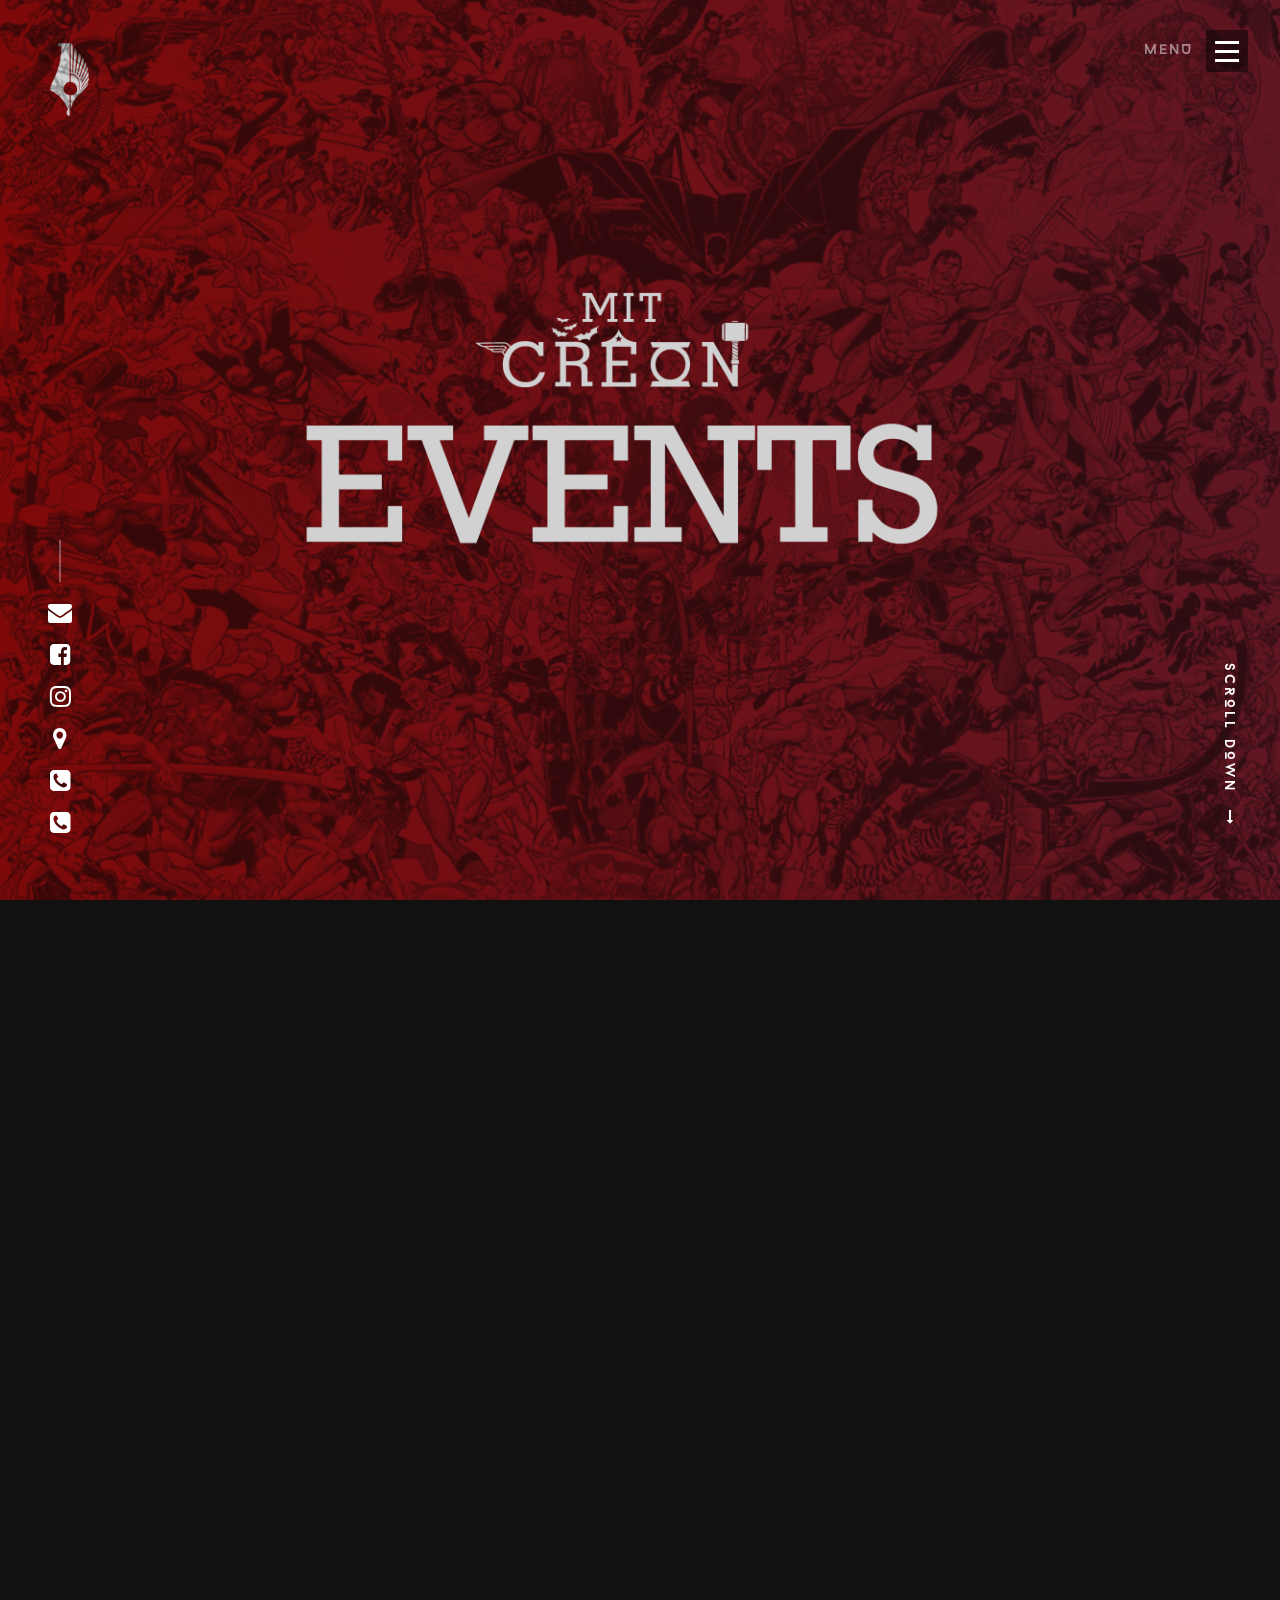
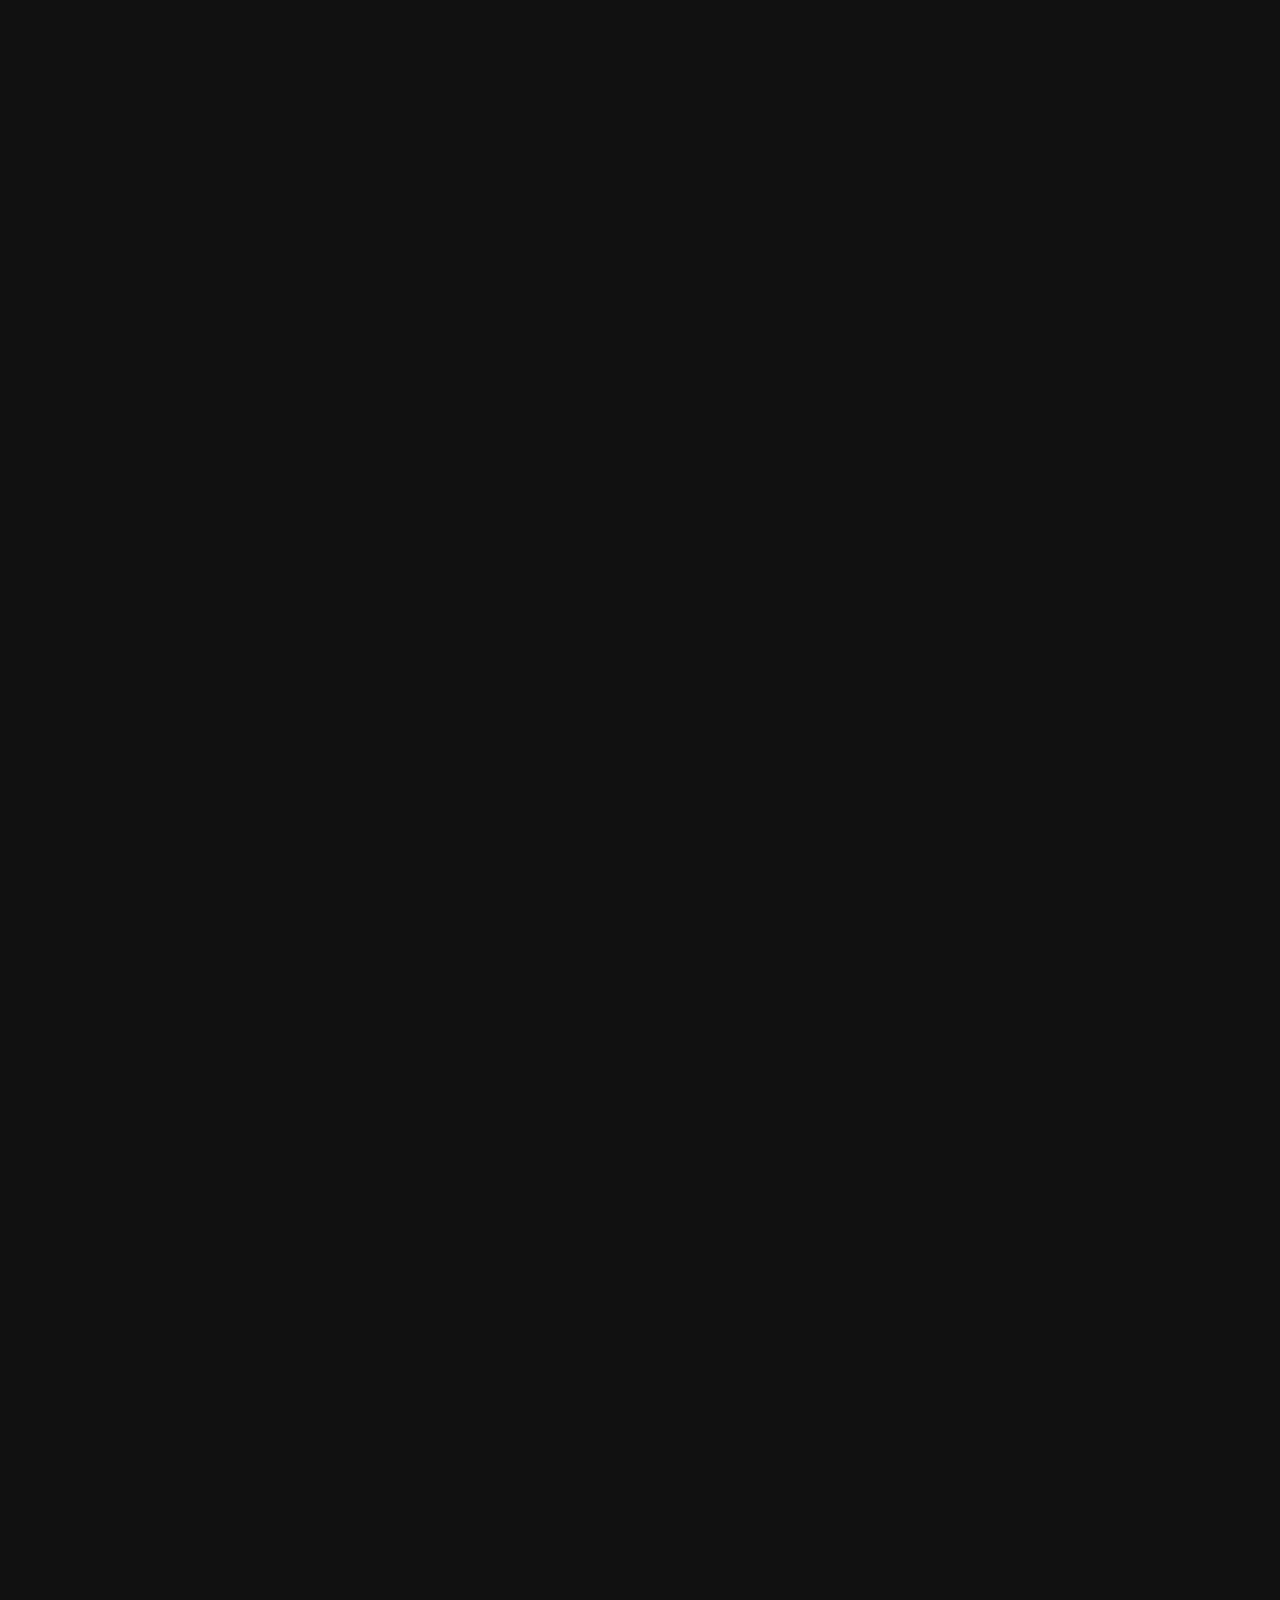
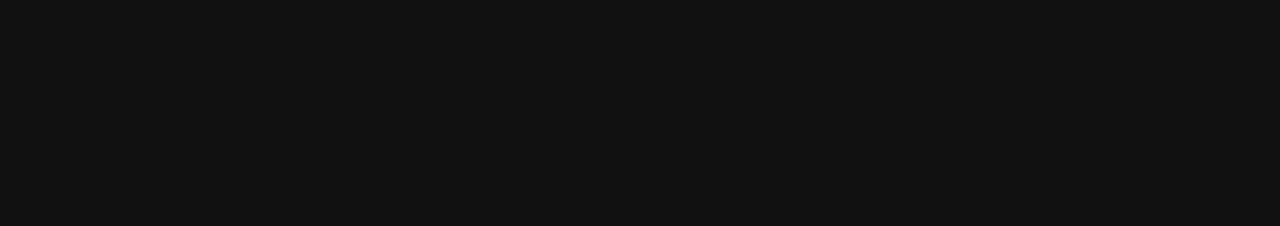
<file: social_event.html>
<!DOCTYPE html>
<!--[if IE 8 ]><html class="no-js oldie ie8" lang="en"> <![endif]-->
<!--[if IE 9 ]><html class="no-js oldie ie9" lang="en"> <![endif]-->
<!--[if (gte IE 9)|!(IE)]><!-->
<html class="no-js" lang="en">
<!--<![endif]-->

<head>

  <!--- basic page needs
   ================================================== -->
  <meta charset="utf-8">
  <title>MIT CREON 18 | Social Event</title>
  <meta name="description" content="College Event">
  <meta name="keywords" content="MITCOE, MIT, MIT CREON, Sapan Verma, College fest, Pune, Literature, Arts, Games">
  <meta name="author" content="Sujay Mahadik">

  <!-- mobile specific metas
   ================================================== -->
  <meta name="viewport" content="width=device-width, initial-scale=1, maximum-scale=1">

  <!-- CSS
   ================================================== -->
  <link rel="stylesheet" href="css/base.css">
  <link rel="stylesheet" href="css/vendor.css">
  <link rel="stylesheet" href="css/main.css">
  <link rel="stylesheet" href="css/creon.css">

  <style type="text/css" media="screen">
    #styles {
      background: white;
      padding-top: 12rem;
      padding-bottom: 12rem;
    }
  </style>

  <!-- script
   ================================================== -->
  <script src="js/modernizr.js"></script>
  <!--<script src="js/pace.min.js"></script> -->

  <!-- favicons
	================================================== -->
  <link rel="shortcut icon" href="favicon.ico" type="image/x-icon">
  <link rel="icon" href="favicon.ico" type="image/x-icon">

</head>

<body id="top" style="max-height: 100%">


  <!-- header
   ================================================== -->
  <header>



    <a id="header-menu-trigger" href="#0">
		 	<span class="header-menu-text">Menu</span>
		  	<span class="header-menu-icon"></span>
		</a>

    <nav id="menu-nav-wrap">

      <a href="#0" class="close-button" title="close"><span>Close</span></a>

      <h3>MIT CREON</h3>

      <ul class="nav-list">
        <li><a href="index.html" title="">Home</a></li>
        <li><a href="events.html" title="">Events</a></li>
        <li><a href="sponsors.html" title="">Sponsors</a></li>
        <li><a class="smoothscroll" href="#contact" title="">Contact</a></li>




        <h3><a href="svl.html" title="" title="" style="color: white;" >Sapan Verma Live</a></h3>

        <li><a href="svl.html">About</a>
          <li><a target="_blank" href="https://insider.in/mit-creon-presents-sapan-verma-live-feb17-2018/event" title="">Book on INSIDER</a></li>
          <li><a target="_blank" href="https://paytm.com/events/pune/comedy/mit-creon-presents-sapan-verma-live/156037" title="">Book on PayTM</a></li>


          <h3 style="padding-top: 1rem;"><a href="supercon.html" title="" title="" style="color: white;" >MIT Super Con</a></h3>
          <li><a href="supercon.html">About</a>
            <li>
              <a target="_blank" href="https://www.townscript.com/e/mit-supercon-124434 title=" ">Register for FREE</a></li>
      </ul>

      <h3>Downloads</h3>

      <ul class="nav-list ">
       <li><a href="downloads/MIT_CREON_18_Rule_Book.pdf " download title=" ">Event Rule Book</a></li>
        <li><a href="downloads/mit_creon_18_brochure.pdf " download title=" ">Brochure</a></li>
      </ul>

			<p class="sponsor-text ">
				<!-- book tickets online -->
			</p>

			<ul class="header-social-list ">
			 <li>
	         	<a target="_blank " href="mailto:mit.spandan@gmail.com "><i class="fa fa-envelope "></i></a>
	         </li>
	         <li>
	         	<a target="_blank " href="https://www.facebook.com/mitcoespandan/ "><i class="fa fa-facebook-square "></i></a>
	         </li>

	         <li>
	         	<a target="_blank " href="https://www.instagram.com/mit.spandan/ "><i class="fa fa-instagram "></i></a>
	         </li>
           <li>
            <a target="_blank " href="https://www.google.co.in/maps/place/MAEER 's+MIT+College+of+Engineering/@18.5183671,73.8147226,15z/data=!4m12!1m6!3m5!1s0x0:0x2be5e8da02be693e!2sMaharashtra+Institute+of+Technology!8m2!3d18.5183671!4d73.8147226!3m4!1s0x3bc2bfa3c90f0b4f:0xa8b40c22b5e90e8!8m2!3d18.5192054!4d73.8149393"><i class="fa fa-map-marker"></i></a>
           </li>
           <li>
            <a href="tel:+918130182464"><i class="fa fa-phone-square"></i></a>
        </li>
        <li>
            <a href="tel:+917767022912"><i class="fa fa-phone-square"></i></a>
        </li>

	      </ul>

		</nav>  <!-- end #menu-nav-wrap -->

	</header> <!-- end header -->

		<!-- <div id="info">0</div> -->

   <!-- home
   ================================================== -->
   <section id="home" class="ucback">

   	<div class="overlay"></div>
   	<div class="header-logo">
	      <a href="index.html"></a>
	   </div>

   	<!--<div class="home-content-table">	-->
		  <!-- <div class="home-content-tablecell">
		   	<div class="row">
		   		<div class="col-twelve">

			  				<h3 class="animat-intro">We Are Infinity.</h3>
				  			<h1 class="animat-intro">
							We Craft Stunning  <br>
							Digital Experiences.
				  			</h1>

				  			<div class="more animat-intro">
				  				<a class="smoothscroll button stroke" href="#about">
				  					Learn More
				  				</a>
				  			</div>	-->

			  		<!--</div>  end col-twelve -->
		   	<!--</div>  end row -->



	<!--<div class=" ucback"> -->

	<div class=" dcmarv"
		data-0-top="transform: scale(1.0); -webkit-filter: blur(0px); transition-timing-function: ease"
		data--1000-top="transform: scale(1.5); -webkit-filter: blur(10px); transition-timing-function: ease"
		data-anchor-target="#home">
	</div>

	<div class="logo-events"
		data-0-top="transform: scale(1.0); opacity:1;  transition-timing-function: ease-out"
		data--300-top="transform: scale(.3); opacity:0; transition-timing-function: ease-out"
		data-anchor-target="#home">
	</div>
	</dsiv>
		  <!-- </div>  end home-content-tablecell -->
		<!--</div>  end home-content-table -->

		<ul class="home-social-list">
			<li class="animat-intro">
	        	<a target="_blank" href="mailto:mit.spandan@gmail.com"><i class="fa fa-envelope"></i></a>
	      </li>
	      <li class="animat-intro">
	        	<a target="_blank" href="https://www.facebook.com/mitcoespandan/"><i class="fa fa-facebook-square"></i></a>
	      </li>

	      <li class="animat-intro">
	        	<a target="_blank" href="https://www.instagram.com/mit.spandan/"><i class="fa fa-instagram"></i></a>
	      </li>
        <li class="animat-intro">
            <a target="_blank" href="https://www.google.co.in/maps/place/MAEER's+MIT+College+of+Engineering/@18.5183671,73.8147226,15z/data=!4m12!1m6!3m5!1s0x0:0x2be5e8da02be693e!2sMaharashtra+Institute+of+Technology!8m2!3d18.5183671!4d73.8147226!3m4!1s0x3bc2bfa3c90f0b4f:0xa8b40c22b5e90e8!8m2!3d18.5192054!4d73.8149393
                "><i class="fa fa-map-marker "></i></a>
           </li>
           <li class="animat-intro ">
            <a href="tel:+918130182464 "><i class="fa fa-phone-square "></i></a>
        </li>
        <li class="animat-intro ">
            <a href="tel:+917767022912 "><i class="fa fa-phone-square "></i></a>
        </li>
	   </ul> <!-- end home-social-list -->

		<div class="scrolldown ">
			<a href="#about " class="scroll-icon smoothscroll ">
		   	Scroll Down
		   	<i class="fa fa-long-arrow-right " aria-hidden="true "></i>
			</a>
		</div>

   </section> <!-- end home -->

<!-- start sponsor images
   ================================================== -->
   <section id="styles">
     <div class="row" style="background: white;">
       <div class="row half-bottom ">
        <div class="col-twelve tab-full ">
          <div class="col-twelve tab-full " style="text-align: center;">
            <h1>Creon'18 Igniting Minds</h1>
            <h2>
              A Social Event
              <br>
              in assocation with
              <br>
              Rotaract Club of Pune Royal
            </h2>
            <p>
              This year MIT Creon has come up with
              <br>
              'Creon Igniting Minds'
              <br>
              We are conducting an Art Competition in Public Schools
              <br>
              Winners of the Competition will be awarded Gift Hampers along with Certificates and free entry to all the Competitions of
              <br>
              MIT Creon'18
            </p>
            <h3>For Donations</h3>
            <p>
              Stationery, Books, Clothes etc. are accepted as donations.
              <br>
              A Donation Center has been setup near D building of MIT College of Engineering.
            </p>
              <iframe src="https://docs.google.com/forms/d/e/1FAIpQLSci1FcgQaw32E68UY5WoY7IQ1jyB0Q-pl_whgmyuXm4wwoYIg/viewform?embedded=true"
              width="100%" height="800px" frameborder="0" marginheight="0" marginwidth="0">Loading...</iframe>
          </div>
        </div>
      </div> <!-- end row -->
    </div>
</section>
   <!-- contact
   ================================================== -->
   <section id="contact ">

      <div class="overlay "></div>

    <div class="row narrow section-intro with-bottom-sep animat-this ">
      <div class="col-twelve ">
        <h1>Get In Touch.</h1>
      </div>
    </div> <!-- end section-intro -->

    <div class="row contact-content ">

      <div class="col-seven tab-full animat-this ">

        <h5>NAVIGATE</h5>

            <!-- form -->
            <iframe src="https://www.google.com/maps/embed?pb=!1m14!1m8!1m3!1d30265.64387808759!2d73.79948465826298!3d18.519614111829974!3m2!1i1024!2i768!4f13.1!3m3!1m2!1s0x3bc2bfa3c90f0b4f%3A0xa8b40c22b5e90e8!2sMAEER&#39;s+MIT+College+of+Engineering!5e0!3m2!1sen!2sin!4v1515406090989
                " width="100% " height="500px " frameborder="0 " style="border:0 " allowfullscreen></iframe>

         </div> <!-- end col-seven -->

         <div class="col-four tab-full contact-info end animat-this ">

          <h5>CONTACT INFORMATION</h5>

          <div class="cinfo ">
          <h6>Where to Find Us</h6>
          <p>
                Survey No. 124, MIT College Campus,<br>
                Ex-Serviceman Colony, Paud Road, <br>
                Kothrud,Pune 411038 <br>
              </p>
        </div> <!-- end cinfo -->

        <div class="cinfo ">
          <h6>Email Us</h6>
          <p>
            <a href="mailto:mit.spandan@gmail.com ">mit.spandan@gmail.com</a> <br>
           </p>
        </div> <!-- end cinfo -->

        <div class="cinfo ">
          <h6>Call Us</h6>
          <p>
            Himanshu<br>
            Magazine Secretary <br>
            Mobile:<a href="tel:+918130182464 "> +91 8130182464 </a> <br>
          </p>
          <p>
            Ananya<br>
            Magazine Secretary <br>
            Mobile:<a href="tel:+917767022912 "> +91 7767022912 </a> <br>
           </p>
        </div>

         </div> <!-- end cinfo -->

    </div> <!-- end row contact-content -->

  </section> <!-- end contact -->


	<!-- footer
   ================================================== -->
	<footer>
   	<div class="footer-bottom ">

      	<div class="row ">

      		<div class="col-twelve ">
	      		<div class="copyright ">
		         	<span>© Crafted for MIT CREON 2018.</span>
		         	<span>Design by <a href="https://www.facebook.com/sujay.mahadik.7 ">Sujay Mahadik</a> and Team SPANDAN</span>
		         	<span>Inspired by <a href="http://www.styleshout.com/ ">Styleshout</a> </span>
		         </div>
	      	</div>

      	</div>

      </div> <!-- end footer-bottom -->

      <div id="go-top ">
       <a class="smoothscroll " title="Back to Top " href="#top ">
        <i class="fa fa-long-arrow-up " aria-hidden="true "></i>
       </a>
    </div>
   </footer>

   <div id="preloader ">
    	<div id="loader "></div>
   </div>

   <!-- Java Script
   ================================================== -->
   <script src="js/jquery-2.1.3.min.js "></script>
   <script src="js/plugins.js "></script>
   <script src="js/main.js "></script>

   <script type="text/javascript " src="skrollr.min.js "></script>
	<script type="text/javascript ">
		var s = skrollr.init({
	render: function(data) {
	  //Log the current scroll position.
	  $('#info').text(data.curTop);
	}
	});
	var s = skrollr.init();
	if (s.isMobile()) {
    s.destroy();
	}
	</script>

	<script type="text/javascript ">
		 var alterClass = function() {
    var ww = document.body.clientWidth;
    if (ww < 700) {
     $('.animat-this').addClass(' ').removeClass('animat-this');
    };
  };
  $(window).resize(function(){
    alterClass();
  });
  //Fire it when the page first loads:
  alterClass();
	</script>


</body>

</html>
</file>
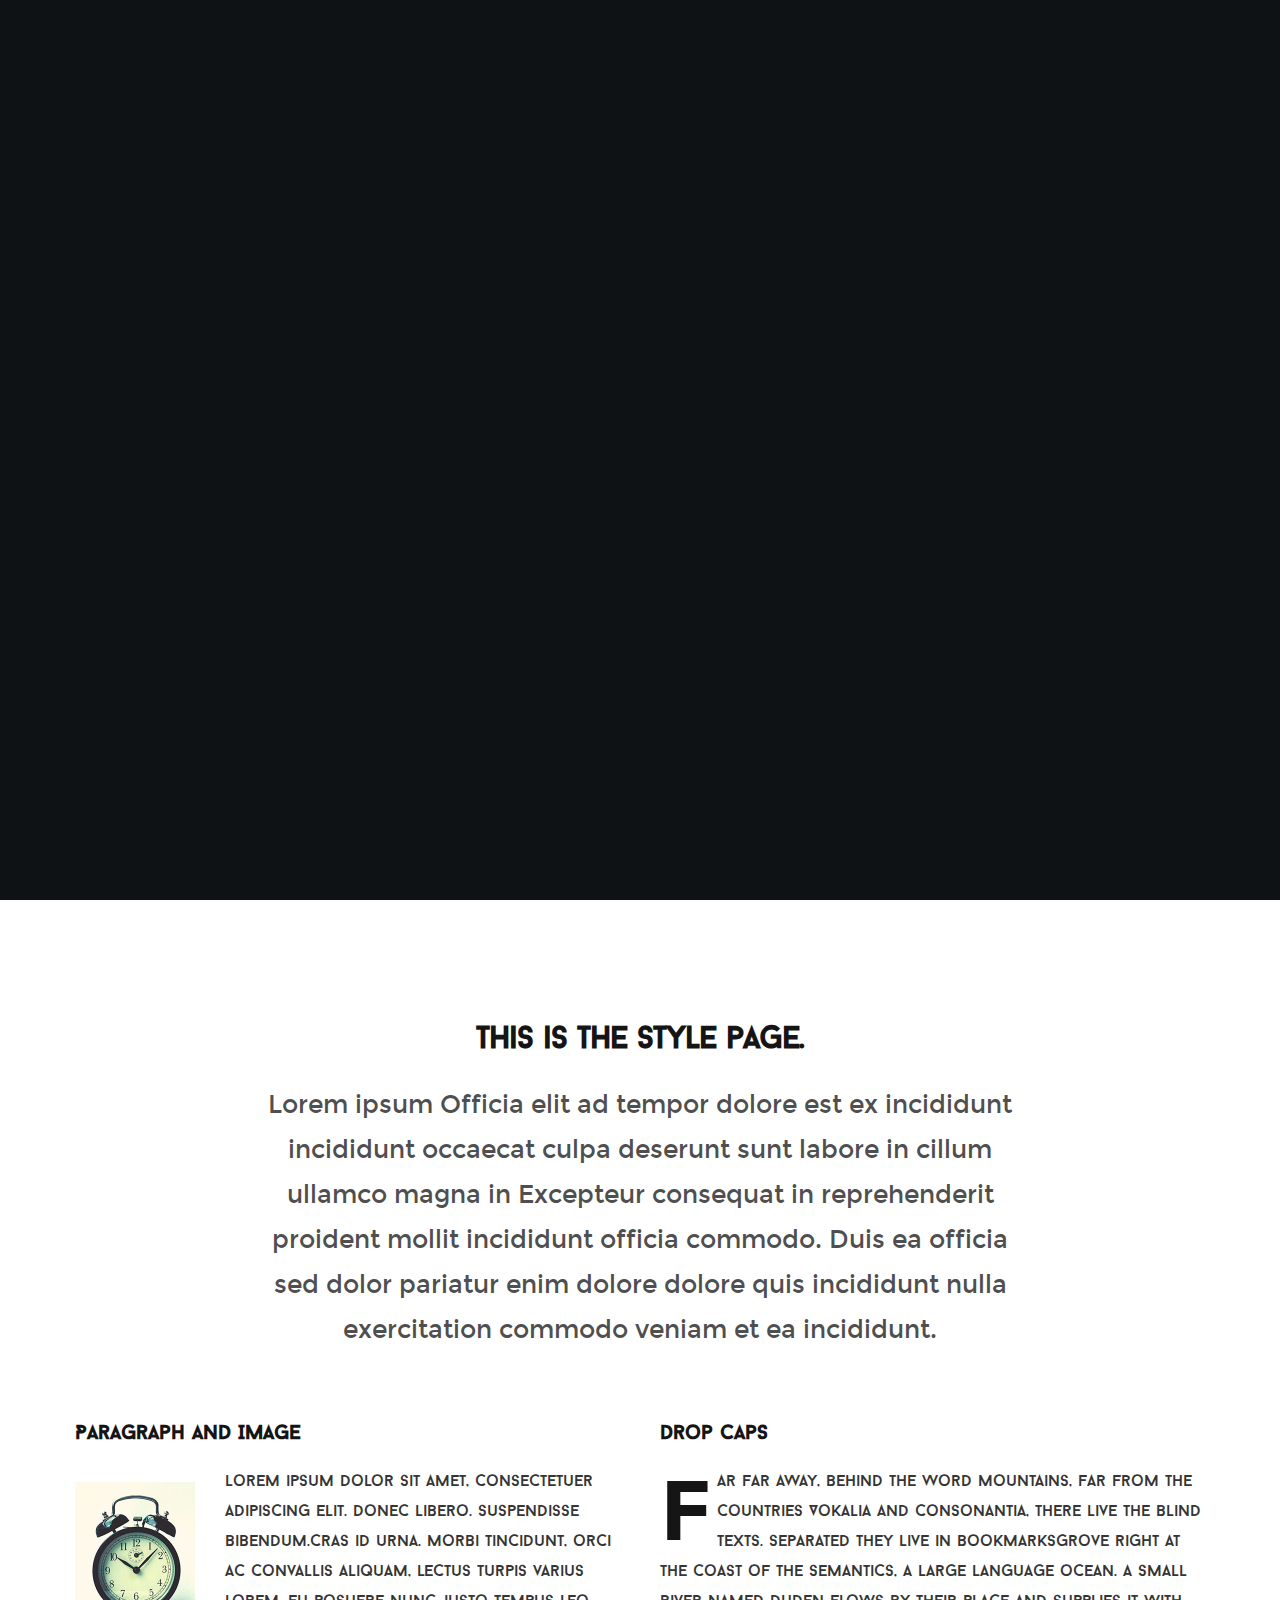
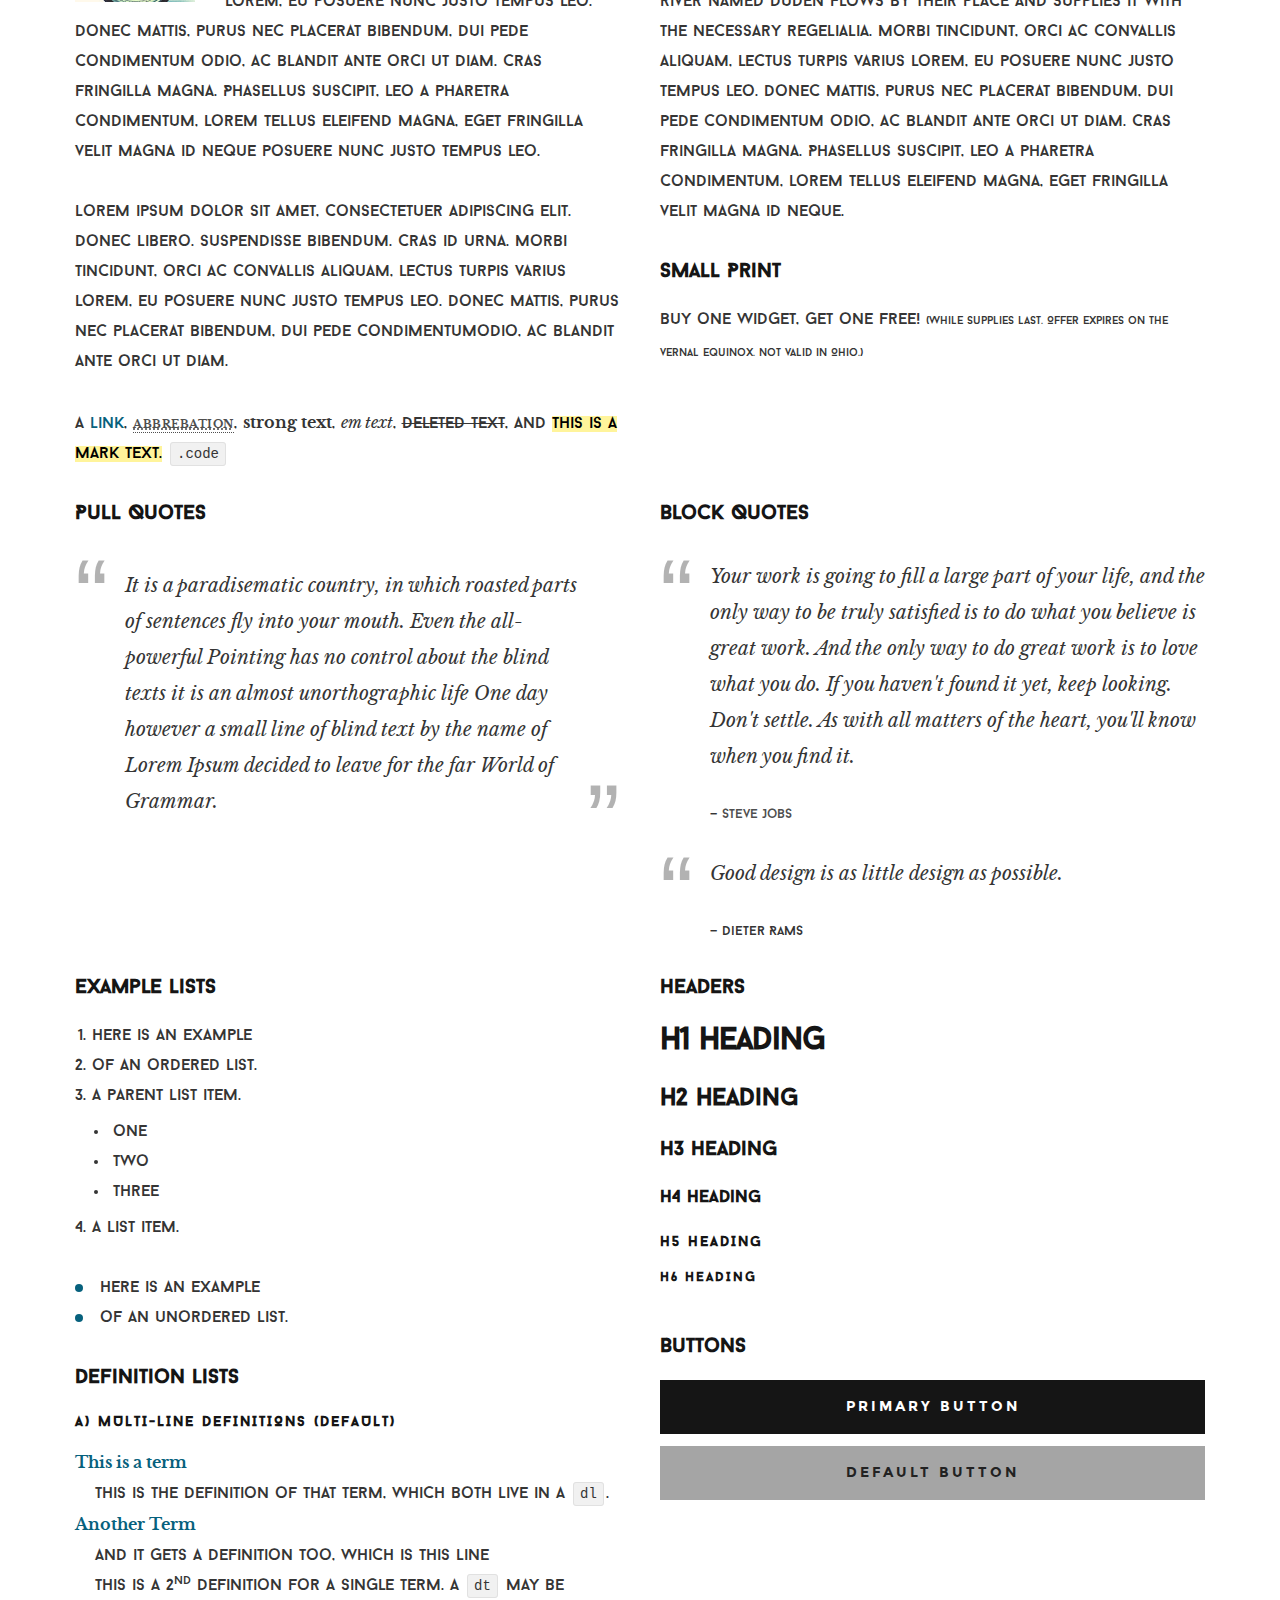
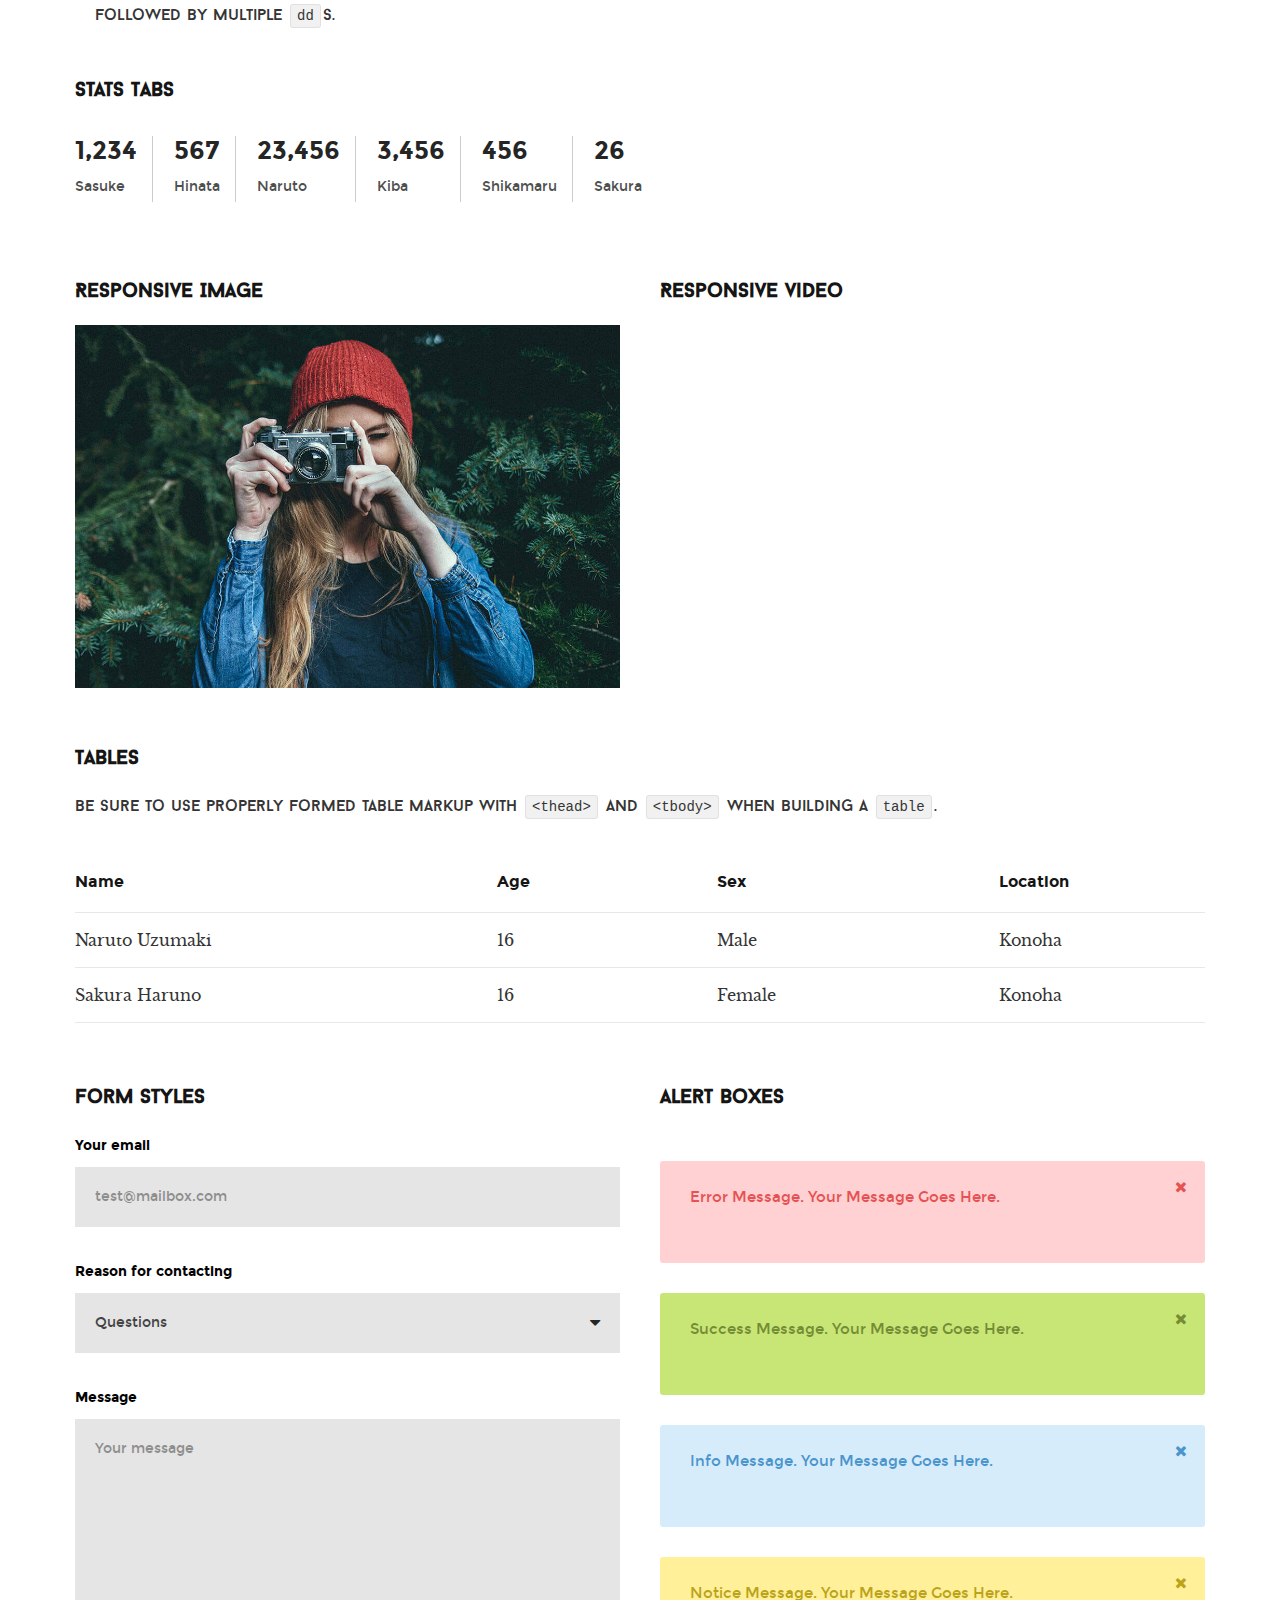
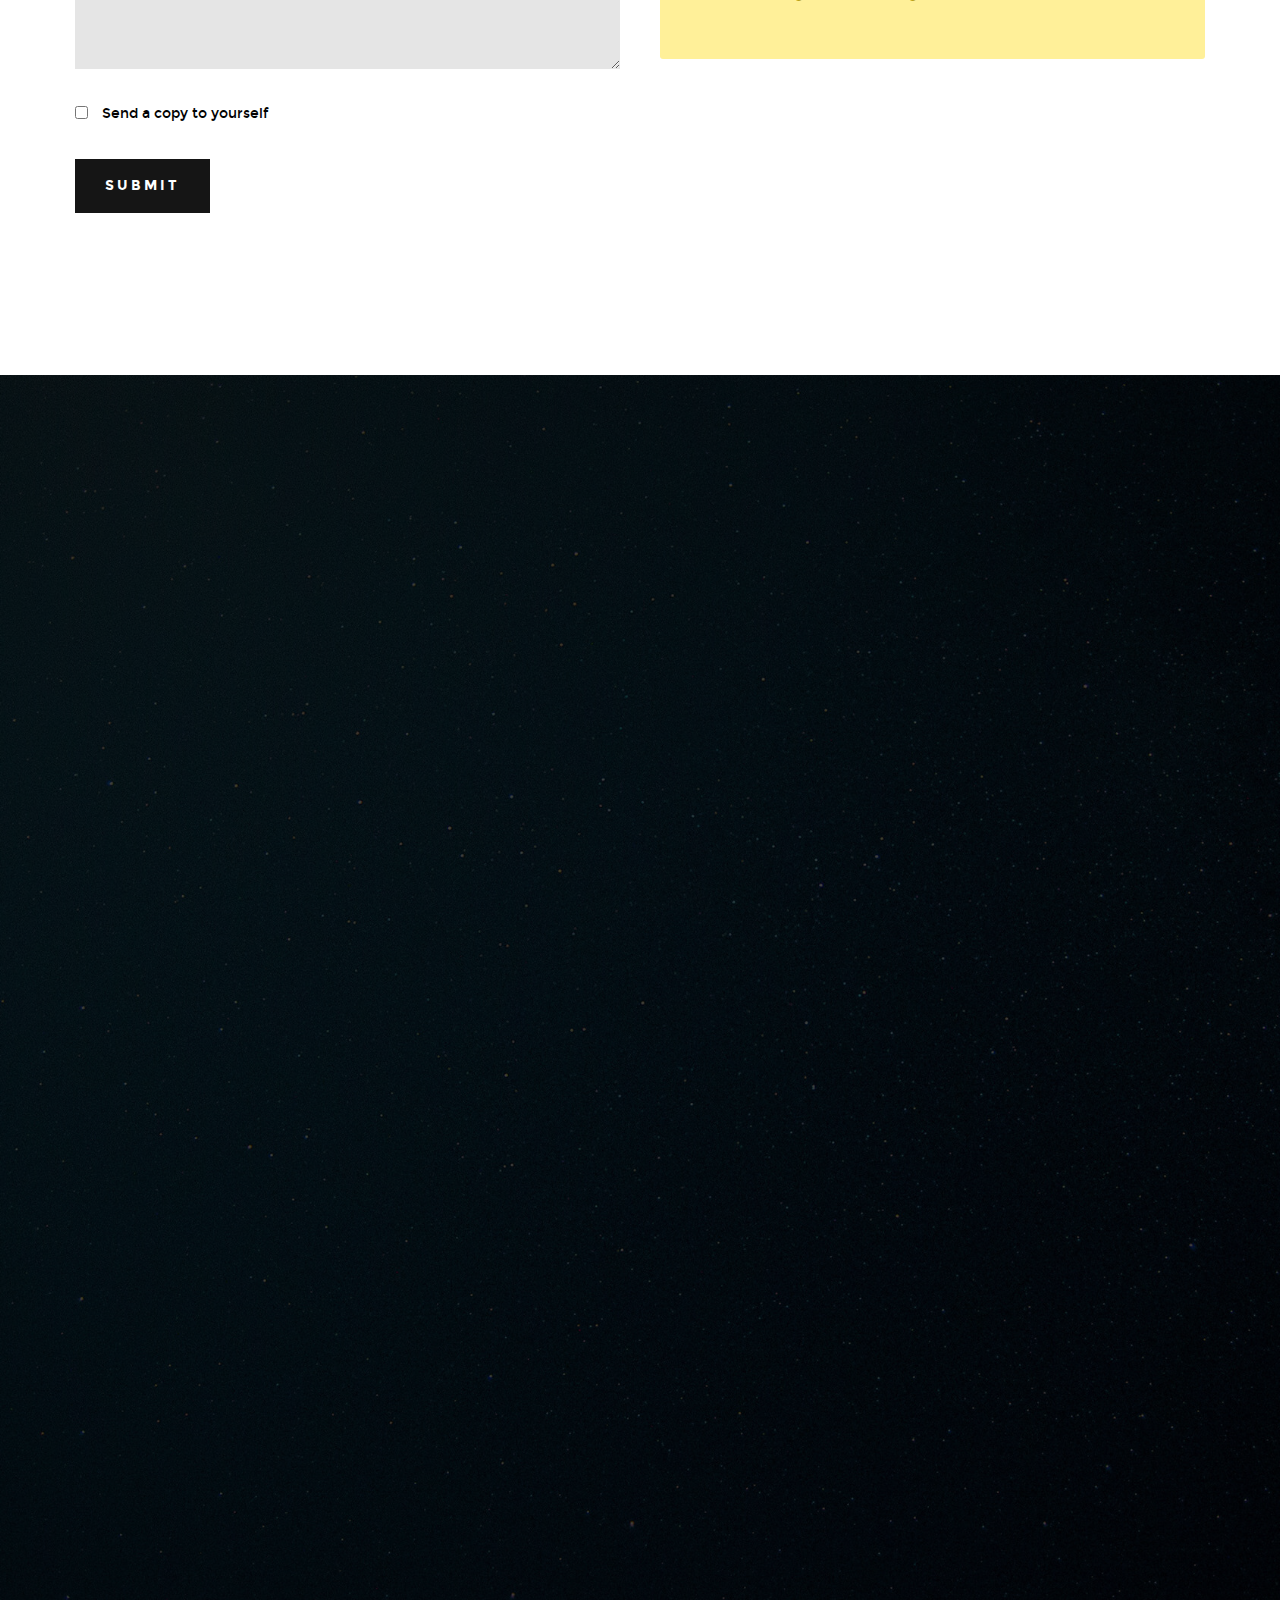
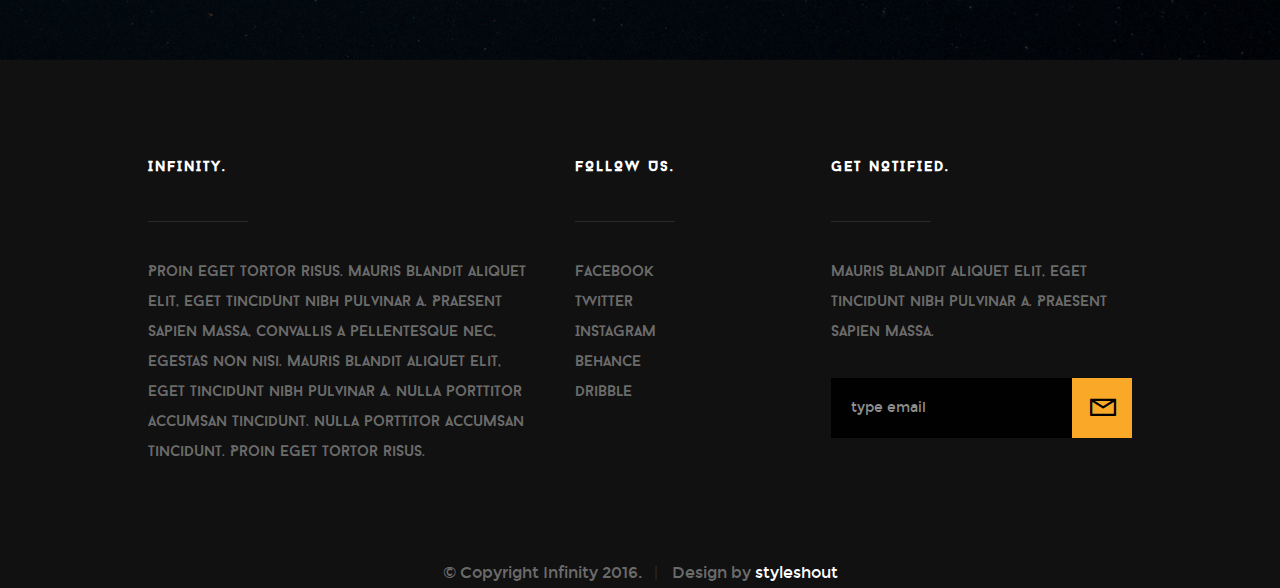
<file: styles.html>
<!DOCTYPE html>
<!--[if IE 8 ]><html class="no-js oldie ie8" lang="en"> <![endif]-->
<!--[if IE 9 ]><html class="no-js oldie ie9" lang="en"> <![endif]-->
<!--[if (gte IE 9)|!(IE)]><!--><html class="no-js" lang="en"> <!--<![endif]-->
<head>

   <!--- basic page needs
   ================================================== -->
   <meta charset="utf-8">
	<title>Style Guide - Infinity</title>
	<meta name="description" content="">  
	<meta name="author" content="">

   <!-- mobile specific metas
   ================================================== -->
	<meta name="viewport" content="width=device-width, initial-scale=1, maximum-scale=1">

 	<!-- CSS
   ================================================== -->
   <link rel="stylesheet" href="css/base.css">
   <link rel="stylesheet" href="css/vendor.css">  
   <link rel="stylesheet" href="css/main.css"> 

   <style type="text/css" media="screen">
   	#styles { 
   		background: white;
   		padding-top: 12rem;
   		padding-bottom: 12rem;
   	}      	
   </style>   

   <!-- script
   ================================================== -->
	<script src="js/modernizr.js"></script>
	<script src="js/pace.min.js"></script>

   <!-- favicons
	================================================== -->
	<link rel="shortcut icon" href="favicon.ico" type="image/x-icon">
	<link rel="icon" href="favicon.ico" type="image/x-icon">

</head>

<body id="top">

	<!-- header 
   ================================================== -->
   <header> 

   	<div class="header-logo">
	      <a href="index.html">Infinity</a>
	   </div> 

		<a id="header-menu-trigger" href="#0">
		 	<span class="header-menu-text">Menu</span>
		  	<span class="header-menu-icon"></span>
		</a> 

		<nav id="menu-nav-wrap">

			<a href="#0" class="close-button" title="close"><span>Close</span></a>	

	   	<h3>Infinity.</h3>  

			<ul class="nav-list">
				<li class="current"><a href="index.html" title="">Home</a></li>
				<li><a href="index.html#about" title="">About</a></li>
				<li><a href="index.html#services" title="">Services</a></li>
				<li><a href="index.html#portfolio" title="">Works</a></li>
				<li><a href="index.html#contact" title="">Contact</a></li>						
			</ul>	

			<p class="sponsor-text">
				Looking for an awesome and reliable webhosting? Try <a href="http://www.dreamhost.com/r.cgi?287326|STYLESHOUT">DreamHost</a>.
				Get <span>$50 off</span> when you sign up with the promocode <span>styleshout</span>. 
				<!-- Simply type	the promocode in the box labeled “Promo Code” when placing your order. -->
			</p>			

			<ul class="header-social-list">
	         <li>
	         	<a href="#"><i class="fa fa-facebook-square"></i></a>
	         </li>
	         <li>
	         	<a href="#"><i class="fa fa-twitter"></i></a>
	         </li>
	         <li>
	         	<a href="#"><i class="fa fa-instagram"></i></a>
	         </li>
            <li>
            	<a href="#"><i class="fa fa-behance"></i></a>
            </li>
	         <li>
	         	<a href="#"><i class="fa fa-dribbble"></i></a>
	         </li>	         
	      </ul>		

		</nav>  <!-- end #menu-nav-wrap -->

	</header> <!-- end header -->  


   <!-- home
   ================================================== -->
   <section id="home">

   	<div class="overlay"></div>

   	<div class="home-content-table">	
		   <div class="home-content-tablecell">
		   	<div class="row">
		   		<div class="col-twelve">		   			
			  		
			  				<h3 class="animate-intro">We Are Infinity.</h3>
				  			<h1 class="animate-intro">
							We Craft Stunning  <br>
							Digital Experiences.
				  			</h1>	

				  			<div class="more animate-intro">
				  				<a class="smoothscroll button stroke" href="#styles">
				  					Learn More
				  				</a>
				  			</div>							

			  		</div> <!-- end col-twelve --> 
		   	</div> <!-- end row --> 
		   </div> <!-- end home-content-tablecell --> 		   
		</div> <!-- end home-content-table -->

		<ul class="home-social-list">
	      <li class="animate-intro">
	        	<a href="#"><i class="fa fa-facebook-square"></i></a>
	      </li>
	      <li class="animate-intro">
	        	<a href="#"><i class="fa fa-twitter"></i></a>
	      </li>
	      <li class="animate-intro">
	        	<a href="#"><i class="fa fa-instagram"></i></a>
	      </li>
         <li class="animate-intro">
           	<a href="#"><i class="fa fa-behance"></i></a>
         </li>
	      <li class="animate-intro">
	        	<a href="#"><i class="fa fa-dribbble"></i></a>
	      </li>	      
	   </ul> <!-- end home-social-list -->	

		<div class="scrolldown">
			<a href="#about" class="scroll-icon smoothscroll">		
		   	Scroll Down		   	
		   	<i class="fa fa-long-arrow-right" aria-hidden="true"></i>
			</a>
		</div>			
   
   </section> <!-- end home -->


   <!-- styles
   ================================================== -->
	<section id="styles">
		
		<div class="row narrow add-bottom text-center">

   		<div class="col-twelve tab-full">

   			<h1>This is the style page.</h1>

   			<p class="lead">Lorem ipsum Officia elit ad tempor dolore est ex incididunt incididunt occaecat culpa deserunt sunt labore in cillum ullamco magna in Excepteur consequat in reprehenderit proident mollit incididunt officia commodo.
   			Duis ea officia sed dolor pariatur enim dolore dolore quis incididunt nulla exercitation commodo veniam et ea incididunt.</p>   			

   		</div>

     	</div>

     	<div class="row">

     		<div class="col-six tab-full">

		     	<h3>Paragraph and Image</h3>

		      <p><a href="#"><img width="120" height="120" class="pull-left" alt="sample-image" src="images/sample-image.jpg"></a>
		  		Lorem ipsum dolor sit amet, consectetuer adipiscing elit. Donec libero. Suspendisse bibendum.Cras id urna. Morbi tincidunt, orci ac convallis aliquam, lectus turpis varius lorem, eu posuere nunc justo tempus leo. Donec mattis, purus nec placerat bibendum, dui pede condimentum odio, ac blandit ante orci ut diam. Cras fringilla magna. Phasellus suscipit, leo a pharetra condimentum, lorem tellus eleifend magna, eget fringilla velit magna id neque posuere nunc justo tempus leo. </p>

		  		<p>
		  		Lorem ipsum dolor sit amet, consectetuer adipiscing elit. Donec libero. Suspendisse bibendum. Cras id urna. Morbi tincidunt, orci ac convallis aliquam, lectus turpis varius lorem, eu posuere nunc justo tempus leo. Donec mattis, purus nec placerat bibendum, dui pede condimentumodio, ac blandit ante orci ut diam.	
	 			</p>

	         <p>A <a href="#">link</a>,
	  			<abbr title="this really isn't a very good description">abbrebation</abbr>,
	  			<strong>strong text</strong>,
	         <em>em text</em>,
	  			<del>deleted text</del>, and
	         <mark>this is a mark text.</mark>
	         <code>.code</code>
	         </p>

	      </div>

	      <div class="col-six tab-full">

	         <h3>Drop Caps</h3>

		      <p class="drop-cap">Far far away, behind the word mountains, far from the countries Vokalia and Consonantia,
		      there live the blind texts. Separated they live in Bookmarksgrove right at the coast of the
		      Semantics, a large language ocean. A small river named Duden flows by their place and supplies it with the necessary regelialia. Morbi tincidunt, orci ac convallis aliquam, lectus turpis varius lorem, eu	posuere nunc justo tempus leo. Donec mattis, purus nec placerat bibendum, dui pede condimentum odio, ac blandit ante orci ut diam. Cras fringilla magna. Phasellus suscipit, leo a pharetra condimentum, lorem tellus eleifend magna, eget fringilla velit magna id neque.
				</p>

			   <h3>Small Print</h3>

			   <p>Buy one widget, get one free!
				<small>(While supplies last. Offer expires on the vernal equinox. Not valid in Ohio.)</small>
				</p>

			</div>	         

		</div> <!-- end row -->

		<div class="row">

		  	<div class="col-six tab-full">

		      <h3>Pull Quotes</h3>

		      <aside class="pull-quote">
				   <blockquote>
					   <p>It is a paradisematic country, in which roasted parts of
		            sentences fly into your mouth. Even the all-powerful Pointing has no control about the blind
		            texts it is an almost unorthographic life One day however a small line of blind text by the name
		            of Lorem Ipsum decided to leave for the far World of Grammar.</p>
					</blockquote>
				</aside>

		   </div>

		   <div class="col-six tab-full">

		      <h3>Block Quotes</h3>

		      <blockquote cite="http://where-i-got-my-info-from.com">
				   <p>Your work is going to fill a large part of your life, and the only way to be truly satisfied is
		         to do what you believe is great work. And the only way to do great work is to love what you do.
		         If you haven't found it yet, keep looking. Don't settle. As with all matters of the heart, you'll know when you find it.
		         </p>
					<cite>
					   <a href="#">Steve Jobs</a>
					</cite>
			   </blockquote>

		      <blockquote>
		         <p>Good design is as little design as possible.</p>
		         <cite>Dieter Rams</cite>
		      </blockquote>

		   </div>

		</div> <!-- end row -->

		<div class="row half-bottom">

			<div class="col-six tab-full">

			   <h3>Example Lists</h3>

			   <ol>
				   <li>Here is an example</li>
				   <li>of an ordered list.</li>
				   <li>A parent list item.
					  	<ul>
				  			<li>one</li>
				  			<li>two</li>
					   	<li>three</li>
					   </ul>
					</li>
					<li>A list item.</li>
				</ol>

			   <ul class="disc">
				   <li>Here is an example</li>
				   <li>of an unordered list.</li>
				</ul>	

				<h3>Definition Lists</h3>	            

			   <h5>a) Multi-line Definitions (default)</h5>

			   <dl>
				   <dt><strong>This is a term</strong></dt>
				      <dd>this is the definition of that term, which both live in a <code>dl</code>.</dd>
				   <dt><strong>Another Term</strong></dt>
				      <dd>And it gets a definition too, which is this line</dd>
				      <dd>This is a 2<sup>nd</sup> definition for a single term. A <code>dt</code> may be followed by multiple <code>dd</code>s.</dd>
			   </dl>

		   </div>

		   <div class="col-six tab-full">		                  

		      <h3>Headers</h3>

		      <h1>H1 Heading</h1>
		      <h2>H2 Heading</h2>
		      <h3>H3 Heading</h3>
		      <h4>H4 Heading</h4>
		      <h5>H5 Heading</h5>
		      <h6>H6 Heading</h6>

		      <br>

		      <h3>Buttons</h3>

		    	<p>
		     		<a class="button button-primary full-width" href="#">Primary Button</a>
		     		<a class="button full-width" href="#">Default Button</a>
		     	</p>

		   </div>

		</div> <!-- end row -->

		<div class="row half-bottom">

		   <div class="col-twelve">

		    	<h3>Stats Tabs</h3>

		      <ul class="stats-tabs">
				   <li><a href="#">1,234 <em>Sasuke</em></a></li>
				   <li><a href="#">567 <em>Hinata</em></a></li>
				   <li><a href="#">23,456 <em>Naruto</em></a></li>
				   <li><a href="#">3,456 <em>Kiba</em></a></li>
				   <li><a href="#">456 <em>Shikamaru</em></a></li>
				   <li><a href="#">26 <em>Sakura</em></a></li>
				</ul>	      		

		   </div>	      	

		</div> <!-- end row -->

		<div class="row half-bottom">

	      <div class="col-six tab-full">

      		<h3>Responsive Image</h3>
      		<p><img src="images/shutterbug.jpg"></p>

      	</div>

      	<div class="col-six tab-full">

      		<h3>Responsive video</h3>

      		<div class="fluid-video-wrapper">
               <iframe src="http://player.vimeo.com/video/14592941?title=0&amp;byline=0&amp;portrait=0&amp;color=F64B39" width="500" height="281" frameborder="0" webkitallowfullscreen mozallowfullscreen allowfullscreen></iframe> 
            </div>

      	</div>
	      	
      </div> <!-- end row -->

      <div class="row add-bottom">

	      <div class="col-twelve">

	      	<h3>Tables</h3>
	      	<p>Be sure to use properly formed table markup with <code>&lt;thead&gt;</code> and <code>&lt;tbody&gt;</code> when building a <code>table</code>.</p>

	      	<div class="table-responsive">

	      		<table>
						<thead>
						   <tr>
						 		<th>Name</th>
						      <th>Age</th>
						      <th>Sex</th>
						      <th>Location</th>					    
						   </tr>
						</thead>
						<tbody>
						   <tr>
						      <td>Naruto Uzumaki</td>
						      <td>16</td>
						      <td>Male</td>
						      <td>Konoha</td>					    
						   </tr>
						   <tr>
						      <td>Sakura Haruno</td>
						      <td>16</td>
						      <td>Female</td>
						      <td>Konoha</td>			    
						   </tr>
						</tbody>
				   </table>

	      	</div>     		

	      </div>
	      	
	   </div> <!-- end row -->

	   <div class="row">

		   <div class="col-six tab-full">

		      <h3>Form Styles</h3>

		      <form>
			     	<div>
			        	<label for="sampleInput">Your email</label>
			        	<input class="full-width" type="email" placeholder="test@mailbox.com" id="sampleInput">
			      </div>
			      <div>
			        	<label for="sampleRecipientInput">Reason for contacting</label>
			        	<div class="ss-custom-select">
			        		<select class="full-width" id="sampleRecipientInput">
				        		<option value="Option 1">Questions</option>
				        		<option value="Option 2">Report</option>
				        		<option value="Option 3">Others</option>
				        	</select>
			        	</div>			         	
			      </div>
			       
			     	<label for="exampleMessage">Message</label>
			     	<textarea class="full-width" placeholder="Your message" id="exampleMessage"></textarea>

			     	<label class="add-bottom">
			        	<input type="checkbox">			            
			        	<span class="label-text">Send a copy to yourself</span>
			     	</label>
			       
			     	<input class="button-primary" type="submit" value="Submit">

			   </form>	            

		   </div>

		   <div class="col-six tab-full">

		   	<h3>Alert Boxes</h3> 

		   	<br>
			        
            <div class="alert-box ss-error hideit">
		        <p>Error Message. Your Message Goes Here.</p>
		        <i class="fa fa-times close"></i>
		      </div><!-- /error -->
			        
		      <div class="alert-box ss-success hideit">
		        <p>Success Message. Your Message Goes Here.</p>
		        <i class="fa fa-times close"></i>
		      </div><!-- /success -->
			        
		      <div class="alert-box ss-info hideit">
		         <p>Info Message. Your Message Goes Here.</p>
		         <i class="fa fa-times close"></i>
		      </div><!-- /info -->
			        
		      <div class="alert-box ss-notice hideit">
		        <p>Notice Message. Your Message Goes Here.</p>
		        <i class="fa fa-times close"></i>
		      </div><!-- /notice -->
		        
		   </div>	         

		</div> <!-- end row -->

	</section> <!-- end styles -->   


	<!-- contact
   ================================================== -->
   <section id="contact">

      <div class="overlay"></div>

		<div class="row narrow section-intro with-bottom-sep animate-this">
   		<div class="col-twelve">
   			<h3>Contact</h3>
   			<h1>Get In Touch.</h1>

   			<p class="lead">Quisque velit nisi, pretium ut lacinia in, elementum id enim. Curabitur arcu erat, accumsan id imperdiet et, porttitor at sem. Lorem ipsum dolor sit amet, consectetur adipiscing elit. Praesent sapien massa, convallis a pellentesque nec, egestas non nisi.</p>
   		</div> 
   	</div> <!-- end section-intro -->

   	<div class="row contact-content">

   		<div class="col-seven tab-full animate-this">

   			<h5>Send Us A Message</h5>

            <!-- form -->
            <form name="contactForm" id="contactForm" method="post">     			

               <div class="form-field">
 					   <input name="contactName" type="text" id="contactName" placeholder="Name" value="" minlength="2" required="">
               </div>

               <div class="row">
                 	<div class="col-six tab-full">
                 		<div class="form-field">
                 			<input name="contactEmail" type="email" id="contactEmail" placeholder="Email" value="" required="">
                 		</div>		      			   
		            </div>
	            	<div class="col-six tab-full">	            
	            		<div class="form-field">
	            			<input name="contactSubject" type="text" id="contactSubject" placeholder="Subject" value="">
	                  </div>		     				   
		            </div>
               </div>
                                         
               <div class="form-field">
	              	<textarea name="contactMessage" id="contactMessage" placeholder="message" rows="10" cols="50" required=""></textarea>
	            </div> 

               <div class="form-field">
                  <button class="submitform">Submit</button>

                  <div id="submit-loader">
                     <div class="text-loader">Sending...</div>                             
       			      <div class="s-loader">
							  	<div class="bounce1"></div>
							  	<div class="bounce2"></div>
							  	<div class="bounce3"></div>
							</div>
						</div>
               </div>

      		</form> <!-- end form -->

            <!-- contact-warning -->
            <div id="message-warning"></div> 

            <!-- contact-success -->
      		<div id="message-success">
               <i class="fa fa-check"></i>Your message was sent, thank you!<br>
      		</div>

         </div> <!-- end col-seven --> 

         <div class="col-four tab-full contact-info end animate-this">

         	<h5>Contact Information</h5>

         	<div class="cinfo">
	   			<h6>Where to Find Us</h6>
	   			<p>
	            	1600 Amphitheatre Parkway<br>
	            	Mountain View, CA<br>
	            	94043 US
	            </p>
	   		</div> <!-- end cinfo -->

	   		<div class="cinfo">
	   			<h6>Email Us At</h6>
	   			<p>
	   				someone@infinitysite.com<br>
				   	info@infinitysite.com			     
				   </p>
	   		</div> <!-- end cinfo -->

	   		<div class="cinfo">
	   			<h6>Call Us At</h6>
	   			<p>
	   				Phone: (+63) 555 1212<br>
				   	Mobile: (+63) 555 0100<br>
				     	Fax: (+63) 555 0101
				   </p>
	   		</div>

         </div> <!-- end cinfo --> 

   	</div> <!-- end row contact-content -->
		
	</section> <!-- end contact -->


	<!-- footer
   ================================================== -->
	<footer>
     	<div class="footer-main">

   		<div class="row">  

	      	<div class="col-five tab-full footer-about">       

	            <h4 class="h05">Infinity.</h4>

	            <p>Proin eget tortor risus. Mauris blandit aliquet elit, eget tincidunt nibh pulvinar a. Praesent sapien massa, convallis a pellentesque nec, egestas non nisi. Mauris blandit aliquet elit, eget tincidunt nibh pulvinar a. Nulla porttitor accumsan tincidunt. Nulla porttitor accumsan tincidunt. Proin eget tortor risus.</p>	            

		      </div> <!-- end footer-about -->

	      	<div class="col-three tab-full footer-social">

	      		<h4 class="h05">Follow Us.</h4>

	      		<ul class="list-links">
	      			<li><a href="#">Facebook</a></li>
						<li><a href="#">Twitter</a></li>
						<li><a href="#">Instagram</a></li>
						<li><a href="#">Behance</a></li>
						<li><a href="#">Dribble</a></li>						
					</ul>

	      	</div> <!-- end footer-social -->  

	      	<div class="col-four tab-full footer-subscribe end">

	      		<h4 class="h05">Get Notified.</h4>

	      		<p>Mauris blandit aliquet elit, eget tincidunt nibh pulvinar a. Praesent sapien massa.</p>

	      		<div class="subscribe-form">
	      	
	      			<form id="mc-form" class="group" novalidate="true">

							<input type="email" value="" name="dEmail" class="email" id="mc-email" placeholder="type email" required=""> 
	   		
			   			<!-- <input type="submit" name="subscribe" > -->
			   			<button><i class="icon-mail"></i></button>
		   	
		   				<label for="mc-email" class="subscribe-message"></label>
			
						</form>

	      		</div>
	      	           	
	      	</div> <!-- end footer-subscribe -->      	    

	      </div> <!-- end row -->

   	</div> <!-- end footer-main -->

   	<div class="footer-bottom">

      	<div class="row">

      		<div class="col-twelve">
	      		<div class="copyright">
		         	<span>© Copyright Infinity 2016.</span> 
		         	<span>Design by <a href="http://www.styleshout.com/">styleshout</a></span>		         	
		         </div>		               
	      	</div>

      	</div>   	

      </div> <!-- end footer-bottom -->

      <div id="go-top">
		   <a class="smoothscroll" title="Back to Top" href="#top">
		   	<i class="fa fa-long-arrow-up" aria-hidden="true"></i>
		   </a>
		</div>		
   </footer>

   <div id="preloader"> 
    	<div id="loader"></div>
   </div> 

   <!-- Java Script
   ================================================== --> 
   <script src="js/jquery-2.1.3.min.js"></script>
   <script src="js/plugins.js"></script>
   <script src="js/main.js"></script>

</body>

</html>
</file>
<file: css/base.css>
/* =================================================================== 
 *
 *  Infinity v1.0 Base Stylesheet
 *  01-02-2017
 *  ------------------------------------------------------------------
 *  TOC:
 *  01. reset
 *  02. basic/base setup styles
 *  03. grid
 *  04. MISC
 *
 * =================================================================== */

/* ===================================================================
 *  01. reset - normalize.css v3.0.2 | MIT License | git.io/normalize
 *
 * ------------------------------------------------------------------- */
html {
  font-family: sans-serif;
  -ms-text-size-adjust: 100%;
  -webkit-text-size-adjust: 100%;
}

body {
  margin: 0;
}

article,
aside,
details,
figcaption,
figure,
footer,
header,
hgroup,
main,
menu,
nav,
section,
summary {
  display: block;
}

audio, canvas, progress, video {
  display: inline-block;
  vertical-align: baseline;
}

audio:not([controls]) {
  display: none;
  height: 0;
}

[hidden],
template {
  display: none;
}

a {
  background: transparent;
}

a:active, a:hover {
  outline: 0;
}

abbr[title] {
  border-bottom: 1px dotted;
}

b, strong {
  font-weight: bold;
}

dfn {
  font-style: italic;
}

h1 {
  font-size: 2em;
  margin: 0.67em 0;
}

mark {
  background: #ff0;
  color: #000;
}

small {
  font-size: 80%;
}

sub,
sup {
  font-size: 75%;
  line-height: 0;
  position: relative;
  vertical-align: baseline;
}

sup {
  top: -0.5em;
}

sub {
  bottom: -0.25em;
}

img {
  border: 0;
}

svg:not(:root) {
  overflow: hidden;
}

figure {
  margin: 1em 40px;
}

hr {
  -moz-box-sizing: content-box;
  box-sizing: content-box;
  height: 0;
}

pre {
  overflow: auto;
}

code,
kbd,
pre,
samp {
  font-family: monospace, monospace;
  font-size: 1em;
}

button, input, optgroup,
select, textarea {
  color: inherit;
  font: inherit;
  margin: 0;
}

button {
  overflow: visible;
}

button, select {
  text-transform: none;
}

button,
html input[type="button"],
input[type="reset"],
input[type="submit"] {
  -webkit-appearance: button;
  cursor: pointer;
}

button[disabled],
html input[disabled] {
  cursor: default;
}

button::-moz-focus-inner,
input::-moz-focus-inner {
  border: 0;
  padding: 0;
}

input {
  line-height: normal;
}

input[type="checkbox"],
input[type="radio"] {
  box-sizing: border-box;
  padding: 0;
}

input[type="number"]::-webkit-inner-spin-button,
input[type="number"]::-webkit-outer-spin-button {
  height: auto;
}

input[type="search"] {
  -webkit-appearance: textfield;
  -moz-box-sizing: content-box;
  -webkit-box-sizing: content-box;
  box-sizing: content-box;
}

input[type="search"]::-webkit-search-cancel-button,
input[type="search"]::-webkit-search-decoration {
  -webkit-appearance: none;
}

fieldset {
  border: 1px solid #c0c0c0;
  margin: 0 2px;
  padding: 0.35em 0.625em 0.75em;
}

legend {
  border: 0;
  padding: 0;
}

textarea {
  overflow: auto;
}

optgroup {
  font-weight: bold;
}

table {
  border-collapse: collapse;
  border-spacing: 0;
}

td, th {
  padding: 0;
}

/* ===================================================================
 *  02. basic/base setup styles - (_basic.scss)
 *
 * ------------------------------------------------------------------- */
html {
  font-size: 62.5%;
  box-sizing: border-box;
}

*,
*::before,
*::after {
  box-sizing: inherit;
}

body {
  font-weight: normal;
  line-height: 1;
  text-rendering: optimizeLegibility;
  word-wrap: break-word;
  -webkit-overflow-scrolling: touch;
  -webkit-text-size-adjust: none;
}

body, input, button {
  -moz-osx-font-smoothing: grayscale;
  -webkit-font-smoothing: antialiased;
}

/* ------------------------------------------------------------------- 
 * Media - (_basic.scss)
 * ------------------------------------------------------------------- */
img, video {
  max-width: 100%;
  height: auto;
}

/* ------------------------------------------------------------------- 
 * Typography resets - (_basic.scss)
 * ------------------------------------------------------------------- */
div, dl, dt, dd, ul, ol, li, h1, h2, h3, h4, h5, h6, pre, form, p, blockquote, th, td {
  margin: 0;
  padding: 0;
}

h1, h2, h3, h4, h5, h6 {
  -webkit-font-variant-ligatures: common-ligatures;
  -moz-font-variant-ligatures: common-ligatures;
  font-variant-ligatures: common-ligatures;
  text-rendering: optimizeLegibility;
}

em, i {
  font-style: italic;
  line-height: inherit;
}

strong, b {
  font-weight: bold;
  line-height: inherit;
}

small {
  font-size: 60%;
  line-height: inherit;
}

ol, ul {
  list-style: none;
}

li {
  display: block;
}

/* ------------------------------------------------------------------- 
 * links - (_basic.scss)
 * ------------------------------------------------------------------- */
a {
  text-decoration: none;
  line-height: inherit;
}

a img {
  border: none;
}

/* ------------------------------------------------------------------- 
 * inputs - (_basic.scss)
 * ------------------------------------------------------------------- */
fieldset {
  margin: 0;
  padding: 0;
}

input[type="email"],
input[type="number"],
input[type="search"],
input[type="text"],
input[type="tel"],
input[type="url"],
input[type="password"],
textarea {
  -webkit-appearance: none;
  -moz-appearance: none;
  -ms-appearance: none;
  -o-appearance: none;
  appearance: none;
}

/* ===================================================================
 *  03. grid - (_grid.scss)
 *
 * ------------------------------------------------------------------- */
.row {
  width: 94%;
  max-width: 1170px;
  margin: 0 auto;
}
.row:before, .row:after {
  content: "";
  display: table;
}
.row:after {
  clear: both;
}

.row .row {
  width: auto;
  max-width: none;
  margin-left: -20px;
  margin-right: -20px;
}

[class*="col-"], .bgrid {
  float: left;
}

[class*="col-"] + [class*="col-"].end {
  float: right;
}

[class*="col-"] {
  padding: 0 20px;
}

.col-one {
  width: 8.33333%;
}

.col-two, .col-1-6 {
  width: 16.66667%;
}

.col-three, .col-1-4 {
  width: 25%;
}

.col-four, .col-1-3 {
  width: 33.33333%;
}

.col-five {
  width: 41.66667%;
}

.col-six, .col-1-2 {
  width: 50%;
}

.col-seven {
  width: 58.33333%;
}

.col-eight, .col-2-3 {
  width: 66.66667%;
}

.col-nine, .col-3-4 {
  width: 75%;
}

.col-ten, .col-5-6 {
  width: 83.33333%;
}

.col-eleven {
  width: 91.66667%;
}

.col-twelve, .col-full {
  width: 100%;
}

/* ------------------------------------------------------------------- 
 * small screens - (_grid.scss)
 * ------------------------------------------------------------------- */
@media screen and (max-width: 1024px) {
  .row .row {
    margin-left: -18px;
    margin-right: -18px;
  }

  [class*="col-"] {
    padding: 0 18px;
  }
}
/* ------------------------------------------------------------------- 
 * tablets - (_grid.scss)
 * ------------------------------------------------------------------- */
@media screen and (max-width: 768px) {
  .row {
    width: auto;
    padding-left: 30px;
    padding-right: 30px;
  }

  .row .row {
    padding-left: 0;
    padding-right: 0;
    margin-left: -15px;
    margin-right: -15px;
  }

  [class*="col-"] {
    padding: 0 15px;
  }

  .tab-1-4 {
    width: 25%;
  }

  .tab-1-3 {
    width: 33.33333%;
  }

  .tab-1-2 {
    width: 50%;
  }

  .tab-2-3 {
    width: 66.66667%;
  }

  .tab-3-4 {
    width: 75%;
  }

  .tab-full {
    width: 100%;
  }
}
/* ------------------------------------------------------------------- 
 * large mobile devices - (_grid.scss)
 * ------------------------------------------------------------------- */
@media screen and (max-width: 600px) {
  .row {
    padding-left: 25px;
    padding-right: 25px;
  }

  .row .row {
    margin-left: -10px;
    margin-right: -10px;
  }

  [class*="col-"] {
    padding: 0 10px;
  }

  .mob-1-4 {
    width: 25%;
  }

  .mob-1-2 {
    width: 50%;
  }

  .mob-3-4 {
    width: 75%;
  }

  .mob-full {
    width: 100%;
  }
}
/* ------------------------------------------------------------------- 
 * small mobile devices - (_grid.scss)
 * ------------------------------------------------------------------- */
@media screen and (max-width: 400px) {
  .row .row {
    padding-left: 0;
    padding-right: 0;
    margin-left: 0;
    margin-right: 0;
  }

  [class*="col-"] {
    width: 100% !important;
    float: none !important;
    clear: both !important;
    margin-left: 0;
    margin-right: 0;
    padding: 0;
  }

  [class*="col-"] + [class*="col-"].end {
    float: none;
  }
}
/* ===================================================================
 * block grids - (_grid.scss)
 *
 * ------------------------------------------------------------------- */
[class*="block-"]:before, [class*="block-"]:after {
  content: "";
  display: table;
}
[class*="block-"]:after {
  clear: both;
}

.block-1-6 .bgrid {
  width: 16.66667%;
}

.block-1-4 .bgrid {
  width: 25%;
}

.block-1-3 .bgrid {
  width: 33.33333%;
}

.block-1-2 .bgrid {
  width: 50%;
}

/**
 * Clearing for block grid columns. Allow columns with 
 * different heights to align properly.
 */
.block-1-6 .bgrid:nth-child(6n+1),
.block-1-4 .bgrid:nth-child(4n+1),
.block-1-3 .bgrid:nth-child(3n+1),
.block-1-2 .bgrid:nth-child(2n+1) {
  clear: both;
}

/* ------------------------------------------------------------------- 
 * small screens - (_grid.scss)
 * ------------------------------------------------------------------- */
@media screen and (max-width: 1024px) {
  .block-s-1-6 .bgrid {
    width: 16.66667%;
  }

  .block-s-1-4 .bgrid {
    width: 25%;
  }

  .block-s-1-3 .bgrid {
    width: 33.33333%;
  }

  .block-s-1-2 .bgrid {
    width: 50%;
  }

  .block-s-full .bgrid {
    width: 100%;
    clear: both;
  }

  [class*="block-s-"] .bgrid:nth-child(n) {
    clear: none;
  }

  .block-s-1-6 .bgrid:nth-child(6n+1),
  .block-s-1-4 .bgrid:nth-child(4n+1),
  .block-s-1-3 .bgrid:nth-child(3n+1),
  .block-s-1-2 .bgrid:nth-child(2n+1) {
    clear: both;
  }
}
/* ------------------------------------------------------------------- 
 * tablets - (_grid.scss)
 * ------------------------------------------------------------------- */
@media screen and (max-width: 768px) {
  .block-tab-1-6 .bgrid {
    width: 16.66667%;
  }

  .block-tab-1-4 .bgrid {
    width: 25%;
  }

  .block-tab-1-3 .bgrid {
    width: 33.33333%;
  }

  .block-tab-1-2 .bgrid {
    width: 50%;
  }

  .block-tab-full .bgrid {
    width: 100%;
    clear: both;
  }

  [class*="block-tab-"] .bgrid:nth-child(n) {
    clear: none;
  }

  .block-tab-1-6 .bgrid:nth-child(6n+1),
  .block-tab-1-4 .bgrid:nth-child(4n+1),
  .block-tab-1-3 .bgrid:nth-child(3n+1),
  .block-tab-1-2 .bgrid:nth-child(2n+1) {
    clear: both;
  }
}
/* ------------------------------------------------------------------- 
 * large mobile devices - (_grid.scss)
 * ------------------------------------------------------------------- */
@media screen and (max-width: 600px) {
  .block-mob-1-6 .bgrid {
    width: 16.66667%;
  }

  .block-mob-1-4 .bgrid {
    width: 25%;
  }

  .block-mob-1-3 .bgrid {
    width: 33.33333%;
  }

  .block-mob-1-2 .bgrid {
    width: 50%;
  }

  .block-mob-full .bgrid {
    width: 100%;
    clear: both;
  }

  [class*="block-mob-"] .bgrid:nth-child(n) {
    clear: none;
  }

  .block-mob-1-6 .bgrid:nth-child(6n+1),
  .block-mob-1-4 .bgrid:nth-child(4n+1),
  .block-mob-1-3 .bgrid:nth-child(3n+1),
  .block-mob-1-2 .bgrid:nth-child(2n+1) {
    clear: both;
  }
}
/* ------------------------------------------------------------------- 
 * stack on small mobile devices - (_grid.scss)
 * ------------------------------------------------------------------- */
@media screen and (max-width: 400px) {
  .stack .bgrid {
    width: 100% !important;
    float: none !important;
    clear: both !important;
    margin-left: 0;
    margin-right: 0;
  }
}
/* ===================================================================
 *  04. MISC  - (_grid.scss)
 *
 * ------------------------------------------------------------------- */
 
/* Clearing - (http://nicolasgallagher.com/micro-clearfix-hack/
 */
.group:before, .group:after {
  content: "";
  display: table;
}
.group:after {
  clear: both;
}

/* Misc Helper Styles 
 */
.hide {
  display: none;
}

.invisible {
  visibility: hidden;
}

.antialiased {
  -webkit-font-smoothing: antialiased;
  -moz-osx-font-smoothing: grayscale;
}

.overflow-hidden {
  overflow: hidden;
}

.remove-bottom {
  margin-bottom: 0;
}

.half-bottom {
  margin-bottom: 1.5rem !important;
}

.add-bottom {
  margin-bottom: 3rem !important;
}

.no-border {
  border: none;
}

.full-width {
  width: 100%;
}

.text-center {
  text-align: center;
}

.text-left {
  text-align: left;
}

.text-right {
  text-align: right;
}

.pull-left {
  float: left;
}

.pull-right {
  float: right;
}

.align-center {
  margin-left: auto;
  margin-right: auto;
  text-align: center;
}
</file>
<file: css/vendor.css>
/* =================================================================== 
 *
 *  Infinity v1.0 Vendor/Third Party CSS 
 *  01-02-2017
 *  ------------------------------------------------------------------
 *
 *  TOC:
 *  01. Animate.css
 *  02. Lightgallery 
 *  03. Owl Carousel 
 *  04. Flexslider
 *
 * =================================================================== */

/**
 * 01. 
 * Animate.css - http://daneden.me/animate
 * Licensed under the MIT license - http://opensource.org/licenses/MIT
 *
 * Copyright (c) 2015 Daniel Eden
 * ===================================================================
 */
.animated {
  -webkit-animation-duration: 1s;
  animation-duration: 1s;
  -webkit-animation-fill-mode: both;
  animation-fill-mode: both;
}

.animated.infinite {
  -webkit-animation-iteration-count: infinite;
  animation-iteration-count: infinite;
}

.animated.hinge {
  -webkit-animation-duration: 2s;
  animation-duration: 2s;
}

.animated.bounceIn, .animated.bounceOut, .animated.flipOutX, .animated.flipOutY {
  -webkit-animation-duration: .75s;
  animation-duration: .75s;
}

@-webkit-keyframes bounce {
  20%,53%,80%,from,to {
    -webkit-animation-timing-function: cubic-bezier(0.215, 0.61, 0.355, 1);
    animation-timing-function: cubic-bezier(0.215, 0.61, 0.355, 1);
    -webkit-transform: translate3d(0, 0, 0);
    transform: translate3d(0, 0, 0);
  }
  40%,43% {
    -webkit-animation-timing-function: cubic-bezier(0.755, 0.05, 0.855, 0.06);
    animation-timing-function: cubic-bezier(0.755, 0.05, 0.855, 0.06);
    -webkit-transform: translate3d(0, -30px, 0);
    transform: translate3d(0, -30px, 0);
  }
  70% {
    -webkit-animation-timing-function: cubic-bezier(0.755, 0.05, 0.855, 0.06);
    animation-timing-function: cubic-bezier(0.755, 0.05, 0.855, 0.06);
    -webkit-transform: translate3d(0, -15px, 0);
    transform: translate3d(0, -15px, 0);
  }
  90% {
    -webkit-transform: translate3d(0, -4px, 0);
    transform: translate3d(0, -4px, 0);
  }
}
@keyframes bounce {
  20%,53%,80%,from,to {
    -webkit-animation-timing-function: cubic-bezier(0.215, 0.61, 0.355, 1);
    animation-timing-function: cubic-bezier(0.215, 0.61, 0.355, 1);
    -webkit-transform: translate3d(0, 0, 0);
    transform: translate3d(0, 0, 0);
  }
  40%,43% {
    -webkit-animation-timing-function: cubic-bezier(0.755, 0.05, 0.855, 0.06);
    animation-timing-function: cubic-bezier(0.755, 0.05, 0.855, 0.06);
    -webkit-transform: translate3d(0, -30px, 0);
    transform: translate3d(0, -30px, 0);
  }
  70% {
    -webkit-animation-timing-function: cubic-bezier(0.755, 0.05, 0.855, 0.06);
    animation-timing-function: cubic-bezier(0.755, 0.05, 0.855, 0.06);
    -webkit-transform: translate3d(0, -15px, 0);
    transform: translate3d(0, -15px, 0);
  }
  90% {
    -webkit-transform: translate3d(0, -4px, 0);
    transform: translate3d(0, -4px, 0);
  }
}
.bounce {
  -webkit-animation-name: bounce;
  animation-name: bounce;
  -webkit-transform-origin: center bottom;
  transform-origin: center bottom;
}

@-webkit-keyframes flash {
  50%,from,to {
    opacity: 1;
  }
  25%,75% {
    opacity: 0;
  }
}
@keyframes flash {
  50%,from,to {
    opacity: 1;
  }
  25%,75% {
    opacity: 0;
  }
}
.flash {
  -webkit-animation-name: flash;
  animation-name: flash;
}

@-webkit-keyframes pulse {
  from {
    -webkit-transform: scale3d(1, 1, 1);
    transform: scale3d(1, 1, 1);
  }
  50% {
    -webkit-transform: scale3d(1.05, 1.05, 1.05);
    transform: scale3d(1.05, 1.05, 1.05);
  }
  to {
    -webkit-transform: scale3d(1, 1, 1);
    transform: scale3d(1, 1, 1);
  }
}
@keyframes pulse {
  from {
    -webkit-transform: scale3d(1, 1, 1);
    transform: scale3d(1, 1, 1);
  }
  50% {
    -webkit-transform: scale3d(1.05, 1.05, 1.05);
    transform: scale3d(1.05, 1.05, 1.05);
  }
  to {
    -webkit-transform: scale3d(1, 1, 1);
    transform: scale3d(1, 1, 1);
  }
}
.pulse {
  -webkit-animation-name: pulse;
  animation-name: pulse;
}

@-webkit-keyframes rubberBand {
  from {
    -webkit-transform: scale3d(1, 1, 1);
    transform: scale3d(1, 1, 1);
  }
  30% {
    -webkit-transform: scale3d(1.25, 0.75, 1);
    transform: scale3d(1.25, 0.75, 1);
  }
  40% {
    -webkit-transform: scale3d(0.75, 1.25, 1);
    transform: scale3d(0.75, 1.25, 1);
  }
  50% {
    -webkit-transform: scale3d(1.15, 0.85, 1);
    transform: scale3d(1.15, 0.85, 1);
  }
  65% {
    -webkit-transform: scale3d(0.95, 1.05, 1);
    transform: scale3d(0.95, 1.05, 1);
  }
  75% {
    -webkit-transform: scale3d(1.05, 0.95, 1);
    transform: scale3d(1.05, 0.95, 1);
  }
  to {
    -webkit-transform: scale3d(1, 1, 1);
    transform: scale3d(1, 1, 1);
  }
}
@keyframes rubberBand {
  from {
    -webkit-transform: scale3d(1, 1, 1);
    transform: scale3d(1, 1, 1);
  }
  30% {
    -webkit-transform: scale3d(1.25, 0.75, 1);
    transform: scale3d(1.25, 0.75, 1);
  }
  40% {
    -webkit-transform: scale3d(0.75, 1.25, 1);
    transform: scale3d(0.75, 1.25, 1);
  }
  50% {
    -webkit-transform: scale3d(1.15, 0.85, 1);
    transform: scale3d(1.15, 0.85, 1);
  }
  65% {
    -webkit-transform: scale3d(0.95, 1.05, 1);
    transform: scale3d(0.95, 1.05, 1);
  }
  75% {
    -webkit-transform: scale3d(1.05, 0.95, 1);
    transform: scale3d(1.05, 0.95, 1);
  }
  to {
    -webkit-transform: scale3d(1, 1, 1);
    transform: scale3d(1, 1, 1);
  }
}
.rubberBand {
  -webkit-animation-name: rubberBand;
  animation-name: rubberBand;
}

@-webkit-keyframes shake {
  from,to {
    -webkit-transform: translate3d(0, 0, 0);
    transform: translate3d(0, 0, 0);
  }
  10%,30%,50%,70%,90% {
    -webkit-transform: translate3d(-10px, 0, 0);
    transform: translate3d(-10px, 0, 0);
  }
  20%,40%,60%,80% {
    -webkit-transform: translate3d(10px, 0, 0);
    transform: translate3d(10px, 0, 0);
  }
}
@keyframes shake {
  from,to {
    -webkit-transform: translate3d(0, 0, 0);
    transform: translate3d(0, 0, 0);
  }
  10%,30%,50%,70%,90% {
    -webkit-transform: translate3d(-10px, 0, 0);
    transform: translate3d(-10px, 0, 0);
  }
  20%,40%,60%,80% {
    -webkit-transform: translate3d(10px, 0, 0);
    transform: translate3d(10px, 0, 0);
  }
}
.shake {
  -webkit-animation-name: shake;
  animation-name: shake;
}

@-webkit-keyframes swing {
  20% {
    -webkit-transform: rotate3d(0, 0, 1, 15deg);
    transform: rotate3d(0, 0, 1, 15deg);
  }
  40% {
    -webkit-transform: rotate3d(0, 0, 1, -10deg);
    transform: rotate3d(0, 0, 1, -10deg);
  }
  60% {
    -webkit-transform: rotate3d(0, 0, 1, 5deg);
    transform: rotate3d(0, 0, 1, 5deg);
  }
  80% {
    -webkit-transform: rotate3d(0, 0, 1, -5deg);
    transform: rotate3d(0, 0, 1, -5deg);
  }
  to {
    -webkit-transform: rotate3d(0, 0, 1, 0deg);
    transform: rotate3d(0, 0, 1, 0deg);
  }
}
@keyframes swing {
  20% {
    -webkit-transform: rotate3d(0, 0, 1, 15deg);
    transform: rotate3d(0, 0, 1, 15deg);
  }
  40% {
    -webkit-transform: rotate3d(0, 0, 1, -10deg);
    transform: rotate3d(0, 0, 1, -10deg);
  }
  60% {
    -webkit-transform: rotate3d(0, 0, 1, 5deg);
    transform: rotate3d(0, 0, 1, 5deg);
  }
  80% {
    -webkit-transform: rotate3d(0, 0, 1, -5deg);
    transform: rotate3d(0, 0, 1, -5deg);
  }
  to {
    -webkit-transform: rotate3d(0, 0, 1, 0deg);
    transform: rotate3d(0, 0, 1, 0deg);
  }
}
.swing {
  -webkit-transform-origin: top center;
  transform-origin: top center;
  -webkit-animation-name: swing;
  animation-name: swing;
}

@-webkit-keyframes tada {
  from {
    -webkit-transform: scale3d(1, 1, 1);
    transform: scale3d(1, 1, 1);
  }
  10%,20% {
    -webkit-transform: scale3d(0.9, 0.9, 0.9) rotate3d(0, 0, 1, -3deg);
    transform: scale3d(0.9, 0.9, 0.9) rotate3d(0, 0, 1, -3deg);
  }
  30%,50%,70%,90% {
    -webkit-transform: scale3d(1.1, 1.1, 1.1) rotate3d(0, 0, 1, 3deg);
    transform: scale3d(1.1, 1.1, 1.1) rotate3d(0, 0, 1, 3deg);
  }
  40%,60%,80% {
    -webkit-transform: scale3d(1.1, 1.1, 1.1) rotate3d(0, 0, 1, -3deg);
    transform: scale3d(1.1, 1.1, 1.1) rotate3d(0, 0, 1, -3deg);
  }
  to {
    -webkit-transform: scale3d(1, 1, 1);
    transform: scale3d(1, 1, 1);
  }
}
@keyframes tada {
  from {
    -webkit-transform: scale3d(1, 1, 1);
    transform: scale3d(1, 1, 1);
  }
  10%,20% {
    -webkit-transform: scale3d(0.9, 0.9, 0.9) rotate3d(0, 0, 1, -3deg);
    transform: scale3d(0.9, 0.9, 0.9) rotate3d(0, 0, 1, -3deg);
  }
  30%,50%,70%,90% {
    -webkit-transform: scale3d(1.1, 1.1, 1.1) rotate3d(0, 0, 1, 3deg);
    transform: scale3d(1.1, 1.1, 1.1) rotate3d(0, 0, 1, 3deg);
  }
  40%,60%,80% {
    -webkit-transform: scale3d(1.1, 1.1, 1.1) rotate3d(0, 0, 1, -3deg);
    transform: scale3d(1.1, 1.1, 1.1) rotate3d(0, 0, 1, -3deg);
  }
  to {
    -webkit-transform: scale3d(1, 1, 1);
    transform: scale3d(1, 1, 1);
  }
}
.tada {
  -webkit-animation-name: tada;
  animation-name: tada;
}

@-webkit-keyframes wobble {
  from {
    -webkit-transform: none;
    transform: none;
  }
  15% {
    -webkit-transform: translate3d(-25%, 0, 0) rotate3d(0, 0, 1, -5deg);
    transform: translate3d(-25%, 0, 0) rotate3d(0, 0, 1, -5deg);
  }
  30% {
    -webkit-transform: translate3d(20%, 0, 0) rotate3d(0, 0, 1, 3deg);
    transform: translate3d(20%, 0, 0) rotate3d(0, 0, 1, 3deg);
  }
  45% {
    -webkit-transform: translate3d(-15%, 0, 0) rotate3d(0, 0, 1, -3deg);
    transform: translate3d(-15%, 0, 0) rotate3d(0, 0, 1, -3deg);
  }
  60% {
    -webkit-transform: translate3d(10%, 0, 0) rotate3d(0, 0, 1, 2deg);
    transform: translate3d(10%, 0, 0) rotate3d(0, 0, 1, 2deg);
  }
  75% {
    -webkit-transform: translate3d(-5%, 0, 0) rotate3d(0, 0, 1, -1deg);
    transform: translate3d(-5%, 0, 0) rotate3d(0, 0, 1, -1deg);
  }
  to {
    -webkit-transform: none;
    transform: none;
  }
}
@keyframes wobble {
  from {
    -webkit-transform: none;
    transform: none;
  }
  15% {
    -webkit-transform: translate3d(-25%, 0, 0) rotate3d(0, 0, 1, -5deg);
    transform: translate3d(-25%, 0, 0) rotate3d(0, 0, 1, -5deg);
  }
  30% {
    -webkit-transform: translate3d(20%, 0, 0) rotate3d(0, 0, 1, 3deg);
    transform: translate3d(20%, 0, 0) rotate3d(0, 0, 1, 3deg);
  }
  45% {
    -webkit-transform: translate3d(-15%, 0, 0) rotate3d(0, 0, 1, -3deg);
    transform: translate3d(-15%, 0, 0) rotate3d(0, 0, 1, -3deg);
  }
  60% {
    -webkit-transform: translate3d(10%, 0, 0) rotate3d(0, 0, 1, 2deg);
    transform: translate3d(10%, 0, 0) rotate3d(0, 0, 1, 2deg);
  }
  75% {
    -webkit-transform: translate3d(-5%, 0, 0) rotate3d(0, 0, 1, -1deg);
    transform: translate3d(-5%, 0, 0) rotate3d(0, 0, 1, -1deg);
  }
  to {
    -webkit-transform: none;
    transform: none;
  }
}
.wobble {
  -webkit-animation-name: wobble;
  animation-name: wobble;
}

@-webkit-keyframes jello {
  11.1%,from,to {
    -webkit-transform: none;
    transform: none;
  }
  22.2% {
    -webkit-transform: skewX(-12.5deg) skewY(-12.5deg);
    transform: skewX(-12.5deg) skewY(-12.5deg);
  }
  33.3% {
    -webkit-transform: skewX(6.25deg) skewY(6.25deg);
    transform: skewX(6.25deg) skewY(6.25deg);
  }
  44.4% {
    -webkit-transform: skewX(-3.125deg) skewY(-3.125deg);
    transform: skewX(-3.125deg) skewY(-3.125deg);
  }
  55.5% {
    -webkit-transform: skewX(1.5625deg) skewY(1.5625deg);
    transform: skewX(1.5625deg) skewY(1.5625deg);
  }
  66.6% {
    -webkit-transform: skewX(-0.78125deg) skewY(-0.78125deg);
    transform: skewX(-0.78125deg) skewY(-0.78125deg);
  }
  77.7% {
    -webkit-transform: skewX(0.39063deg) skewY(0.39063deg);
    transform: skewX(0.39063deg) skewY(0.39063deg);
  }
  88.8% {
    -webkit-transform: skewX(-0.19531deg) skewY(-0.19531deg);
    transform: skewX(-0.19531deg) skewY(-0.19531deg);
  }
}
@keyframes jello {
  11.1%,from,to {
    -webkit-transform: none;
    transform: none;
  }
  22.2% {
    -webkit-transform: skewX(-12.5deg) skewY(-12.5deg);
    transform: skewX(-12.5deg) skewY(-12.5deg);
  }
  33.3% {
    -webkit-transform: skewX(6.25deg) skewY(6.25deg);
    transform: skewX(6.25deg) skewY(6.25deg);
  }
  44.4% {
    -webkit-transform: skewX(-3.125deg) skewY(-3.125deg);
    transform: skewX(-3.125deg) skewY(-3.125deg);
  }
  55.5% {
    -webkit-transform: skewX(1.5625deg) skewY(1.5625deg);
    transform: skewX(1.5625deg) skewY(1.5625deg);
  }
  66.6% {
    -webkit-transform: skewX(-0.78125deg) skewY(-0.78125deg);
    transform: skewX(-0.78125deg) skewY(-0.78125deg);
  }
  77.7% {
    -webkit-transform: skewX(0.39063deg) skewY(0.39063deg);
    transform: skewX(0.39063deg) skewY(0.39063deg);
  }
  88.8% {
    -webkit-transform: skewX(-0.19531deg) skewY(-0.19531deg);
    transform: skewX(-0.19531deg) skewY(-0.19531deg);
  }
}
.jello {
  -webkit-animation-name: jello;
  animation-name: jello;
  -webkit-transform-origin: center;
  transform-origin: center;
}

@-webkit-keyframes bounceIn {
  20%,40%,60%,80%,from,to {
    -webkit-animation-timing-function: cubic-bezier(0.215, 0.61, 0.355, 1);
    animation-timing-function: cubic-bezier(0.215, 0.61, 0.355, 1);
  }
  0% {
    opacity: 0;
    -webkit-transform: scale3d(0.3, 0.3, 0.3);
    transform: scale3d(0.3, 0.3, 0.3);
  }
  20% {
    -webkit-transform: scale3d(1.1, 1.1, 1.1);
    transform: scale3d(1.1, 1.1, 1.1);
  }
  40% {
    -webkit-transform: scale3d(0.9, 0.9, 0.9);
    transform: scale3d(0.9, 0.9, 0.9);
  }
  60% {
    opacity: 1;
    -webkit-transform: scale3d(1.03, 1.03, 1.03);
    transform: scale3d(1.03, 1.03, 1.03);
  }
  80% {
    -webkit-transform: scale3d(0.97, 0.97, 0.97);
    transform: scale3d(0.97, 0.97, 0.97);
  }
  to {
    opacity: 1;
    -webkit-transform: scale3d(1, 1, 1);
    transform: scale3d(1, 1, 1);
  }
}
@keyframes bounceIn {
  20%,40%,60%,80%,from,to {
    -webkit-animation-timing-function: cubic-bezier(0.215, 0.61, 0.355, 1);
    animation-timing-function: cubic-bezier(0.215, 0.61, 0.355, 1);
  }
  0% {
    opacity: 0;
    -webkit-transform: scale3d(0.3, 0.3, 0.3);
    transform: scale3d(0.3, 0.3, 0.3);
  }
  20% {
    -webkit-transform: scale3d(1.1, 1.1, 1.1);
    transform: scale3d(1.1, 1.1, 1.1);
  }
  40% {
    -webkit-transform: scale3d(0.9, 0.9, 0.9);
    transform: scale3d(0.9, 0.9, 0.9);
  }
  60% {
    opacity: 1;
    -webkit-transform: scale3d(1.03, 1.03, 1.03);
    transform: scale3d(1.03, 1.03, 1.03);
  }
  80% {
    -webkit-transform: scale3d(0.97, 0.97, 0.97);
    transform: scale3d(0.97, 0.97, 0.97);
  }
  to {
    opacity: 1;
    -webkit-transform: scale3d(1, 1, 1);
    transform: scale3d(1, 1, 1);
  }
}
.bounceIn {
  -webkit-animation-name: bounceIn;
  animation-name: bounceIn;
}

@-webkit-keyframes bounceInDown {
  60%,75%,90%,from,to {
    -webkit-animation-timing-function: cubic-bezier(0.215, 0.61, 0.355, 1);
    animation-timing-function: cubic-bezier(0.215, 0.61, 0.355, 1);
  }
  0% {
    opacity: 0;
    -webkit-transform: translate3d(0, -3000px, 0);
    transform: translate3d(0, -3000px, 0);
  }
  60% {
    opacity: 1;
    -webkit-transform: translate3d(0, 25px, 0);
    transform: translate3d(0, 25px, 0);
  }
  75% {
    -webkit-transform: translate3d(0, -10px, 0);
    transform: translate3d(0, -10px, 0);
  }
  90% {
    -webkit-transform: translate3d(0, 5px, 0);
    transform: translate3d(0, 5px, 0);
  }
  to {
    -webkit-transform: none;
    transform: none;
  }
}
@keyframes bounceInDown {
  60%,75%,90%,from,to {
    -webkit-animation-timing-function: cubic-bezier(0.215, 0.61, 0.355, 1);
    animation-timing-function: cubic-bezier(0.215, 0.61, 0.355, 1);
  }
  0% {
    opacity: 0;
    -webkit-transform: translate3d(0, -3000px, 0);
    transform: translate3d(0, -3000px, 0);
  }
  60% {
    opacity: 1;
    -webkit-transform: translate3d(0, 25px, 0);
    transform: translate3d(0, 25px, 0);
  }
  75% {
    -webkit-transform: translate3d(0, -10px, 0);
    transform: translate3d(0, -10px, 0);
  }
  90% {
    -webkit-transform: translate3d(0, 5px, 0);
    transform: translate3d(0, 5px, 0);
  }
  to {
    -webkit-transform: none;
    transform: none;
  }
}
.bounceInDown {
  -webkit-animation-name: bounceInDown;
  animation-name: bounceInDown;
}

@-webkit-keyframes bounceInLeft {
  60%,75%,90%,from,to {
    -webkit-animation-timing-function: cubic-bezier(0.215, 0.61, 0.355, 1);
    animation-timing-function: cubic-bezier(0.215, 0.61, 0.355, 1);
  }
  0% {
    opacity: 0;
    -webkit-transform: translate3d(-3000px, 0, 0);
    transform: translate3d(-3000px, 0, 0);
  }
  60% {
    opacity: 1;
    -webkit-transform: translate3d(25px, 0, 0);
    transform: translate3d(25px, 0, 0);
  }
  75% {
    -webkit-transform: translate3d(-10px, 0, 0);
    transform: translate3d(-10px, 0, 0);
  }
  90% {
    -webkit-transform: translate3d(5px, 0, 0);
    transform: translate3d(5px, 0, 0);
  }
  to {
    -webkit-transform: none;
    transform: none;
  }
}
@keyframes bounceInLeft {
  60%,75%,90%,from,to {
    -webkit-animation-timing-function: cubic-bezier(0.215, 0.61, 0.355, 1);
    animation-timing-function: cubic-bezier(0.215, 0.61, 0.355, 1);
  }
  0% {
    opacity: 0;
    -webkit-transform: translate3d(-3000px, 0, 0);
    transform: translate3d(-3000px, 0, 0);
  }
  60% {
    opacity: 1;
    -webkit-transform: translate3d(25px, 0, 0);
    transform: translate3d(25px, 0, 0);
  }
  75% {
    -webkit-transform: translate3d(-10px, 0, 0);
    transform: translate3d(-10px, 0, 0);
  }
  90% {
    -webkit-transform: translate3d(5px, 0, 0);
    transform: translate3d(5px, 0, 0);
  }
  to {
    -webkit-transform: none;
    transform: none;
  }
}
.bounceInLeft {
  -webkit-animation-name: bounceInLeft;
  animation-name: bounceInLeft;
}

@-webkit-keyframes bounceInRight {
  60%,75%,90%,from,to {
    -webkit-animation-timing-function: cubic-bezier(0.215, 0.61, 0.355, 1);
    animation-timing-function: cubic-bezier(0.215, 0.61, 0.355, 1);
  }
  from {
    opacity: 0;
    -webkit-transform: translate3d(3000px, 0, 0);
    transform: translate3d(3000px, 0, 0);
  }
  60% {
    opacity: 1;
    -webkit-transform: translate3d(-25px, 0, 0);
    transform: translate3d(-25px, 0, 0);
  }
  75% {
    -webkit-transform: translate3d(10px, 0, 0);
    transform: translate3d(10px, 0, 0);
  }
  90% {
    -webkit-transform: translate3d(-5px, 0, 0);
    transform: translate3d(-5px, 0, 0);
  }
  to {
    -webkit-transform: none;
    transform: none;
  }
}
@keyframes bounceInRight {
  60%,75%,90%,from,to {
    -webkit-animation-timing-function: cubic-bezier(0.215, 0.61, 0.355, 1);
    animation-timing-function: cubic-bezier(0.215, 0.61, 0.355, 1);
  }
  from {
    opacity: 0;
    -webkit-transform: translate3d(3000px, 0, 0);
    transform: translate3d(3000px, 0, 0);
  }
  60% {
    opacity: 1;
    -webkit-transform: translate3d(-25px, 0, 0);
    transform: translate3d(-25px, 0, 0);
  }
  75% {
    -webkit-transform: translate3d(10px, 0, 0);
    transform: translate3d(10px, 0, 0);
  }
  90% {
    -webkit-transform: translate3d(-5px, 0, 0);
    transform: translate3d(-5px, 0, 0);
  }
  to {
    -webkit-transform: none;
    transform: none;
  }
}
.bounceInRight {
  -webkit-animation-name: bounceInRight;
  animation-name: bounceInRight;
}

@-webkit-keyframes bounceInUp {
  60%,75%,90%,from,to {
    -webkit-animation-timing-function: cubic-bezier(0.215, 0.61, 0.355, 1);
    animation-timing-function: cubic-bezier(0.215, 0.61, 0.355, 1);
  }
  from {
    opacity: 0;
    -webkit-transform: translate3d(0, 3000px, 0);
    transform: translate3d(0, 3000px, 0);
  }
  60% {
    opacity: 1;
    -webkit-transform: translate3d(0, -20px, 0);
    transform: translate3d(0, -20px, 0);
  }
  75% {
    -webkit-transform: translate3d(0, 10px, 0);
    transform: translate3d(0, 10px, 0);
  }
  90% {
    -webkit-transform: translate3d(0, -5px, 0);
    transform: translate3d(0, -5px, 0);
  }
  to {
    -webkit-transform: translate3d(0, 0, 0);
    transform: translate3d(0, 0, 0);
  }
}
@keyframes bounceInUp {
  60%,75%,90%,from,to {
    -webkit-animation-timing-function: cubic-bezier(0.215, 0.61, 0.355, 1);
    animation-timing-function: cubic-bezier(0.215, 0.61, 0.355, 1);
  }
  from {
    opacity: 0;
    -webkit-transform: translate3d(0, 3000px, 0);
    transform: translate3d(0, 3000px, 0);
  }
  60% {
    opacity: 1;
    -webkit-transform: translate3d(0, -20px, 0);
    transform: translate3d(0, -20px, 0);
  }
  75% {
    -webkit-transform: translate3d(0, 10px, 0);
    transform: translate3d(0, 10px, 0);
  }
  90% {
    -webkit-transform: translate3d(0, -5px, 0);
    transform: translate3d(0, -5px, 0);
  }
  to {
    -webkit-transform: translate3d(0, 0, 0);
    transform: translate3d(0, 0, 0);
  }
}
.bounceInUp {
  -webkit-animation-name: bounceInUp;
  animation-name: bounceInUp;
}

@-webkit-keyframes bounceOut {
  20% {
    -webkit-transform: scale3d(0.9, 0.9, 0.9);
    transform: scale3d(0.9, 0.9, 0.9);
  }
  50%,55% {
    opacity: 1;
    -webkit-transform: scale3d(1.1, 1.1, 1.1);
    transform: scale3d(1.1, 1.1, 1.1);
  }
  to {
    opacity: 0;
    -webkit-transform: scale3d(0.3, 0.3, 0.3);
    transform: scale3d(0.3, 0.3, 0.3);
  }
}
@keyframes bounceOut {
  20% {
    -webkit-transform: scale3d(0.9, 0.9, 0.9);
    transform: scale3d(0.9, 0.9, 0.9);
  }
  50%,55% {
    opacity: 1;
    -webkit-transform: scale3d(1.1, 1.1, 1.1);
    transform: scale3d(1.1, 1.1, 1.1);
  }
  to {
    opacity: 0;
    -webkit-transform: scale3d(0.3, 0.3, 0.3);
    transform: scale3d(0.3, 0.3, 0.3);
  }
}
.bounceOut {
  -webkit-animation-name: bounceOut;
  animation-name: bounceOut;
}

@-webkit-keyframes bounceOutDown {
  20% {
    -webkit-transform: translate3d(0, 10px, 0);
    transform: translate3d(0, 10px, 0);
  }
  40%,45% {
    opacity: 1;
    -webkit-transform: translate3d(0, -20px, 0);
    transform: translate3d(0, -20px, 0);
  }
  to {
    opacity: 0;
    -webkit-transform: translate3d(0, 2000px, 0);
    transform: translate3d(0, 2000px, 0);
  }
}
@keyframes bounceOutDown {
  20% {
    -webkit-transform: translate3d(0, 10px, 0);
    transform: translate3d(0, 10px, 0);
  }
  40%,45% {
    opacity: 1;
    -webkit-transform: translate3d(0, -20px, 0);
    transform: translate3d(0, -20px, 0);
  }
  to {
    opacity: 0;
    -webkit-transform: translate3d(0, 2000px, 0);
    transform: translate3d(0, 2000px, 0);
  }
}
.bounceOutDown {
  -webkit-animation-name: bounceOutDown;
  animation-name: bounceOutDown;
}

@-webkit-keyframes bounceOutLeft {
  20% {
    opacity: 1;
    -webkit-transform: translate3d(20px, 0, 0);
    transform: translate3d(20px, 0, 0);
  }
  to {
    opacity: 0;
    -webkit-transform: translate3d(-2000px, 0, 0);
    transform: translate3d(-2000px, 0, 0);
  }
}
@keyframes bounceOutLeft {
  20% {
    opacity: 1;
    -webkit-transform: translate3d(20px, 0, 0);
    transform: translate3d(20px, 0, 0);
  }
  to {
    opacity: 0;
    -webkit-transform: translate3d(-2000px, 0, 0);
    transform: translate3d(-2000px, 0, 0);
  }
}
.bounceOutLeft {
  -webkit-animation-name: bounceOutLeft;
  animation-name: bounceOutLeft;
}

@-webkit-keyframes bounceOutRight {
  20% {
    opacity: 1;
    -webkit-transform: translate3d(-20px, 0, 0);
    transform: translate3d(-20px, 0, 0);
  }
  to {
    opacity: 0;
    -webkit-transform: translate3d(2000px, 0, 0);
    transform: translate3d(2000px, 0, 0);
  }
}
@keyframes bounceOutRight {
  20% {
    opacity: 1;
    -webkit-transform: translate3d(-20px, 0, 0);
    transform: translate3d(-20px, 0, 0);
  }
  to {
    opacity: 0;
    -webkit-transform: translate3d(2000px, 0, 0);
    transform: translate3d(2000px, 0, 0);
  }
}
.bounceOutRight {
  -webkit-animation-name: bounceOutRight;
  animation-name: bounceOutRight;
}

@-webkit-keyframes bounceOutUp {
  20% {
    -webkit-transform: translate3d(0, -10px, 0);
    transform: translate3d(0, -10px, 0);
  }
  40%,45% {
    opacity: 1;
    -webkit-transform: translate3d(0, 20px, 0);
    transform: translate3d(0, 20px, 0);
  }
  to {
    opacity: 0;
    -webkit-transform: translate3d(0, -2000px, 0);
    transform: translate3d(0, -2000px, 0);
  }
}
@keyframes bounceOutUp {
  20% {
    -webkit-transform: translate3d(0, -10px, 0);
    transform: translate3d(0, -10px, 0);
  }
  40%,45% {
    opacity: 1;
    -webkit-transform: translate3d(0, 20px, 0);
    transform: translate3d(0, 20px, 0);
  }
  to {
    opacity: 0;
    -webkit-transform: translate3d(0, -2000px, 0);
    transform: translate3d(0, -2000px, 0);
  }
}
.bounceOutUp {
  -webkit-animation-name: bounceOutUp;
  animation-name: bounceOutUp;
}

@-webkit-keyframes fadeIn {
  from {
    opacity: 0;
  }
  to {
    opacity: 1;
  }
}
@keyframes fadeIn {
  from {
    opacity: 0;
  }
  to {
    opacity: 1;
  }
}
.fadeIn {
  -webkit-animation-name: fadeIn;
  animation-name: fadeIn;
}

@-webkit-keyframes fadeInDown {
  from {
    opacity: 0;
    -webkit-transform: translate3d(0, -100%, 0);
    transform: translate3d(0, -100%, 0);
  }
  to {
    opacity: 1;
    -webkit-transform: none;
    transform: none;
  }
}
@keyframes fadeInDown {
  from {
    opacity: 0;
    -webkit-transform: translate3d(0, -100%, 0);
    transform: translate3d(0, -100%, 0);
  }
  to {
    opacity: 1;
    -webkit-transform: none;
    transform: none;
  }
}
.fadeInDown {
  -webkit-animation-name: fadeInDown;
  animation-name: fadeInDown;
}

@-webkit-keyframes fadeInDownBig {
  from {
    opacity: 0;
    -webkit-transform: translate3d(0, -2000px, 0);
    transform: translate3d(0, -2000px, 0);
  }
  to {
    opacity: 1;
    -webkit-transform: none;
    transform: none;
  }
}
@keyframes fadeInDownBig {
  from {
    opacity: 0;
    -webkit-transform: translate3d(0, -2000px, 0);
    transform: translate3d(0, -2000px, 0);
  }
  to {
    opacity: 1;
    -webkit-transform: none;
    transform: none;
  }
}
.fadeInDownBig {
  -webkit-animation-name: fadeInDownBig;
  animation-name: fadeInDownBig;
}

@-webkit-keyframes fadeInLeft {
  from {
    opacity: 0;
    -webkit-transform: translate3d(-100%, 0, 0);
    transform: translate3d(-100%, 0, 0);
  }
  to {
    opacity: 1;
    -webkit-transform: none;
    transform: none;
  }
}
@keyframes fadeInLeft {
  from {
    opacity: 0;
    -webkit-transform: translate3d(-100%, 0, 0);
    transform: translate3d(-100%, 0, 0);
  }
  to {
    opacity: 1;
    -webkit-transform: none;
    transform: none;
  }
}
.fadeInLeft {
  -webkit-animation-name: fadeInLeft;
  animation-name: fadeInLeft;
}

@-webkit-keyframes fadeInLeftBig {
  from {
    opacity: 0;
    -webkit-transform: translate3d(-2000px, 0, 0);
    transform: translate3d(-2000px, 0, 0);
  }
  to {
    opacity: 1;
    -webkit-transform: none;
    transform: none;
  }
}
@keyframes fadeInLeftBig {
  from {
    opacity: 0;
    -webkit-transform: translate3d(-2000px, 0, 0);
    transform: translate3d(-2000px, 0, 0);
  }
  to {
    opacity: 1;
    -webkit-transform: none;
    transform: none;
  }
}
.fadeInLeftBig {
  -webkit-animation-name: fadeInLeftBig;
  animation-name: fadeInLeftBig;
}

@-webkit-keyframes fadeInRight {
  from {
    opacity: 0;
    -webkit-transform: translate3d(100%, 0, 0);
    transform: translate3d(100%, 0, 0);
  }
  to {
    opacity: 1;
    -webkit-transform: none;
    transform: none;
  }
}
@keyframes fadeInRight {
  from {
    opacity: 0;
    -webkit-transform: translate3d(100%, 0, 0);
    transform: translate3d(100%, 0, 0);
  }
  to {
    opacity: 1;
    -webkit-transform: none;
    transform: none;
  }
}
.fadeInRight {
  -webkit-animation-name: fadeInRight;
  animation-name: fadeInRight;
}

@-webkit-keyframes fadeInRightBig {
  from {
    opacity: 0;
    -webkit-transform: translate3d(2000px, 0, 0);
    transform: translate3d(2000px, 0, 0);
  }
  to {
    opacity: 1;
    -webkit-transform: none;
    transform: none;
  }
}
@keyframes fadeInRightBig {
  from {
    opacity: 0;
    -webkit-transform: translate3d(2000px, 0, 0);
    transform: translate3d(2000px, 0, 0);
  }
  to {
    opacity: 1;
    -webkit-transform: none;
    transform: none;
  }
}
.fadeInRightBig {
  -webkit-animation-name: fadeInRightBig;
  animation-name: fadeInRightBig;
}

@-webkit-keyframes fadeInUp {
  from {
    opacity: 0;
    -webkit-transform: translate3d(0, 100%, 0);
    transform: translate3d(0, 100%, 0);
  }
  to {
    opacity: 1;
    -webkit-transform: none;
    transform: none;
  }
}
@keyframes fadeInUp {
  from {
    opacity: 0;
    -webkit-transform: translate3d(0, 100%, 0);
    transform: translate3d(0, 100%, 0);
  }
  to {
    opacity: 1;
    -webkit-transform: none;
    transform: none;
  }
}
.fadeInUp {
  -webkit-animation-name: fadeInUp;
  animation-name: fadeInUp;
}

@-webkit-keyframes fadeInUpBig {
  from {
    opacity: 0;
    -webkit-transform: translate3d(0, 2000px, 0);
    transform: translate3d(0, 2000px, 0);
  }
  to {
    opacity: 1;
    -webkit-transform: none;
    transform: none;
  }
}
@keyframes fadeInUpBig {
  from {
    opacity: 0;
    -webkit-transform: translate3d(0, 2000px, 0);
    transform: translate3d(0, 2000px, 0);
  }
  to {
    opacity: 1;
    -webkit-transform: none;
    transform: none;
  }
}
.fadeInUpBig {
  -webkit-animation-name: fadeInUpBig;
  animation-name: fadeInUpBig;
}

@-webkit-keyframes fadeOut {
  from {
    opacity: 1;
  }
  to {
    opacity: 0;
  }
}
@keyframes fadeOut {
  from {
    opacity: 1;
  }
  to {
    opacity: 0;
  }
}
.fadeOut {
  -webkit-animation-name: fadeOut;
  animation-name: fadeOut;
}

@-webkit-keyframes fadeOutDown {
  from {
    opacity: 1;
  }
  to {
    opacity: 0;
    -webkit-transform: translate3d(0, 100%, 0);
    transform: translate3d(0, 100%, 0);
  }
}
@keyframes fadeOutDown {
  from {
    opacity: 1;
  }
  to {
    opacity: 0;
    -webkit-transform: translate3d(0, 100%, 0);
    transform: translate3d(0, 100%, 0);
  }
}
.fadeOutDown {
  -webkit-animation-name: fadeOutDown;
  animation-name: fadeOutDown;
}

@-webkit-keyframes fadeOutDownBig {
  from {
    opacity: 1;
  }
  to {
    opacity: 0;
    -webkit-transform: translate3d(0, 2000px, 0);
    transform: translate3d(0, 2000px, 0);
  }
}
@keyframes fadeOutDownBig {
  from {
    opacity: 1;
  }
  to {
    opacity: 0;
    -webkit-transform: translate3d(0, 2000px, 0);
    transform: translate3d(0, 2000px, 0);
  }
}
.fadeOutDownBig {
  -webkit-animation-name: fadeOutDownBig;
  animation-name: fadeOutDownBig;
}

@-webkit-keyframes fadeOutLeft {
  from {
    opacity: 1;
  }
  to {
    opacity: 0;
    -webkit-transform: translate3d(-100%, 0, 0);
    transform: translate3d(-100%, 0, 0);
  }
}
@keyframes fadeOutLeft {
  from {
    opacity: 1;
  }
  to {
    opacity: 0;
    -webkit-transform: translate3d(-100%, 0, 0);
    transform: translate3d(-100%, 0, 0);
  }
}
.fadeOutLeft {
  -webkit-animation-name: fadeOutLeft;
  animation-name: fadeOutLeft;
}

@-webkit-keyframes fadeOutLeftBig {
  from {
    opacity: 1;
  }
  to {
    opacity: 0;
    -webkit-transform: translate3d(-2000px, 0, 0);
    transform: translate3d(-2000px, 0, 0);
  }
}
@keyframes fadeOutLeftBig {
  from {
    opacity: 1;
  }
  to {
    opacity: 0;
    -webkit-transform: translate3d(-2000px, 0, 0);
    transform: translate3d(-2000px, 0, 0);
  }
}
.fadeOutLeftBig {
  -webkit-animation-name: fadeOutLeftBig;
  animation-name: fadeOutLeftBig;
}

@-webkit-keyframes fadeOutRight {
  from {
    opacity: 1;
  }
  to {
    opacity: 0;
    -webkit-transform: translate3d(100%, 0, 0);
    transform: translate3d(100%, 0, 0);
  }
}
@keyframes fadeOutRight {
  from {
    opacity: 1;
  }
  to {
    opacity: 0;
    -webkit-transform: translate3d(100%, 0, 0);
    transform: translate3d(100%, 0, 0);
  }
}
.fadeOutRight {
  -webkit-animation-name: fadeOutRight;
  animation-name: fadeOutRight;
}

@-webkit-keyframes fadeOutRightBig {
  from {
    opacity: 1;
  }
  to {
    opacity: 0;
    -webkit-transform: translate3d(2000px, 0, 0);
    transform: translate3d(2000px, 0, 0);
  }
}
@keyframes fadeOutRightBig {
  from {
    opacity: 1;
  }
  to {
    opacity: 0;
    -webkit-transform: translate3d(2000px, 0, 0);
    transform: translate3d(2000px, 0, 0);
  }
}
.fadeOutRightBig {
  -webkit-animation-name: fadeOutRightBig;
  animation-name: fadeOutRightBig;
}

@-webkit-keyframes fadeOutUp {
  from {
    opacity: 1;
  }
  to {
    opacity: 0;
    -webkit-transform: translate3d(0, -100%, 0);
    transform: translate3d(0, -100%, 0);
  }
}
@keyframes fadeOutUp {
  from {
    opacity: 1;
  }
  to {
    opacity: 0;
    -webkit-transform: translate3d(0, -100%, 0);
    transform: translate3d(0, -100%, 0);
  }
}
.fadeOutUp {
  -webkit-animation-name: fadeOutUp;
  animation-name: fadeOutUp;
}

@-webkit-keyframes fadeOutUpBig {
  from {
    opacity: 1;
  }
  to {
    opacity: 0;
    -webkit-transform: translate3d(0, -2000px, 0);
    transform: translate3d(0, -2000px, 0);
  }
}
@keyframes fadeOutUpBig {
  from {
    opacity: 1;
  }
  to {
    opacity: 0;
    -webkit-transform: translate3d(0, -2000px, 0);
    transform: translate3d(0, -2000px, 0);
  }
}
.fadeOutUpBig {
  -webkit-animation-name: fadeOutUpBig;
  animation-name: fadeOutUpBig;
}

@-webkit-keyframes flip {
  from {
    -webkit-transform: perspective(400px) rotate3d(0, 1, 0, -360deg);
    transform: perspective(400px) rotate3d(0, 1, 0, -360deg);
    -webkit-animation-timing-function: ease-out;
    animation-timing-function: ease-out;
  }
  40% {
    -webkit-transform: perspective(400px) translate3d(0, 0, 150px) rotate3d(0, 1, 0, -190deg);
    transform: perspective(400px) translate3d(0, 0, 150px) rotate3d(0, 1, 0, -190deg);
    -webkit-animation-timing-function: ease-out;
    animation-timing-function: ease-out;
  }
  50% {
    -webkit-transform: perspective(400px) translate3d(0, 0, 150px) rotate3d(0, 1, 0, -170deg);
    transform: perspective(400px) translate3d(0, 0, 150px) rotate3d(0, 1, 0, -170deg);
    -webkit-animation-timing-function: ease-in;
    animation-timing-function: ease-in;
  }
  80% {
    -webkit-transform: perspective(400px) scale3d(0.95, 0.95, 0.95);
    transform: perspective(400px) scale3d(0.95, 0.95, 0.95);
    -webkit-animation-timing-function: ease-in;
    animation-timing-function: ease-in;
  }
  to {
    -webkit-transform: perspective(400px);
    transform: perspective(400px);
    -webkit-animation-timing-function: ease-in;
    animation-timing-function: ease-in;
  }
}
@keyframes flip {
  from {
    -webkit-transform: perspective(400px) rotate3d(0, 1, 0, -360deg);
    transform: perspective(400px) rotate3d(0, 1, 0, -360deg);
    -webkit-animation-timing-function: ease-out;
    animation-timing-function: ease-out;
  }
  40% {
    -webkit-transform: perspective(400px) translate3d(0, 0, 150px) rotate3d(0, 1, 0, -190deg);
    transform: perspective(400px) translate3d(0, 0, 150px) rotate3d(0, 1, 0, -190deg);
    -webkit-animation-timing-function: ease-out;
    animation-timing-function: ease-out;
  }
  50% {
    -webkit-transform: perspective(400px) translate3d(0, 0, 150px) rotate3d(0, 1, 0, -170deg);
    transform: perspective(400px) translate3d(0, 0, 150px) rotate3d(0, 1, 0, -170deg);
    -webkit-animation-timing-function: ease-in;
    animation-timing-function: ease-in;
  }
  80% {
    -webkit-transform: perspective(400px) scale3d(0.95, 0.95, 0.95);
    transform: perspective(400px) scale3d(0.95, 0.95, 0.95);
    -webkit-animation-timing-function: ease-in;
    animation-timing-function: ease-in;
  }
  to {
    -webkit-transform: perspective(400px);
    transform: perspective(400px);
    -webkit-animation-timing-function: ease-in;
    animation-timing-function: ease-in;
  }
}
.animated.flip {
  -webkit-backface-visibility: visible;
  backface-visibility: visible;
  -webkit-animation-name: flip;
  animation-name: flip;
}

@-webkit-keyframes flipInX {
  from {
    -webkit-transform: perspective(400px) rotate3d(1, 0, 0, 90deg);
    transform: perspective(400px) rotate3d(1, 0, 0, 90deg);
    -webkit-animation-timing-function: ease-in;
    animation-timing-function: ease-in;
    opacity: 0;
  }
  40% {
    -webkit-transform: perspective(400px) rotate3d(1, 0, 0, -20deg);
    transform: perspective(400px) rotate3d(1, 0, 0, -20deg);
    -webkit-animation-timing-function: ease-in;
    animation-timing-function: ease-in;
  }
  60% {
    -webkit-transform: perspective(400px) rotate3d(1, 0, 0, 10deg);
    transform: perspective(400px) rotate3d(1, 0, 0, 10deg);
    opacity: 1;
  }
  80% {
    -webkit-transform: perspective(400px) rotate3d(1, 0, 0, -5deg);
    transform: perspective(400px) rotate3d(1, 0, 0, -5deg);
  }
  to {
    -webkit-transform: perspective(400px);
    transform: perspective(400px);
  }
}
@keyframes flipInX {
  from {
    -webkit-transform: perspective(400px) rotate3d(1, 0, 0, 90deg);
    transform: perspective(400px) rotate3d(1, 0, 0, 90deg);
    -webkit-animation-timing-function: ease-in;
    animation-timing-function: ease-in;
    opacity: 0;
  }
  40% {
    -webkit-transform: perspective(400px) rotate3d(1, 0, 0, -20deg);
    transform: perspective(400px) rotate3d(1, 0, 0, -20deg);
    -webkit-animation-timing-function: ease-in;
    animation-timing-function: ease-in;
  }
  60% {
    -webkit-transform: perspective(400px) rotate3d(1, 0, 0, 10deg);
    transform: perspective(400px) rotate3d(1, 0, 0, 10deg);
    opacity: 1;
  }
  80% {
    -webkit-transform: perspective(400px) rotate3d(1, 0, 0, -5deg);
    transform: perspective(400px) rotate3d(1, 0, 0, -5deg);
  }
  to {
    -webkit-transform: perspective(400px);
    transform: perspective(400px);
  }
}
.flipInX {
  -webkit-backface-visibility: visible !important;
  backface-visibility: visible !important;
  -webkit-animation-name: flipInX;
  animation-name: flipInX;
}

@-webkit-keyframes flipInY {
  from {
    -webkit-transform: perspective(400px) rotate3d(0, 1, 0, 90deg);
    transform: perspective(400px) rotate3d(0, 1, 0, 90deg);
    -webkit-animation-timing-function: ease-in;
    animation-timing-function: ease-in;
    opacity: 0;
  }
  40% {
    -webkit-transform: perspective(400px) rotate3d(0, 1, 0, -20deg);
    transform: perspective(400px) rotate3d(0, 1, 0, -20deg);
    -webkit-animation-timing-function: ease-in;
    animation-timing-function: ease-in;
  }
  60% {
    -webkit-transform: perspective(400px) rotate3d(0, 1, 0, 10deg);
    transform: perspective(400px) rotate3d(0, 1, 0, 10deg);
    opacity: 1;
  }
  80% {
    -webkit-transform: perspective(400px) rotate3d(0, 1, 0, -5deg);
    transform: perspective(400px) rotate3d(0, 1, 0, -5deg);
  }
  to {
    -webkit-transform: perspective(400px);
    transform: perspective(400px);
  }
}
@keyframes flipInY {
  from {
    -webkit-transform: perspective(400px) rotate3d(0, 1, 0, 90deg);
    transform: perspective(400px) rotate3d(0, 1, 0, 90deg);
    -webkit-animation-timing-function: ease-in;
    animation-timing-function: ease-in;
    opacity: 0;
  }
  40% {
    -webkit-transform: perspective(400px) rotate3d(0, 1, 0, -20deg);
    transform: perspective(400px) rotate3d(0, 1, 0, -20deg);
    -webkit-animation-timing-function: ease-in;
    animation-timing-function: ease-in;
  }
  60% {
    -webkit-transform: perspective(400px) rotate3d(0, 1, 0, 10deg);
    transform: perspective(400px) rotate3d(0, 1, 0, 10deg);
    opacity: 1;
  }
  80% {
    -webkit-transform: perspective(400px) rotate3d(0, 1, 0, -5deg);
    transform: perspective(400px) rotate3d(0, 1, 0, -5deg);
  }
  to {
    -webkit-transform: perspective(400px);
    transform: perspective(400px);
  }
}
.flipInY {
  -webkit-backface-visibility: visible !important;
  backface-visibility: visible !important;
  -webkit-animation-name: flipInY;
  animation-name: flipInY;
}

@-webkit-keyframes flipOutX {
  from {
    -webkit-transform: perspective(400px);
    transform: perspective(400px);
  }
  30% {
    -webkit-transform: perspective(400px) rotate3d(1, 0, 0, -20deg);
    transform: perspective(400px) rotate3d(1, 0, 0, -20deg);
    opacity: 1;
  }
  to {
    -webkit-transform: perspective(400px) rotate3d(1, 0, 0, 90deg);
    transform: perspective(400px) rotate3d(1, 0, 0, 90deg);
    opacity: 0;
  }
}
@keyframes flipOutX {
  from {
    -webkit-transform: perspective(400px);
    transform: perspective(400px);
  }
  30% {
    -webkit-transform: perspective(400px) rotate3d(1, 0, 0, -20deg);
    transform: perspective(400px) rotate3d(1, 0, 0, -20deg);
    opacity: 1;
  }
  to {
    -webkit-transform: perspective(400px) rotate3d(1, 0, 0, 90deg);
    transform: perspective(400px) rotate3d(1, 0, 0, 90deg);
    opacity: 0;
  }
}
.flipOutX {
  -webkit-animation-name: flipOutX;
  animation-name: flipOutX;
  -webkit-backface-visibility: visible !important;
  backface-visibility: visible !important;
}

@-webkit-keyframes flipOutY {
  from {
    -webkit-transform: perspective(400px);
    transform: perspective(400px);
  }
  30% {
    -webkit-transform: perspective(400px) rotate3d(0, 1, 0, -15deg);
    transform: perspective(400px) rotate3d(0, 1, 0, -15deg);
    opacity: 1;
  }
  to {
    -webkit-transform: perspective(400px) rotate3d(0, 1, 0, 90deg);
    transform: perspective(400px) rotate3d(0, 1, 0, 90deg);
    opacity: 0;
  }
}
@keyframes flipOutY {
  from {
    -webkit-transform: perspective(400px);
    transform: perspective(400px);
  }
  30% {
    -webkit-transform: perspective(400px) rotate3d(0, 1, 0, -15deg);
    transform: perspective(400px) rotate3d(0, 1, 0, -15deg);
    opacity: 1;
  }
  to {
    -webkit-transform: perspective(400px) rotate3d(0, 1, 0, 90deg);
    transform: perspective(400px) rotate3d(0, 1, 0, 90deg);
    opacity: 0;
  }
}
.flipOutY {
  -webkit-backface-visibility: visible !important;
  backface-visibility: visible !important;
  -webkit-animation-name: flipOutY;
  animation-name: flipOutY;
}

@-webkit-keyframes lightSpeedIn {
  from {
    -webkit-transform: translate3d(100%, 0, 0) skewX(-30deg);
    transform: translate3d(100%, 0, 0) skewX(-30deg);
    opacity: 0;
  }
  60% {
    -webkit-transform: skewX(20deg);
    transform: skewX(20deg);
    opacity: 1;
  }
  80% {
    -webkit-transform: skewX(-5deg);
    transform: skewX(-5deg);
    opacity: 1;
  }
  to {
    -webkit-transform: none;
    transform: none;
    opacity: 1;
  }
}
@keyframes lightSpeedIn {
  from {
    -webkit-transform: translate3d(100%, 0, 0) skewX(-30deg);
    transform: translate3d(100%, 0, 0) skewX(-30deg);
    opacity: 0;
  }
  60% {
    -webkit-transform: skewX(20deg);
    transform: skewX(20deg);
    opacity: 1;
  }
  80% {
    -webkit-transform: skewX(-5deg);
    transform: skewX(-5deg);
    opacity: 1;
  }
  to {
    -webkit-transform: none;
    transform: none;
    opacity: 1;
  }
}
.lightSpeedIn {
  -webkit-animation-name: lightSpeedIn;
  animation-name: lightSpeedIn;
  -webkit-animation-timing-function: ease-out;
  animation-timing-function: ease-out;
}

@-webkit-keyframes lightSpeedOut {
  from {
    opacity: 1;
  }
  to {
    -webkit-transform: translate3d(100%, 0, 0) skewX(30deg);
    transform: translate3d(100%, 0, 0) skewX(30deg);
    opacity: 0;
  }
}
@keyframes lightSpeedOut {
  from {
    opacity: 1;
  }
  to {
    -webkit-transform: translate3d(100%, 0, 0) skewX(30deg);
    transform: translate3d(100%, 0, 0) skewX(30deg);
    opacity: 0;
  }
}
.lightSpeedOut {
  -webkit-animation-name: lightSpeedOut;
  animation-name: lightSpeedOut;
  -webkit-animation-timing-function: ease-in;
  animation-timing-function: ease-in;
}

@-webkit-keyframes rotateIn {
  from {
    -webkit-transform-origin: center;
    transform-origin: center;
    -webkit-transform: rotate3d(0, 0, 1, -200deg);
    transform: rotate3d(0, 0, 1, -200deg);
    opacity: 0;
  }
  to {
    -webkit-transform-origin: center;
    transform-origin: center;
    -webkit-transform: none;
    transform: none;
    opacity: 1;
  }
}
@keyframes rotateIn {
  from {
    -webkit-transform-origin: center;
    transform-origin: center;
    -webkit-transform: rotate3d(0, 0, 1, -200deg);
    transform: rotate3d(0, 0, 1, -200deg);
    opacity: 0;
  }
  to {
    -webkit-transform-origin: center;
    transform-origin: center;
    -webkit-transform: none;
    transform: none;
    opacity: 1;
  }
}
.rotateIn {
  -webkit-animation-name: rotateIn;
  animation-name: rotateIn;
}

@-webkit-keyframes rotateInDownLeft {
  from {
    -webkit-transform-origin: left bottom;
    transform-origin: left bottom;
    -webkit-transform: rotate3d(0, 0, 1, -45deg);
    transform: rotate3d(0, 0, 1, -45deg);
    opacity: 0;
  }
  to {
    -webkit-transform-origin: left bottom;
    transform-origin: left bottom;
    -webkit-transform: none;
    transform: none;
    opacity: 1;
  }
}
@keyframes rotateInDownLeft {
  from {
    -webkit-transform-origin: left bottom;
    transform-origin: left bottom;
    -webkit-transform: rotate3d(0, 0, 1, -45deg);
    transform: rotate3d(0, 0, 1, -45deg);
    opacity: 0;
  }
  to {
    -webkit-transform-origin: left bottom;
    transform-origin: left bottom;
    -webkit-transform: none;
    transform: none;
    opacity: 1;
  }
}
.rotateInDownLeft {
  -webkit-animation-name: rotateInDownLeft;
  animation-name: rotateInDownLeft;
}

@-webkit-keyframes rotateInDownRight {
  from {
    -webkit-transform-origin: right bottom;
    transform-origin: right bottom;
    -webkit-transform: rotate3d(0, 0, 1, 45deg);
    transform: rotate3d(0, 0, 1, 45deg);
    opacity: 0;
  }
  to {
    -webkit-transform-origin: right bottom;
    transform-origin: right bottom;
    -webkit-transform: none;
    transform: none;
    opacity: 1;
  }
}
@keyframes rotateInDownRight {
  from {
    -webkit-transform-origin: right bottom;
    transform-origin: right bottom;
    -webkit-transform: rotate3d(0, 0, 1, 45deg);
    transform: rotate3d(0, 0, 1, 45deg);
    opacity: 0;
  }
  to {
    -webkit-transform-origin: right bottom;
    transform-origin: right bottom;
    -webkit-transform: none;
    transform: none;
    opacity: 1;
  }
}
.rotateInDownRight {
  -webkit-animation-name: rotateInDownRight;
  animation-name: rotateInDownRight;
}

@-webkit-keyframes rotateInUpLeft {
  from {
    -webkit-transform-origin: left bottom;
    transform-origin: left bottom;
    -webkit-transform: rotate3d(0, 0, 1, 45deg);
    transform: rotate3d(0, 0, 1, 45deg);
    opacity: 0;
  }
  to {
    -webkit-transform-origin: left bottom;
    transform-origin: left bottom;
    -webkit-transform: none;
    transform: none;
    opacity: 1;
  }
}
@keyframes rotateInUpLeft {
  from {
    -webkit-transform-origin: left bottom;
    transform-origin: left bottom;
    -webkit-transform: rotate3d(0, 0, 1, 45deg);
    transform: rotate3d(0, 0, 1, 45deg);
    opacity: 0;
  }
  to {
    -webkit-transform-origin: left bottom;
    transform-origin: left bottom;
    -webkit-transform: none;
    transform: none;
    opacity: 1;
  }
}
.rotateInUpLeft {
  -webkit-animation-name: rotateInUpLeft;
  animation-name: rotateInUpLeft;
}

@-webkit-keyframes rotateInUpRight {
  from {
    -webkit-transform-origin: right bottom;
    transform-origin: right bottom;
    -webkit-transform: rotate3d(0, 0, 1, -90deg);
    transform: rotate3d(0, 0, 1, -90deg);
    opacity: 0;
  }
  to {
    -webkit-transform-origin: right bottom;
    transform-origin: right bottom;
    -webkit-transform: none;
    transform: none;
    opacity: 1;
  }
}
@keyframes rotateInUpRight {
  from {
    -webkit-transform-origin: right bottom;
    transform-origin: right bottom;
    -webkit-transform: rotate3d(0, 0, 1, -90deg);
    transform: rotate3d(0, 0, 1, -90deg);
    opacity: 0;
  }
  to {
    -webkit-transform-origin: right bottom;
    transform-origin: right bottom;
    -webkit-transform: none;
    transform: none;
    opacity: 1;
  }
}
.rotateInUpRight {
  -webkit-animation-name: rotateInUpRight;
  animation-name: rotateInUpRight;
}

@-webkit-keyframes rotateOut {
  from {
    -webkit-transform-origin: center;
    transform-origin: center;
    opacity: 1;
  }
  to {
    -webkit-transform-origin: center;
    transform-origin: center;
    -webkit-transform: rotate3d(0, 0, 1, 200deg);
    transform: rotate3d(0, 0, 1, 200deg);
    opacity: 0;
  }
}
@keyframes rotateOut {
  from {
    -webkit-transform-origin: center;
    transform-origin: center;
    opacity: 1;
  }
  to {
    -webkit-transform-origin: center;
    transform-origin: center;
    -webkit-transform: rotate3d(0, 0, 1, 200deg);
    transform: rotate3d(0, 0, 1, 200deg);
    opacity: 0;
  }
}
.rotateOut {
  -webkit-animation-name: rotateOut;
  animation-name: rotateOut;
}

@-webkit-keyframes rotateOutDownLeft {
  from {
    -webkit-transform-origin: left bottom;
    transform-origin: left bottom;
    opacity: 1;
  }
  to {
    -webkit-transform-origin: left bottom;
    transform-origin: left bottom;
    -webkit-transform: rotate3d(0, 0, 1, 45deg);
    transform: rotate3d(0, 0, 1, 45deg);
    opacity: 0;
  }
}
@keyframes rotateOutDownLeft {
  from {
    -webkit-transform-origin: left bottom;
    transform-origin: left bottom;
    opacity: 1;
  }
  to {
    -webkit-transform-origin: left bottom;
    transform-origin: left bottom;
    -webkit-transform: rotate3d(0, 0, 1, 45deg);
    transform: rotate3d(0, 0, 1, 45deg);
    opacity: 0;
  }
}
.rotateOutDownLeft {
  -webkit-animation-name: rotateOutDownLeft;
  animation-name: rotateOutDownLeft;
}

@-webkit-keyframes rotateOutDownRight {
  from {
    -webkit-transform-origin: right bottom;
    transform-origin: right bottom;
    opacity: 1;
  }
  to {
    -webkit-transform-origin: right bottom;
    transform-origin: right bottom;
    -webkit-transform: rotate3d(0, 0, 1, -45deg);
    transform: rotate3d(0, 0, 1, -45deg);
    opacity: 0;
  }
}
@keyframes rotateOutDownRight {
  from {
    -webkit-transform-origin: right bottom;
    transform-origin: right bottom;
    opacity: 1;
  }
  to {
    -webkit-transform-origin: right bottom;
    transform-origin: right bottom;
    -webkit-transform: rotate3d(0, 0, 1, -45deg);
    transform: rotate3d(0, 0, 1, -45deg);
    opacity: 0;
  }
}
.rotateOutDownRight {
  -webkit-animation-name: rotateOutDownRight;
  animation-name: rotateOutDownRight;
}

@-webkit-keyframes rotateOutUpLeft {
  from {
    -webkit-transform-origin: left bottom;
    transform-origin: left bottom;
    opacity: 1;
  }
  to {
    -webkit-transform-origin: left bottom;
    transform-origin: left bottom;
    -webkit-transform: rotate3d(0, 0, 1, -45deg);
    transform: rotate3d(0, 0, 1, -45deg);
    opacity: 0;
  }
}
@keyframes rotateOutUpLeft {
  from {
    -webkit-transform-origin: left bottom;
    transform-origin: left bottom;
    opacity: 1;
  }
  to {
    -webkit-transform-origin: left bottom;
    transform-origin: left bottom;
    -webkit-transform: rotate3d(0, 0, 1, -45deg);
    transform: rotate3d(0, 0, 1, -45deg);
    opacity: 0;
  }
}
.rotateOutUpLeft {
  -webkit-animation-name: rotateOutUpLeft;
  animation-name: rotateOutUpLeft;
}

@-webkit-keyframes rotateOutUpRight {
  from {
    -webkit-transform-origin: right bottom;
    transform-origin: right bottom;
    opacity: 1;
  }
  to {
    -webkit-transform-origin: right bottom;
    transform-origin: right bottom;
    -webkit-transform: rotate3d(0, 0, 1, 90deg);
    transform: rotate3d(0, 0, 1, 90deg);
    opacity: 0;
  }
}
@keyframes rotateOutUpRight {
  from {
    -webkit-transform-origin: right bottom;
    transform-origin: right bottom;
    opacity: 1;
  }
  to {
    -webkit-transform-origin: right bottom;
    transform-origin: right bottom;
    -webkit-transform: rotate3d(0, 0, 1, 90deg);
    transform: rotate3d(0, 0, 1, 90deg);
    opacity: 0;
  }
}
.rotateOutUpRight {
  -webkit-animation-name: rotateOutUpRight;
  animation-name: rotateOutUpRight;
}

@-webkit-keyframes hinge {
  0% {
    -webkit-transform-origin: top left;
    transform-origin: top left;
    -webkit-animation-timing-function: ease-in-out;
    animation-timing-function: ease-in-out;
  }
  20%,60% {
    -webkit-transform: rotate3d(0, 0, 1, 80deg);
    transform: rotate3d(0, 0, 1, 80deg);
    -webkit-transform-origin: top left;
    transform-origin: top left;
    -webkit-animation-timing-function: ease-in-out;
    animation-timing-function: ease-in-out;
  }
  40%,80% {
    -webkit-transform: rotate3d(0, 0, 1, 60deg);
    transform: rotate3d(0, 0, 1, 60deg);
    -webkit-transform-origin: top left;
    transform-origin: top left;
    -webkit-animation-timing-function: ease-in-out;
    animation-timing-function: ease-in-out;
    opacity: 1;
  }
  to {
    -webkit-transform: translate3d(0, 700px, 0);
    transform: translate3d(0, 700px, 0);
    opacity: 0;
  }
}
@keyframes hinge {
  0% {
    -webkit-transform-origin: top left;
    transform-origin: top left;
    -webkit-animation-timing-function: ease-in-out;
    animation-timing-function: ease-in-out;
  }
  20%,60% {
    -webkit-transform: rotate3d(0, 0, 1, 80deg);
    transform: rotate3d(0, 0, 1, 80deg);
    -webkit-transform-origin: top left;
    transform-origin: top left;
    -webkit-animation-timing-function: ease-in-out;
    animation-timing-function: ease-in-out;
  }
  40%,80% {
    -webkit-transform: rotate3d(0, 0, 1, 60deg);
    transform: rotate3d(0, 0, 1, 60deg);
    -webkit-transform-origin: top left;
    transform-origin: top left;
    -webkit-animation-timing-function: ease-in-out;
    animation-timing-function: ease-in-out;
    opacity: 1;
  }
  to {
    -webkit-transform: translate3d(0, 700px, 0);
    transform: translate3d(0, 700px, 0);
    opacity: 0;
  }
}
.hinge {
  -webkit-animation-name: hinge;
  animation-name: hinge;
}

@-webkit-keyframes rollIn {
  from {
    opacity: 0;
    -webkit-transform: translate3d(-100%, 0, 0) rotate3d(0, 0, 1, -120deg);
    transform: translate3d(-100%, 0, 0) rotate3d(0, 0, 1, -120deg);
  }
  to {
    opacity: 1;
    -webkit-transform: none;
    transform: none;
  }
}
@keyframes rollIn {
  from {
    opacity: 0;
    -webkit-transform: translate3d(-100%, 0, 0) rotate3d(0, 0, 1, -120deg);
    transform: translate3d(-100%, 0, 0) rotate3d(0, 0, 1, -120deg);
  }
  to {
    opacity: 1;
    -webkit-transform: none;
    transform: none;
  }
}
.rollIn {
  -webkit-animation-name: rollIn;
  animation-name: rollIn;
}

@-webkit-keyframes rollOut {
  from {
    opacity: 1;
  }
  to {
    opacity: 0;
    -webkit-transform: translate3d(100%, 0, 0) rotate3d(0, 0, 1, 120deg);
    transform: translate3d(100%, 0, 0) rotate3d(0, 0, 1, 120deg);
  }
}
@keyframes rollOut {
  from {
    opacity: 1;
  }
  to {
    opacity: 0;
    -webkit-transform: translate3d(100%, 0, 0) rotate3d(0, 0, 1, 120deg);
    transform: translate3d(100%, 0, 0) rotate3d(0, 0, 1, 120deg);
  }
}
.rollOut {
  -webkit-animation-name: rollOut;
  animation-name: rollOut;
}

@-webkit-keyframes zoomIn {
  from {
    opacity: 0;
    -webkit-transform: scale3d(0.3, 0.3, 0.3);
    transform: scale3d(0.3, 0.3, 0.3);
  }
  50% {
    opacity: 1;
  }
}
@keyframes zoomIn {
  from {
    opacity: 0;
    -webkit-transform: scale3d(0.3, 0.3, 0.3);
    transform: scale3d(0.3, 0.3, 0.3);
  }
  50% {
    opacity: 1;
  }
}
.zoomIn {
  -webkit-animation-name: zoomIn;
  animation-name: zoomIn;
}

@-webkit-keyframes zoomInDown {
  from {
    opacity: 0;
    -webkit-transform: scale3d(0.1, 0.1, 0.1) translate3d(0, -1000px, 0);
    transform: scale3d(0.1, 0.1, 0.1) translate3d(0, -1000px, 0);
    -webkit-animation-timing-function: cubic-bezier(0.55, 0.055, 0.675, 0.19);
    animation-timing-function: cubic-bezier(0.55, 0.055, 0.675, 0.19);
  }
  60% {
    opacity: 1;
    -webkit-transform: scale3d(0.475, 0.475, 0.475) translate3d(0, 60px, 0);
    transform: scale3d(0.475, 0.475, 0.475) translate3d(0, 60px, 0);
    -webkit-animation-timing-function: cubic-bezier(0.175, 0.885, 0.32, 1);
    animation-timing-function: cubic-bezier(0.175, 0.885, 0.32, 1);
  }
}
@keyframes zoomInDown {
  from {
    opacity: 0;
    -webkit-transform: scale3d(0.1, 0.1, 0.1) translate3d(0, -1000px, 0);
    transform: scale3d(0.1, 0.1, 0.1) translate3d(0, -1000px, 0);
    -webkit-animation-timing-function: cubic-bezier(0.55, 0.055, 0.675, 0.19);
    animation-timing-function: cubic-bezier(0.55, 0.055, 0.675, 0.19);
  }
  60% {
    opacity: 1;
    -webkit-transform: scale3d(0.475, 0.475, 0.475) translate3d(0, 60px, 0);
    transform: scale3d(0.475, 0.475, 0.475) translate3d(0, 60px, 0);
    -webkit-animation-timing-function: cubic-bezier(0.175, 0.885, 0.32, 1);
    animation-timing-function: cubic-bezier(0.175, 0.885, 0.32, 1);
  }
}
.zoomInDown {
  -webkit-animation-name: zoomInDown;
  animation-name: zoomInDown;
}

@-webkit-keyframes zoomInLeft {
  from {
    opacity: 0;
    -webkit-transform: scale3d(0.1, 0.1, 0.1) translate3d(-1000px, 0, 0);
    transform: scale3d(0.1, 0.1, 0.1) translate3d(-1000px, 0, 0);
    -webkit-animation-timing-function: cubic-bezier(0.55, 0.055, 0.675, 0.19);
    animation-timing-function: cubic-bezier(0.55, 0.055, 0.675, 0.19);
  }
  60% {
    opacity: 1;
    -webkit-transform: scale3d(0.475, 0.475, 0.475) translate3d(10px, 0, 0);
    transform: scale3d(0.475, 0.475, 0.475) translate3d(10px, 0, 0);
    -webkit-animation-timing-function: cubic-bezier(0.175, 0.885, 0.32, 1);
    animation-timing-function: cubic-bezier(0.175, 0.885, 0.32, 1);
  }
}
@keyframes zoomInLeft {
  from {
    opacity: 0;
    -webkit-transform: scale3d(0.1, 0.1, 0.1) translate3d(-1000px, 0, 0);
    transform: scale3d(0.1, 0.1, 0.1) translate3d(-1000px, 0, 0);
    -webkit-animation-timing-function: cubic-bezier(0.55, 0.055, 0.675, 0.19);
    animation-timing-function: cubic-bezier(0.55, 0.055, 0.675, 0.19);
  }
  60% {
    opacity: 1;
    -webkit-transform: scale3d(0.475, 0.475, 0.475) translate3d(10px, 0, 0);
    transform: scale3d(0.475, 0.475, 0.475) translate3d(10px, 0, 0);
    -webkit-animation-timing-function: cubic-bezier(0.175, 0.885, 0.32, 1);
    animation-timing-function: cubic-bezier(0.175, 0.885, 0.32, 1);
  }
}
.zoomInLeft {
  -webkit-animation-name: zoomInLeft;
  animation-name: zoomInLeft;
}

@-webkit-keyframes zoomInRight {
  from {
    opacity: 0;
    -webkit-transform: scale3d(0.1, 0.1, 0.1) translate3d(1000px, 0, 0);
    transform: scale3d(0.1, 0.1, 0.1) translate3d(1000px, 0, 0);
    -webkit-animation-timing-function: cubic-bezier(0.55, 0.055, 0.675, 0.19);
    animation-timing-function: cubic-bezier(0.55, 0.055, 0.675, 0.19);
  }
  60% {
    opacity: 1;
    -webkit-transform: scale3d(0.475, 0.475, 0.475) translate3d(-10px, 0, 0);
    transform: scale3d(0.475, 0.475, 0.475) translate3d(-10px, 0, 0);
    -webkit-animation-timing-function: cubic-bezier(0.175, 0.885, 0.32, 1);
    animation-timing-function: cubic-bezier(0.175, 0.885, 0.32, 1);
  }
}
@keyframes zoomInRight {
  from {
    opacity: 0;
    -webkit-transform: scale3d(0.1, 0.1, 0.1) translate3d(1000px, 0, 0);
    transform: scale3d(0.1, 0.1, 0.1) translate3d(1000px, 0, 0);
    -webkit-animation-timing-function: cubic-bezier(0.55, 0.055, 0.675, 0.19);
    animation-timing-function: cubic-bezier(0.55, 0.055, 0.675, 0.19);
  }
  60% {
    opacity: 1;
    -webkit-transform: scale3d(0.475, 0.475, 0.475) translate3d(-10px, 0, 0);
    transform: scale3d(0.475, 0.475, 0.475) translate3d(-10px, 0, 0);
    -webkit-animation-timing-function: cubic-bezier(0.175, 0.885, 0.32, 1);
    animation-timing-function: cubic-bezier(0.175, 0.885, 0.32, 1);
  }
}
.zoomInRight {
  -webkit-animation-name: zoomInRight;
  animation-name: zoomInRight;
}

@-webkit-keyframes zoomInUp {
  from {
    opacity: 0;
    -webkit-transform: scale3d(0.1, 0.1, 0.1) translate3d(0, 1000px, 0);
    transform: scale3d(0.1, 0.1, 0.1) translate3d(0, 1000px, 0);
    -webkit-animation-timing-function: cubic-bezier(0.55, 0.055, 0.675, 0.19);
    animation-timing-function: cubic-bezier(0.55, 0.055, 0.675, 0.19);
  }
  60% {
    opacity: 1;
    -webkit-transform: scale3d(0.475, 0.475, 0.475) translate3d(0, -60px, 0);
    transform: scale3d(0.475, 0.475, 0.475) translate3d(0, -60px, 0);
    -webkit-animation-timing-function: cubic-bezier(0.175, 0.885, 0.32, 1);
    animation-timing-function: cubic-bezier(0.175, 0.885, 0.32, 1);
  }
}
@keyframes zoomInUp {
  from {
    opacity: 0;
    -webkit-transform: scale3d(0.1, 0.1, 0.1) translate3d(0, 1000px, 0);
    transform: scale3d(0.1, 0.1, 0.1) translate3d(0, 1000px, 0);
    -webkit-animation-timing-function: cubic-bezier(0.55, 0.055, 0.675, 0.19);
    animation-timing-function: cubic-bezier(0.55, 0.055, 0.675, 0.19);
  }
  60% {
    opacity: 1;
    -webkit-transform: scale3d(0.475, 0.475, 0.475) translate3d(0, -60px, 0);
    transform: scale3d(0.475, 0.475, 0.475) translate3d(0, -60px, 0);
    -webkit-animation-timing-function: cubic-bezier(0.175, 0.885, 0.32, 1);
    animation-timing-function: cubic-bezier(0.175, 0.885, 0.32, 1);
  }
}
.zoomInUp {
  -webkit-animation-name: zoomInUp;
  animation-name: zoomInUp;
}

@-webkit-keyframes zoomOut {
  from {
    opacity: 1;
  }
  50% {
    opacity: 0;
    -webkit-transform: scale3d(0.3, 0.3, 0.3);
    transform: scale3d(0.3, 0.3, 0.3);
  }
  to {
    opacity: 0;
  }
}
@keyframes zoomOut {
  from {
    opacity: 1;
  }
  50% {
    opacity: 0;
    -webkit-transform: scale3d(0.3, 0.3, 0.3);
    transform: scale3d(0.3, 0.3, 0.3);
  }
  to {
    opacity: 0;
  }
}
.zoomOut {
  -webkit-animation-name: zoomOut;
  animation-name: zoomOut;
}

@-webkit-keyframes zoomOutDown {
  40% {
    opacity: 1;
    -webkit-transform: scale3d(0.475, 0.475, 0.475) translate3d(0, -60px, 0);
    transform: scale3d(0.475, 0.475, 0.475) translate3d(0, -60px, 0);
    -webkit-animation-timing-function: cubic-bezier(0.55, 0.055, 0.675, 0.19);
    animation-timing-function: cubic-bezier(0.55, 0.055, 0.675, 0.19);
  }
  to {
    opacity: 0;
    -webkit-transform: scale3d(0.1, 0.1, 0.1) translate3d(0, 2000px, 0);
    transform: scale3d(0.1, 0.1, 0.1) translate3d(0, 2000px, 0);
    -webkit-transform-origin: center bottom;
    transform-origin: center bottom;
    -webkit-animation-timing-function: cubic-bezier(0.175, 0.885, 0.32, 1);
    animation-timing-function: cubic-bezier(0.175, 0.885, 0.32, 1);
  }
}
@keyframes zoomOutDown {
  40% {
    opacity: 1;
    -webkit-transform: scale3d(0.475, 0.475, 0.475) translate3d(0, -60px, 0);
    transform: scale3d(0.475, 0.475, 0.475) translate3d(0, -60px, 0);
    -webkit-animation-timing-function: cubic-bezier(0.55, 0.055, 0.675, 0.19);
    animation-timing-function: cubic-bezier(0.55, 0.055, 0.675, 0.19);
  }
  to {
    opacity: 0;
    -webkit-transform: scale3d(0.1, 0.1, 0.1) translate3d(0, 2000px, 0);
    transform: scale3d(0.1, 0.1, 0.1) translate3d(0, 2000px, 0);
    -webkit-transform-origin: center bottom;
    transform-origin: center bottom;
    -webkit-animation-timing-function: cubic-bezier(0.175, 0.885, 0.32, 1);
    animation-timing-function: cubic-bezier(0.175, 0.885, 0.32, 1);
  }
}
.zoomOutDown {
  -webkit-animation-name: zoomOutDown;
  animation-name: zoomOutDown;
}

@-webkit-keyframes zoomOutLeft {
  40% {
    opacity: 1;
    -webkit-transform: scale3d(0.475, 0.475, 0.475) translate3d(42px, 0, 0);
    transform: scale3d(0.475, 0.475, 0.475) translate3d(42px, 0, 0);
  }
  to {
    opacity: 0;
    -webkit-transform: scale(0.1) translate3d(-2000px, 0, 0);
    transform: scale(0.1) translate3d(-2000px, 0, 0);
    -webkit-transform-origin: left center;
    transform-origin: left center;
  }
}
@keyframes zoomOutLeft {
  40% {
    opacity: 1;
    -webkit-transform: scale3d(0.475, 0.475, 0.475) translate3d(42px, 0, 0);
    transform: scale3d(0.475, 0.475, 0.475) translate3d(42px, 0, 0);
  }
  to {
    opacity: 0;
    -webkit-transform: scale(0.1) translate3d(-2000px, 0, 0);
    transform: scale(0.1) translate3d(-2000px, 0, 0);
    -webkit-transform-origin: left center;
    transform-origin: left center;
  }
}
.zoomOutLeft {
  -webkit-animation-name: zoomOutLeft;
  animation-name: zoomOutLeft;
}

@-webkit-keyframes zoomOutRight {
  40% {
    opacity: 1;
    -webkit-transform: scale3d(0.475, 0.475, 0.475) translate3d(-42px, 0, 0);
    transform: scale3d(0.475, 0.475, 0.475) translate3d(-42px, 0, 0);
  }
  to {
    opacity: 0;
    -webkit-transform: scale(0.1) translate3d(2000px, 0, 0);
    transform: scale(0.1) translate3d(2000px, 0, 0);
    -webkit-transform-origin: right center;
    transform-origin: right center;
  }
}
@keyframes zoomOutRight {
  40% {
    opacity: 1;
    -webkit-transform: scale3d(0.475, 0.475, 0.475) translate3d(-42px, 0, 0);
    transform: scale3d(0.475, 0.475, 0.475) translate3d(-42px, 0, 0);
  }
  to {
    opacity: 0;
    -webkit-transform: scale(0.1) translate3d(2000px, 0, 0);
    transform: scale(0.1) translate3d(2000px, 0, 0);
    -webkit-transform-origin: right center;
    transform-origin: right center;
  }
}
.zoomOutRight {
  -webkit-animation-name: zoomOutRight;
  animation-name: zoomOutRight;
}

@-webkit-keyframes zoomOutUp {
  40% {
    opacity: 1;
    -webkit-transform: scale3d(0.475, 0.475, 0.475) translate3d(0, 60px, 0);
    transform: scale3d(0.475, 0.475, 0.475) translate3d(0, 60px, 0);
    -webkit-animation-timing-function: cubic-bezier(0.55, 0.055, 0.675, 0.19);
    animation-timing-function: cubic-bezier(0.55, 0.055, 0.675, 0.19);
  }
  to {
    opacity: 0;
    -webkit-transform: scale3d(0.1, 0.1, 0.1) translate3d(0, -2000px, 0);
    transform: scale3d(0.1, 0.1, 0.1) translate3d(0, -2000px, 0);
    -webkit-transform-origin: center bottom;
    transform-origin: center bottom;
    -webkit-animation-timing-function: cubic-bezier(0.175, 0.885, 0.32, 1);
    animation-timing-function: cubic-bezier(0.175, 0.885, 0.32, 1);
  }
}
@keyframes zoomOutUp {
  40% {
    opacity: 1;
    -webkit-transform: scale3d(0.475, 0.475, 0.475) translate3d(0, 60px, 0);
    transform: scale3d(0.475, 0.475, 0.475) translate3d(0, 60px, 0);
    -webkit-animation-timing-function: cubic-bezier(0.55, 0.055, 0.675, 0.19);
    animation-timing-function: cubic-bezier(0.55, 0.055, 0.675, 0.19);
  }
  to {
    opacity: 0;
    -webkit-transform: scale3d(0.1, 0.1, 0.1) translate3d(0, -2000px, 0);
    transform: scale3d(0.1, 0.1, 0.1) translate3d(0, -2000px, 0);
    -webkit-transform-origin: center bottom;
    transform-origin: center bottom;
    -webkit-animation-timing-function: cubic-bezier(0.175, 0.885, 0.32, 1);
    animation-timing-function: cubic-bezier(0.175, 0.885, 0.32, 1);
  }
}
.zoomOutUp {
  -webkit-animation-name: zoomOutUp;
  animation-name: zoomOutUp;
}

@-webkit-keyframes slideInDown {
  from {
    -webkit-transform: translate3d(0, -100%, 0);
    transform: translate3d(0, -100%, 0);
    visibility: visible;
  }
  to {
    -webkit-transform: translate3d(0, 0, 0);
    transform: translate3d(0, 0, 0);
  }
}
@keyframes slideInDown {
  from {
    -webkit-transform: translate3d(0, -100%, 0);
    transform: translate3d(0, -100%, 0);
    visibility: visible;
  }
  to {
    -webkit-transform: translate3d(0, 0, 0);
    transform: translate3d(0, 0, 0);
  }
}
.slideInDown {
  -webkit-animation-name: slideInDown;
  animation-name: slideInDown;
}

@-webkit-keyframes slideInLeft {
  from {
    -webkit-transform: translate3d(-100%, 0, 0);
    transform: translate3d(-100%, 0, 0);
    visibility: visible;
  }
  to {
    -webkit-transform: translate3d(0, 0, 0);
    transform: translate3d(0, 0, 0);
  }
}
@keyframes slideInLeft {
  from {
    -webkit-transform: translate3d(-100%, 0, 0);
    transform: translate3d(-100%, 0, 0);
    visibility: visible;
  }
  to {
    -webkit-transform: translate3d(0, 0, 0);
    transform: translate3d(0, 0, 0);
  }
}
.slideInLeft {
  -webkit-animation-name: slideInLeft;
  animation-name: slideInLeft;
}

@-webkit-keyframes slideInRight {
  from {
    -webkit-transform: translate3d(100%, 0, 0);
    transform: translate3d(100%, 0, 0);
    visibility: visible;
  }
  to {
    -webkit-transform: translate3d(0, 0, 0);
    transform: translate3d(0, 0, 0);
  }
}
@keyframes slideInRight {
  from {
    -webkit-transform: translate3d(100%, 0, 0);
    transform: translate3d(100%, 0, 0);
    visibility: visible;
  }
  to {
    -webkit-transform: translate3d(0, 0, 0);
    transform: translate3d(0, 0, 0);
  }
}
.slideInRight {
  -webkit-animation-name: slideInRight;
  animation-name: slideInRight;
}

@-webkit-keyframes slideInUp {
  from {
    -webkit-transform: translate3d(0, 100%, 0);
    transform: translate3d(0, 100%, 0);
    visibility: visible;
  }
  to {
    -webkit-transform: translate3d(0, 0, 0);
    transform: translate3d(0, 0, 0);
  }
}
@keyframes slideInUp {
  from {
    -webkit-transform: translate3d(0, 100%, 0);
    transform: translate3d(0, 100%, 0);
    visibility: visible;
  }
  to {
    -webkit-transform: translate3d(0, 0, 0);
    transform: translate3d(0, 0, 0);
  }
}
.slideInUp {
  -webkit-animation-name: slideInUp;
  animation-name: slideInUp;
}

@-webkit-keyframes slideOutDown {
  from {
    -webkit-transform: translate3d(0, 0, 0);
    transform: translate3d(0, 0, 0);
  }
  to {
    visibility: hidden;
    -webkit-transform: translate3d(0, 100%, 0);
    transform: translate3d(0, 100%, 0);
  }
}
@keyframes slideOutDown {
  from {
    -webkit-transform: translate3d(0, 0, 0);
    transform: translate3d(0, 0, 0);
  }
  to {
    visibility: hidden;
    -webkit-transform: translate3d(0, 100%, 0);
    transform: translate3d(0, 100%, 0);
  }
}
.slideOutDown {
  -webkit-animation-name: slideOutDown;
  animation-name: slideOutDown;
}

@-webkit-keyframes slideOutLeft {
  from {
    -webkit-transform: translate3d(0, 0, 0);
    transform: translate3d(0, 0, 0);
  }
  to {
    visibility: hidden;
    -webkit-transform: translate3d(-100%, 0, 0);
    transform: translate3d(-100%, 0, 0);
  }
}
@keyframes slideOutLeft {
  from {
    -webkit-transform: translate3d(0, 0, 0);
    transform: translate3d(0, 0, 0);
  }
  to {
    visibility: hidden;
    -webkit-transform: translate3d(-100%, 0, 0);
    transform: translate3d(-100%, 0, 0);
  }
}
.slideOutLeft {
  -webkit-animation-name: slideOutLeft;
  animation-name: slideOutLeft;
}

@-webkit-keyframes slideOutRight {
  from {
    -webkit-transform: translate3d(0, 0, 0);
    transform: translate3d(0, 0, 0);
  }
  to {
    visibility: hidden;
    -webkit-transform: translate3d(100%, 0, 0);
    transform: translate3d(100%, 0, 0);
  }
}
@keyframes slideOutRight {
  from {
    -webkit-transform: translate3d(0, 0, 0);
    transform: translate3d(0, 0, 0);
  }
  to {
    visibility: hidden;
    -webkit-transform: translate3d(100%, 0, 0);
    transform: translate3d(100%, 0, 0);
  }
}
.slideOutRight {
  -webkit-animation-name: slideOutRight;
  animation-name: slideOutRight;
}

@-webkit-keyframes slideOutUp {
  from {
    -webkit-transform: translate3d(0, 0, 0);
    transform: translate3d(0, 0, 0);
  }
  to {
    visibility: hidden;
    -webkit-transform: translate3d(0, -100%, 0);
    transform: translate3d(0, -100%, 0);
  }
}
@keyframes slideOutUp {
  from {
    -webkit-transform: translate3d(0, 0, 0);
    transform: translate3d(0, 0, 0);
  }
  to {
    visibility: hidden;
    -webkit-transform: translate3d(0, -100%, 0);
    transform: translate3d(0, -100%, 0);
  }
}
.slideOutUp {
  -webkit-animation-name: slideOutUp;
  animation-name: slideOutUp;
}


/*----------------------------------------
 * 02.
 * light gallery default styles
 * ---------------------------------------- */

@font-face {
  font-family: 'lg';
  src: url("../fonts/lightgallery/lg.eot?n1z373");
  src: url("../fonts/lightgallery/lg.eot?#iefixn1z373") format("embedded-opentype"), url("../fonts/lightgallery/lg.woff?n1z373") format("woff"), url("../fonts/lightgallery/lg.ttf?n1z373") format("truetype"), url("../fonts/lightgallery/lg.svg?n1z373#lg") format("svg");
  font-weight: normal;
  font-style: normal;
}
.lg-icon {
  font-family: 'lg';
  speak: none;
  font-style: normal;
  font-weight: normal;
  font-variant: normal;
  text-transform: none;
  line-height: 1;
  /* Better Font Rendering =========== */
  -webkit-font-smoothing: antialiased;
  -moz-osx-font-smoothing: grayscale;
}

.lg-actions .lg-next, .lg-actions .lg-prev {
  background-color: rgba(0, 0, 0, 0.45);
  border-radius: 2px;
  color: #999;
  cursor: pointer;
  display: block;
  font-size: 22px;
  margin-top: -10px;
  padding: 8px 10px 9px;
  position: absolute;
  top: 50%;
  z-index: 1080;
}

.lg-actions .lg-next.disabled, .lg-actions .lg-prev.disabled {
  pointer-events: none;
  opacity: 0.5;
}

.lg-actions .lg-next:hover, .lg-actions .lg-prev:hover {
  color: #FFF;
}

.lg-actions .lg-next {
  right: 20px;
}

.lg-actions .lg-next:before {
  content: "\e095";
}

.lg-actions .lg-prev {
  left: 20px;
}

.lg-actions .lg-prev:after {
  content: "\e094";
}

@-webkit-keyframes lg-right-end {
  0% {
    left: 0;
  }
  50% {
    left: -30px;
  }
  100% {
    left: 0;
  }
}
@-moz-keyframes lg-right-end {
  0% {
    left: 0;
  }
  50% {
    left: -30px;
  }
  100% {
    left: 0;
  }
}
@-ms-keyframes lg-right-end {
  0% {
    left: 0;
  }
  50% {
    left: -30px;
  }
  100% {
    left: 0;
  }
}
@keyframes lg-right-end {
  0% {
    left: 0;
  }
  50% {
    left: -30px;
  }
  100% {
    left: 0;
  }
}
@-webkit-keyframes lg-left-end {
  0% {
    left: 0;
  }
  50% {
    left: 30px;
  }
  100% {
    left: 0;
  }
}
@-moz-keyframes lg-left-end {
  0% {
    left: 0;
  }
  50% {
    left: 30px;
  }
  100% {
    left: 0;
  }
}
@-ms-keyframes lg-left-end {
  0% {
    left: 0;
  }
  50% {
    left: 30px;
  }
  100% {
    left: 0;
  }
}
@keyframes lg-left-end {
  0% {
    left: 0;
  }
  50% {
    left: 30px;
  }
  100% {
    left: 0;
  }
}
.lg-outer.lg-right-end .lg-object {
  -webkit-animation: lg-right-end 0.3s;
  -o-animation: lg-right-end 0.3s;
  animation: lg-right-end 0.3s;
  position: relative;
}

.lg-outer.lg-left-end .lg-object {
  -webkit-animation: lg-left-end 0.3s;
  -o-animation: lg-left-end 0.3s;
  animation: lg-left-end 0.3s;
  position: relative;
}

.lg-toolbar {
  z-index: 1082;
  left: 0;
  position: absolute;
  top: 0;
  width: 100%;
  background-color: rgba(0, 0, 0, 0.45);
}

.lg-toolbar .lg-icon {
  color: #999;
  cursor: pointer;
  float: right;
  font-size: 24px;
  height: 47px;
  line-height: 27px;
  padding: 10px 0;
  text-align: center;
  width: 50px;
  text-decoration: none !important;
  outline: medium none;
  -webkit-transition: color 0.2s linear;
  -o-transition: color 0.2s linear;
  transition: color 0.2s linear;
}

.lg-toolbar .lg-icon:hover {
  color: #FFF;
}

.lg-toolbar .lg-close:after {
  content: "\e070";
}

.lg-toolbar .lg-download:after {
  content: "\e0f2";
}

.lg-sub-html {
  background-color: rgba(0, 0, 0, 0.45);
  bottom: 0;
  color: #EEE;
  font-size: 16px;
  left: 0;
  padding: 10px 40px;
  position: fixed;
  right: 0;
  text-align: center;
  z-index: 1080;
}

.lg-sub-html h4 {
  margin: 0;
  font-size: 13px;
  font-weight: bold;
}

.lg-sub-html p {
  font-size: 12px;
  margin: 5px 0 0;
}

#lg-counter {
  color: #999;
  display: inline-block;
  font-size: 16px;
  padding-left: 20px;
  padding-top: 12px;
  vertical-align: middle;
}

.lg-toolbar, .lg-prev, .lg-next {
  opacity: 1;
  -webkit-transition: -webkit-transform 0.35s cubic-bezier(0, 0, 0.25, 1) 0s, opacity 0.35s cubic-bezier(0, 0, 0.25, 1) 0s, color 0.2s linear;
  -moz-transition: -moz-transform 0.35s cubic-bezier(0, 0, 0.25, 1) 0s, opacity 0.35s cubic-bezier(0, 0, 0.25, 1) 0s, color 0.2s linear;
  -o-transition: -o-transform 0.35s cubic-bezier(0, 0, 0.25, 1) 0s, opacity 0.35s cubic-bezier(0, 0, 0.25, 1) 0s, color 0.2s linear;
  transition: transform 0.35s cubic-bezier(0, 0, 0.25, 1) 0s, opacity 0.35s cubic-bezier(0, 0, 0.25, 1) 0s, color 0.2s linear;
}

.lg-hide-items .lg-prev {
  opacity: 0;
  -webkit-transform: translate3d(-10px, 0, 0);
  transform: translate3d(-10px, 0, 0);
}

.lg-hide-items .lg-next {
  opacity: 0;
  -webkit-transform: translate3d(10px, 0, 0);
  transform: translate3d(10px, 0, 0);
}

.lg-hide-items .lg-toolbar {
  opacity: 0;
  -webkit-transform: translate3d(0, -10px, 0);
  transform: translate3d(0, -10px, 0);
}

body:not(.lg-from-hash) .lg-outer.lg-start-zoom .lg-object {
  -webkit-transform: scale3d(0.5, 0.5, 0.5);
  transform: scale3d(0.5, 0.5, 0.5);
  opacity: 0;
  -webkit-transition: -webkit-transform 250ms cubic-bezier(0, 0, 0.25, 1) 0s, opacity 250ms cubic-bezier(0, 0, 0.25, 1) !important;
  -moz-transition: -moz-transform 250ms cubic-bezier(0, 0, 0.25, 1) 0s, opacity 250ms cubic-bezier(0, 0, 0.25, 1) !important;
  -o-transition: -o-transform 250ms cubic-bezier(0, 0, 0.25, 1) 0s, opacity 250ms cubic-bezier(0, 0, 0.25, 1) !important;
  transition: transform 250ms cubic-bezier(0, 0, 0.25, 1) 0s, opacity 250ms cubic-bezier(0, 0, 0.25, 1) !important;
  -webkit-transform-origin: 50% 50%;
  -moz-transform-origin: 50% 50%;
  -ms-transform-origin: 50% 50%;
  transform-origin: 50% 50%;
}

body:not(.lg-from-hash) .lg-outer.lg-start-zoom .lg-item.lg-complete .lg-object {
  -webkit-transform: scale3d(1, 1, 1);
  transform: scale3d(1, 1, 1);
  opacity: 1;
}

.lg-outer .lg-thumb-outer {
  background-color: #0D0A0A;
  bottom: 0;
  position: absolute;
  width: 100%;
  z-index: 1080;
  max-height: 350px;
  -webkit-transform: translate3d(0, 100%, 0);
  transform: translate3d(0, 100%, 0);
  -webkit-transition: -webkit-transform 0.25s cubic-bezier(0, 0, 0.25, 1) 0s;
  -moz-transition: -moz-transform 0.25s cubic-bezier(0, 0, 0.25, 1) 0s;
  -o-transition: -o-transform 0.25s cubic-bezier(0, 0, 0.25, 1) 0s;
  transition: transform 0.25s cubic-bezier(0, 0, 0.25, 1) 0s;
}

.lg-outer .lg-thumb-outer.lg-grab .lg-thumb-item {
  cursor: -webkit-grab;
  cursor: -moz-grab;
  cursor: -o-grab;
  cursor: -ms-grab;
  cursor: grab;
}

.lg-outer .lg-thumb-outer.lg-grabbing .lg-thumb-item {
  cursor: move;
  cursor: -webkit-grabbing;
  cursor: -moz-grabbing;
  cursor: -o-grabbing;
  cursor: -ms-grabbing;
  cursor: grabbing;
}

.lg-outer .lg-thumb-outer.lg-dragging .lg-thumb {
  -webkit-transition-duration: 0s !important;
  transition-duration: 0s !important;
}

.lg-outer.lg-thumb-open .lg-thumb-outer {
  -webkit-transform: translate3d(0, 0%, 0);
  transform: translate3d(0, 0%, 0);
}

.lg-outer .lg-thumb {
  padding: 10px 0;
  height: 100%;
  margin-bottom: -5px;
}

.lg-outer .lg-thumb-item {
  border-radius: 5px;
  cursor: pointer;
  float: left;
  overflow: hidden;
  height: 100%;
  border: 2px solid #FFF;
  border-radius: 4px;
  margin-bottom: 5px;
}

@media (min-width: 1025px) {
  .lg-outer .lg-thumb-item {
    -webkit-transition: border-color 0.25s ease;
    -o-transition: border-color 0.25s ease;
    transition: border-color 0.25s ease;
  }
}
.lg-outer .lg-thumb-item.active, .lg-outer .lg-thumb-item:hover {
  border-color: #a90707;
}

.lg-outer .lg-thumb-item img {
  width: 100%;
  height: 100%;
  object-fit: cover;
}

.lg-outer.lg-has-thumb .lg-item {
  padding-bottom: 120px;
}

.lg-outer.lg-can-toggle .lg-item {
  padding-bottom: 0;
}

.lg-outer.lg-pull-caption-up .lg-sub-html {
  -webkit-transition: bottom 0.25s ease;
  -o-transition: bottom 0.25s ease;
  transition: bottom 0.25s ease;
}

.lg-outer.lg-pull-caption-up.lg-thumb-open .lg-sub-html {
  bottom: 100px;
}

.lg-outer .lg-toogle-thumb {
  background-color: #0D0A0A;
  border-radius: 2px 2px 0 0;
  color: #999;
  cursor: pointer;
  font-size: 24px;
  height: 39px;
  line-height: 27px;
  padding: 5px 0;
  position: absolute;
  right: 20px;
  text-align: center;
  top: -39px;
  width: 50px;
}

.lg-outer .lg-toogle-thumb:after {
  content: "\e1ff";
}

.lg-outer .lg-toogle-thumb:hover {
  color: #FFF;
}

.lg-outer .lg-video-cont {
  display: inline-block;
  vertical-align: middle;
  max-width: 1140px;
  max-height: 100%;
  width: 100%;
  padding: 0 5px;
}

.lg-outer .lg-video {
  width: 100%;
  height: 0;
  padding-bottom: 56.25%;
  overflow: hidden;
  position: relative;
}

.lg-outer .lg-video .lg-object {
  display: inline-block;
  position: absolute;
  top: 0;
  left: 0;
  width: 100% !important;
  height: 100% !important;
}

.lg-outer .lg-video .lg-video-play {
  width: 84px;
  height: 59px;
  position: absolute;
  left: 50%;
  top: 50%;
  margin-left: -42px;
  margin-top: -30px;
  z-index: 1080;
  cursor: pointer;
}

.lg-outer .lg-has-vimeo .lg-video-play {
  background: url("../images/lightgallery/vimeo-play.png") no-repeat scroll 0 0 transparent;
}

.lg-outer .lg-has-vimeo:hover .lg-video-play {
  background: url("../images/lightgallery/vimeo-play.png") no-repeat scroll 0 -58px transparent;
}

.lg-outer .lg-has-html5 .lg-video-play {
  background: transparent url("../images/lightgallery/video-play.png") no-repeat scroll 0 0;
  height: 64px;
  margin-left: -32px;
  margin-top: -32px;
  width: 64px;
  opacity: 0.8;
}

.lg-outer .lg-has-html5:hover .lg-video-play {
  opacity: 1;
}

.lg-outer .lg-has-youtube .lg-video-play {
  background: url("../images/lightgallery/youtube-play.png") no-repeat scroll 0 0 transparent;
}

.lg-outer .lg-has-youtube:hover .lg-video-play {
  background: url("../images/lightgallery/youtube-play.png") no-repeat scroll 0 -60px transparent;
}

.lg-outer .lg-video-object {
  width: 100% !important;
  height: 100% !important;
  position: absolute;
  top: 0;
  left: 0;
}

.lg-outer .lg-has-video .lg-video-object {
  visibility: hidden;
}

.lg-outer .lg-has-video.lg-video-playing .lg-object, .lg-outer .lg-has-video.lg-video-playing .lg-video-play {
  display: none;
}

.lg-outer .lg-has-video.lg-video-playing .lg-video-object {
  visibility: visible;
}

.lg-progress-bar {
  background-color: #333;
  height: 5px;
  left: 0;
  position: absolute;
  top: 0;
  width: 100%;
  z-index: 1083;
  opacity: 0;
  -webkit-transition: opacity 0.08s ease 0s;
  -moz-transition: opacity 0.08s ease 0s;
  -o-transition: opacity 0.08s ease 0s;
  transition: opacity 0.08s ease 0s;
}

.lg-progress-bar .lg-progress {
  background-color: #a90707;
  height: 5px;
  width: 0;
}

.lg-progress-bar.lg-start .lg-progress {
  width: 100%;
}

.lg-show-autoplay .lg-progress-bar {
  opacity: 1;
}

.lg-autoplay-button:after {
  content: "\e01d";
}

.lg-show-autoplay .lg-autoplay-button:after {
  content: "\e01a";
}

.lg-outer.lg-css3.lg-zoom-dragging .lg-item.lg-complete.lg-zoomable .lg-img-wrap, .lg-outer.lg-css3.lg-zoom-dragging .lg-item.lg-complete.lg-zoomable .lg-image {
  -webkit-transition-duration: 0s;
  transition-duration: 0s;
}

.lg-outer .lg-item.lg-complete.lg-zoomable .lg-img-wrap {
  -webkit-transition: left 0.3s cubic-bezier(0, 0, 0.25, 1) 0s, top 0.3s cubic-bezier(0, 0, 0.25, 1) 0s;
  -moz-transition: left 0.3s cubic-bezier(0, 0, 0.25, 1) 0s, top 0.3s cubic-bezier(0, 0, 0.25, 1) 0s;
  -o-transition: left 0.3s cubic-bezier(0, 0, 0.25, 1) 0s, top 0.3s cubic-bezier(0, 0, 0.25, 1) 0s;
  transition: left 0.3s cubic-bezier(0, 0, 0.25, 1) 0s, top 0.3s cubic-bezier(0, 0, 0.25, 1) 0s;
  -webkit-transform: translate3d(0, 0, 0);
  transform: translate3d(0, 0, 0);
  -webkit-backface-visibility: hidden;
  -moz-backface-visibility: hidden;
  backface-visibility: hidden;
}

.lg-outer .lg-item.lg-complete.lg-zoomable .lg-image {
  -webkit-transform: scale3d(1, 1, 1);
  transform: scale3d(1, 1, 1);
  -webkit-transition: -webkit-transform 0.3s cubic-bezier(0, 0, 0.25, 1) 0s, opacity 0.15s !important;
  -moz-transition: -moz-transform 0.3s cubic-bezier(0, 0, 0.25, 1) 0s, opacity 0.15s !important;
  -o-transition: -o-transform 0.3s cubic-bezier(0, 0, 0.25, 1) 0s, opacity 0.15s !important;
  transition: transform 0.3s cubic-bezier(0, 0, 0.25, 1) 0s, opacity 0.15s !important;
  -webkit-transform-origin: 0 0;
  -moz-transform-origin: 0 0;
  -ms-transform-origin: 0 0;
  transform-origin: 0 0;
  -webkit-backface-visibility: hidden;
  -moz-backface-visibility: hidden;
  backface-visibility: hidden;
}

#lg-zoom-in:after {
  content: "\e311";
}

#lg-actual-size {
  font-size: 20px;
}

#lg-actual-size:after {
  content: "\e033";
}

#lg-zoom-out {
  opacity: 0.5;
  pointer-events: none;
}

#lg-zoom-out:after {
  content: "\e312";
}

.lg-zoomed #lg-zoom-out {
  opacity: 1;
  pointer-events: auto;
}

.lg-outer .lg-pager-outer {
  bottom: 60px;
  left: 0;
  position: absolute;
  right: 0;
  text-align: center;
  z-index: 1080;
  height: 10px;
}

.lg-outer .lg-pager-outer.lg-pager-hover .lg-pager-cont {
  overflow: visible;
}

.lg-outer .lg-pager-cont {
  cursor: pointer;
  display: inline-block;
  overflow: hidden;
  position: relative;
  vertical-align: top;
  margin: 0 5px;
}

.lg-outer .lg-pager-cont:hover .lg-pager-thumb-cont {
  opacity: 1;
  -webkit-transform: translate3d(0, 0, 0);
  transform: translate3d(0, 0, 0);
}

.lg-outer .lg-pager-cont.lg-pager-active .lg-pager {
  box-shadow: 0 0 0 2px white inset;
}

.lg-outer .lg-pager-thumb-cont {
  background-color: #fff;
  color: #FFF;
  bottom: 100%;
  height: 83px;
  left: 0;
  margin-bottom: 20px;
  margin-left: -60px;
  opacity: 0;
  padding: 5px;
  position: absolute;
  width: 120px;
  border-radius: 3px;
  -webkit-transition: opacity 0.15s ease 0s, -webkit-transform 0.15s ease 0s;
  -moz-transition: opacity 0.15s ease 0s, -moz-transform 0.15s ease 0s;
  -o-transition: opacity 0.15s ease 0s, -o-transform 0.15s ease 0s;
  transition: opacity 0.15s ease 0s, transform 0.15s ease 0s;
  -webkit-transform: translate3d(0, 5px, 0);
  transform: translate3d(0, 5px, 0);
}

.lg-outer .lg-pager-thumb-cont img {
  width: 100%;
  height: 100%;
}

.lg-outer .lg-pager {
  background-color: rgba(255, 255, 255, 0.5);
  border-radius: 50%;
  box-shadow: 0 0 0 8px rgba(255, 255, 255, 0.7) inset;
  display: block;
  height: 12px;
  -webkit-transition: box-shadow 0.3s ease 0s;
  -o-transition: box-shadow 0.3s ease 0s;
  transition: box-shadow 0.3s ease 0s;
  width: 12px;
}

.lg-outer .lg-pager:hover, .lg-outer .lg-pager:focus {
  box-shadow: 0 0 0 8px white inset;
}

.lg-outer .lg-caret {
  border-left: 10px solid transparent;
  border-right: 10px solid transparent;
  border-top: 10px dashed;
  bottom: -10px;
  display: inline-block;
  height: 0;
  left: 50%;
  margin-left: -5px;
  position: absolute;
  vertical-align: middle;
  width: 0;
}

.lg-fullscreen:after {
  content: "\e20c";
}

.lg-fullscreen-on .lg-fullscreen:after {
  content: "\e20d";
}

.group {
  *zoom: 1;
}

.group:before, .group:after {
  display: table;
  content: "";
  line-height: 0;
}

.group:after {
  clear: both;
}

.lg-outer {
  width: 100%;
  height: 100%;
  position: fixed;
  top: 0;
  left: 0;
  z-index: 1050;
  opacity: 0;
  -webkit-transition: opacity 0.15s ease 0s;
  -o-transition: opacity 0.15s ease 0s;
  transition: opacity 0.15s ease 0s;
}

.lg-outer * {
  -webkit-box-sizing: border-box;
  -moz-box-sizing: border-box;
  box-sizing: border-box;
}

.lg-outer.lg-visible {
  opacity: 1;
}

.lg-outer.lg-css3 .lg-item.lg-prev-slide, .lg-outer.lg-css3 .lg-item.lg-next-slide, .lg-outer.lg-css3 .lg-item.lg-current {
  -webkit-transition-duration: inherit !important;
  transition-duration: inherit !important;
  -webkit-transition-timing-function: inherit !important;
  transition-timing-function: inherit !important;
}

.lg-outer.lg-css3.lg-dragging .lg-item.lg-prev-slide, .lg-outer.lg-css3.lg-dragging .lg-item.lg-next-slide, .lg-outer.lg-css3.lg-dragging .lg-item.lg-current {
  -webkit-transition-duration: 0s !important;
  transition-duration: 0s !important;
  opacity: 1;
}

.lg-outer.lg-grab img.lg-object {
  cursor: -webkit-grab;
  cursor: -moz-grab;
  cursor: -o-grab;
  cursor: -ms-grab;
  cursor: grab;
}

.lg-outer.lg-grabbing img.lg-object {
  cursor: move;
  cursor: -webkit-grabbing;
  cursor: -moz-grabbing;
  cursor: -o-grabbing;
  cursor: -ms-grabbing;
  cursor: grabbing;
}

.lg-outer .lg {
  height: 100%;
  width: 100%;
  position: relative;
  overflow: hidden;
  margin-left: auto;
  margin-right: auto;
  max-width: 100%;
  max-height: 100%;
}

.lg-outer .lg-inner {
  width: 100%;
  height: 100%;
  position: absolute;
  left: 0;
  top: 0;
  white-space: nowrap;
}

.lg-outer .lg-item {
  background: url("../images/lightgallery/loading.gif") no-repeat scroll center center transparent;
  display: none !important;
}

.lg-outer.lg-css3 .lg-prev-slide, .lg-outer.lg-css3 .lg-current, .lg-outer.lg-css3 .lg-next-slide {
  display: inline-block !important;
}

.lg-outer.lg-css .lg-current {
  display: inline-block !important;
}

.lg-outer .lg-item, .lg-outer .lg-img-wrap {
  display: inline-block;
  text-align: center;
  position: absolute;
  width: 100%;
  height: 100%;
}

.lg-outer .lg-item:before, .lg-outer .lg-img-wrap:before {
  content: "";
  display: inline-block;
  height: 50%;
  width: 1px;
  margin-right: -1px;
}

.lg-outer .lg-img-wrap {
  position: absolute;
  padding: 0 5px;
  left: 0;
  right: 0;
  top: 0;
  bottom: 0;
}

.lg-outer .lg-item.lg-complete {
  background-image: none;
}

.lg-outer .lg-item.lg-current {
  z-index: 1060;
}

.lg-outer .lg-image {
  display: inline-block;
  vertical-align: middle;
  max-width: 100%;
  max-height: 100%;
  width: auto !important;
  height: auto !important;
}

.lg-outer.lg-show-after-load .lg-item .lg-object, .lg-outer.lg-show-after-load .lg-item .lg-video-play {
  opacity: 0;
  -webkit-transition: opacity 0.15s ease 0s;
  -o-transition: opacity 0.15s ease 0s;
  transition: opacity 0.15s ease 0s;
}

.lg-outer.lg-show-after-load .lg-item.lg-complete .lg-object, .lg-outer.lg-show-after-load .lg-item.lg-complete .lg-video-play {
  opacity: 1;
}

.lg-outer .lg-empty-html {
  display: none;
}

.lg-outer.lg-hide-download #lg-download {
  display: none;
}

.lg-backdrop {
  position: fixed;
  top: 0;
  left: 0;
  right: 0;
  bottom: 0;
  z-index: 1040;
  background-color: #000;
  opacity: 0;
  -webkit-transition: opacity 0.15s ease 0s;
  -o-transition: opacity 0.15s ease 0s;
  transition: opacity 0.15s ease 0s;
}

.lg-backdrop.in {
  opacity: 1;
}

.lg-css3.lg-no-trans .lg-prev-slide, .lg-css3.lg-no-trans .lg-next-slide, .lg-css3.lg-no-trans .lg-current {
  -webkit-transition: none 0s ease 0s !important;
  -moz-transition: none 0s ease 0s !important;
  -o-transition: none 0s ease 0s !important;
  transition: none 0s ease 0s !important;
}

.lg-css3.lg-use-css3 .lg-item {
  -webkit-backface-visibility: hidden;
  -moz-backface-visibility: hidden;
  backface-visibility: hidden;
}

.lg-css3.lg-use-left .lg-item {
  -webkit-backface-visibility: hidden;
  -moz-backface-visibility: hidden;
  backface-visibility: hidden;
}

.lg-css3.lg-fade .lg-item {
  opacity: 0;
}

.lg-css3.lg-fade .lg-item.lg-current {
  opacity: 1;
}

.lg-css3.lg-fade .lg-item.lg-prev-slide, .lg-css3.lg-fade .lg-item.lg-next-slide, .lg-css3.lg-fade .lg-item.lg-current {
  -webkit-transition: opacity 0.1s ease 0s;
  -moz-transition: opacity 0.1s ease 0s;
  -o-transition: opacity 0.1s ease 0s;
  transition: opacity 0.1s ease 0s;
}

.lg-css3.lg-slide.lg-use-css3 .lg-item {
  opacity: 0;
}

.lg-css3.lg-slide.lg-use-css3 .lg-item.lg-prev-slide {
  -webkit-transform: translate3d(-100%, 0, 0);
  transform: translate3d(-100%, 0, 0);
}

.lg-css3.lg-slide.lg-use-css3 .lg-item.lg-next-slide {
  -webkit-transform: translate3d(100%, 0, 0);
  transform: translate3d(100%, 0, 0);
}

.lg-css3.lg-slide.lg-use-css3 .lg-item.lg-current {
  -webkit-transform: translate3d(0, 0, 0);
  transform: translate3d(0, 0, 0);
  opacity: 1;
}

.lg-css3.lg-slide.lg-use-css3 .lg-item.lg-prev-slide, .lg-css3.lg-slide.lg-use-css3 .lg-item.lg-next-slide, .lg-css3.lg-slide.lg-use-css3 .lg-item.lg-current {
  -webkit-transition: -webkit-transform 1s cubic-bezier(0, 0, 0.25, 1) 0s, opacity 0.1s ease 0s;
  -moz-transition: -moz-transform 1s cubic-bezier(0, 0, 0.25, 1) 0s, opacity 0.1s ease 0s;
  -o-transition: -o-transform 1s cubic-bezier(0, 0, 0.25, 1) 0s, opacity 0.1s ease 0s;
  transition: transform 1s cubic-bezier(0, 0, 0.25, 1) 0s, opacity 0.1s ease 0s;
}

.lg-css3.lg-slide.lg-use-left .lg-item {
  opacity: 0;
  position: absolute;
  left: 0;
}

.lg-css3.lg-slide.lg-use-left .lg-item.lg-prev-slide {
  left: -100%;
}

.lg-css3.lg-slide.lg-use-left .lg-item.lg-next-slide {
  left: 100%;
}

.lg-css3.lg-slide.lg-use-left .lg-item.lg-current {
  left: 0;
  opacity: 1;
}

.lg-css3.lg-slide.lg-use-left .lg-item.lg-prev-slide, .lg-css3.lg-slide.lg-use-left .lg-item.lg-next-slide, .lg-css3.lg-slide.lg-use-left .lg-item.lg-current {
  -webkit-transition: left 1s cubic-bezier(0, 0, 0.25, 1) 0s, opacity 0.1s ease 0s;
  -moz-transition: left 1s cubic-bezier(0, 0, 0.25, 1) 0s, opacity 0.1s ease 0s;
  -o-transition: left 1s cubic-bezier(0, 0, 0.25, 1) 0s, opacity 0.1s ease 0s;
  transition: left 1s cubic-bezier(0, 0, 0.25, 1) 0s, opacity 0.1s ease 0s;
}

/*# sourceMappingURL=lightgallery.css.map */
/**
 * 03.
 * Owl Carousel v2.2.0
 * Copyright 2013-2016 David Deutsch
 * Licensed under MIT (https://github.com/OwlCarousel2/OwlCarousel2/blob/master/LICENSE)
 */
/*
 *  Owl Carousel - Core
 */
.owl-carousel {
  display: none;
  width: 100%;
  -webkit-tap-highlight-color: transparent;
  /* position relative and z-index fix webkit rendering fonts issue */
  position: relative;
  z-index: 1;
}

.owl-carousel .owl-stage {
  position: relative;
  -ms-touch-action: pan-Y;
}

.owl-carousel .owl-stage:after {
  content: ".";
  display: block;
  clear: both;
  visibility: hidden;
  line-height: 0;
  height: 0;
}

.owl-carousel .owl-stage-outer {
  position: relative;
  overflow: hidden;
  /* fix for flashing background */
  -webkit-transform: translate3d(0px, 0px, 0px);
}

.owl-carousel .owl-item {
  position: relative;
  min-height: 1px;
  float: left;
  -webkit-backface-visibility: hidden;
  -webkit-tap-highlight-color: transparent;
  -webkit-touch-callout: none;
}

.owl-carousel .owl-item img {
  display: block;
  width: 100%;
  -webkit-transform-style: preserve-3d;
}

.owl-carousel .owl-nav.disabled,
.owl-carousel .owl-dots.disabled {
  display: none;
}

.owl-carousel .owl-nav .owl-prev,
.owl-carousel .owl-nav .owl-next,
.owl-carousel .owl-dot {
  cursor: pointer;
  cursor: hand;
  -webkit-user-select: none;
  -khtml-user-select: none;
  -moz-user-select: none;
  -ms-user-select: none;
  user-select: none;
}

.owl-carousel.owl-loaded {
  display: block;
}

.owl-carousel.owl-loading {
  opacity: 0;
  display: block;
}

.owl-carousel.owl-hidden {
  opacity: 0;
}

.owl-carousel.owl-refresh .owl-item {
  visibility: hidden;
}

.owl-carousel.owl-drag .owl-item {
  -webkit-user-select: none;
  -moz-user-select: none;
  -ms-user-select: none;
  user-select: none;
}

.owl-carousel.owl-grab {
  cursor: move;
  cursor: grab;
}

.owl-carousel.owl-rtl {
  direction: rtl;
}

.owl-carousel.owl-rtl .owl-item {
  float: right;
}

/* No Js */
.no-js .owl-carousel {
  display: block;
}

/*
 *  Owl Carousel - Animate Plugin
 */
.owl-carousel .animated {
  -webkit-animation-duration: 1000ms;
  animation-duration: 1000ms;
  -webkit-animation-fill-mode: both;
  animation-fill-mode: both;
}

.owl-carousel .owl-animated-in {
  z-index: 0;
}

.owl-carousel .owl-animated-out {
  z-index: 1;
}

.owl-carousel .fadeOut {
  -webkit-animation-name: fadeOut;
  animation-name: fadeOut;
}

@-webkit-keyframes fadeOut {
  0% {
    opacity: 1;
  }
  100% {
    opacity: 0;
  }
}
@keyframes fadeOut {
  0% {
    opacity: 1;
  }
  100% {
    opacity: 0;
  }
}
/*
 * 	Owl Carousel - Auto Height Plugin
 */
.owl-height {
  transition: height 500ms ease-in-out;
}

/*
 * 	Owl Carousel - Lazy Load Plugin
 */
.owl-carousel .owl-item .owl-lazy {
  opacity: 0;
  transition: opacity 400ms ease;
}

.owl-carousel .owl-item img.owl-lazy {
  -webkit-transform-style: preserve-3d;
  transform-style: preserve-3d;
}

/*
 * 	Owl Carousel - Video Plugin
 */
.owl-carousel .owl-video-wrapper {
  position: relative;
  height: 100%;
  background: #000;
}

.owl-carousel .owl-video-play-icon {
  position: absolute;
  height: 80px;
  width: 80px;
  left: 50%;
  top: 50%;
  margin-left: -40px;
  margin-top: -40px;
  background: url("owl.video.play.png") no-repeat;
  cursor: pointer;
  z-index: 1;
  -webkit-backface-visibility: hidden;
  transition: -webkit-transform 100ms ease;
  transition: transform 100ms ease;
}

.owl-carousel .owl-video-play-icon:hover {
  -webkit-transform: scale(1.3, 1.3);
  -ms-transform: scale(1.3, 1.3);
  transform: scale(1.3, 1.3);
}

.owl-carousel .owl-video-playing .owl-video-tn,
.owl-carousel .owl-video-playing .owl-video-play-icon {
  display: none;
}

.owl-carousel .owl-video-tn {
  opacity: 0;
  height: 100%;
  background-position: center center;
  background-repeat: no-repeat;
  background-size: contain;
  transition: opacity 400ms ease;
}

.owl-carousel .owl-video-frame {
  position: relative;
  z-index: 1;
  height: 100%;
  width: 100%;
}

/**
 * 04.
 * jQuery FlexSlider v2.5.0
 * http://www.woothemes.com/flexslider/
 *
 * Copyright 2012 WooThemes
 * Free to use under the GPLv2 and later license.
 * http://www.gnu.org/licenses/gpl-2.0.html
 *
 * Contributing author: Tyler Smith (@mbmufffin)
 * 
 * ===================================================================
 */
/* reset */
.flex-container a:hover,
.flex-slider a:hover,
.flex-container a:focus,
.flex-slider a:focus {
  outline: none;
}

.slides,
.slides > li,
.flex-control-nav,
.flex-direction-nav {
  margin: 0;
  padding: 0;
  list-style: none;
}

.flex-pauseplay span {
  text-transform: capitalize;
}

/* base styles */
.flexslider {
  margin: 0;
  padding: 0;
}

.flexslider .slides > li {
  display: none;
  -webkit-backface-visibility: hidden;
}

.flexslider .slides img {
  width: 100%;
  display: block;
}

.flexslider .slides:after {
  content: "\0020";
  display: block;
  clear: both;
  visibility: hidden;
  line-height: 0;
  height: 0;
}

html[xmlns] .flexslider .slides {
  display: block;
}

* html .flexslider .slides {
  height: 1%;
}

.no-js .flexslider .slides > li:first-child {
  display: block;
}
</file>
<file: css/main.css>
/* =================================================================== 
 *
 *  Infinity v1.0 Main Stylesheet
 *  01-02-2017
 *  ------------------------------------------------------------------
 *
 *  TOC:
 *  01. webfonts and iconfonts
 *  02. base style overrides
 *  03. typography & general theme styles
 *  04. preloader
 *  05. forms
 *  06. buttons
 *  07. other components
 *  08. common and reusable styles 
 *  09. header styles
 *  10. home
 *  11. about
 *  12. services
 *  13. portfolio
 *  14. testimonials
 *  15. clients
 *  16. contact
 *  17. footer
 *
 * =================================================================== */


/* ===================================================================
 *  01. webfonts and iconfonts - (_document-setup)
 *
 * ------------------------------------------------------------------- */
@import url("font-awesome/css/font-awesome.min.css");
@import url("micons/micons.css");
@import url("fonts.css");
  

/* ===================================================================
 *  02. base style overrides - (_document-setup)
 *
 * ------------------------------------------------------------------- */
html {
  font-size: 10px;
}
@media only screen and (max-width: 1024px) {
  html {
    font-size: 9.375px;
  }
}
@media only screen and (max-width: 768px) {
  html {
    font-size: 10px;
  }
}
@media only screen and (max-width: 400px) {
  html {
    font-size: 9.375px;
  }
}

html, body {
  height: 100%;
}

body {
  background: #111111;
  font-family: "baronneue";
  font-size: 1.6rem;
  line-height: 3rem;
  color: #353535;
  margin: 0;
  padding: 0;
}

/* ------------------------------------------------------------------- 
 * links - (_document-setup) 
 * ------------------------------------------------------------------- */
a, a:visited {
  color: #07617d;
  -moz-transition: all 0.3s ease-in-out;
  -o-transition: all 0.3s ease-in-out;
  -webkit-transition: all 0.3s ease-in-out;
  -ms-transition: all 0.3s ease-in-out;
  transition: all 0.3s ease-in-out;
}

a:hover, a:focus {
  color: #000000;
}


/* ===================================================================
 *  03. typography & general theme styles - (_document-setup.scss) 
 *
 * ------------------------------------------------------------------- */
h1, h2, h3, h4, h5, h6,
.h01, .h02, .h03, .h04, .h05, .h06 {
  font-family: "baronneue";
  color: #151515;
  font-style: normal;
  text-rendering: optimizeLegibility;
  margin-bottom: 2.1rem;
}

h3, .h03, h4, .h04 {
  margin-bottom: 1.8rem;
}

h5, .h05, h6, .h06 {
  margin-bottom: 1.2rem;
}

h1, .h01 {
  font-size: 3.1rem;
  line-height: 1.35;
  letter-spacing: -.1rem;
}
@media only screen and (max-width: 600px) {
  h1, .h01 {
    font-size: 2.6rem;
    letter-spacing: -.07rem;
  }
}

h2, .h02 {
  font-size: 2.4rem;
  line-height: 1.25;
}

h3, .h03 {
  font-size: 2rem;
  line-height: 1.5;
}

h4, .h04 {
  font-size: 1.7rem;
  line-height: 1.76;
}

h5, .h05 {
  font-size: 1.4rem;
  line-height: 1.7;
  text-transform: uppercase;
  letter-spacing: .2rem;
}

h6, .h06 {
  font-size: 1.3rem;
  line-height: 1.85;
  text-transform: uppercase;
  letter-spacing: .2rem;
}

p img {
  margin: 0;
}

p.lead {
  font-family: "montserrat-regular", sans-serif;
  font-size: 2.5rem;
  line-height: 1.8;
  color: #4f4f4f;
  margin-bottom: 3.6rem;
}
@media only screen and (max-width: 768px) {
  p.lead {
    font-size: 2rem;
  }
}

em, i, strong, b {
  font-size: 1.6rem;
  line-height: 3rem;
  font-style: normal;
  font-weight: normal;
}

em, i {
  font-family: "librebaskerville-italic", serif;
}

strong, b {
  font-family: "librebaskerville-bold", serif;
}

small {
  font-size: 1.1rem;
  line-height: inherit;
}

blockquote {
  margin: 3rem 0;
  padding-left: 5rem;
  position: relative;
}

blockquote:before {
  content: "\201C";
  font-size: 10rem;
  line-height: 0px;
  margin: 0;
  color: rgba(0, 0, 0, 0.3);
  font-family: arial, sans-serif;
  position: absolute;
  top: 3.6rem;
  left: 0;
}

blockquote p {
  font-family: "librebaskerville-italic", georgia, serif;
  font-style: italic;
  padding: 0;
  font-size: 1.9rem;
  line-height: 1.895;
}

blockquote cite {
  display: block;
  font-size: 1.3rem;
  font-style: normal;
  line-height: 1.615;
}

blockquote cite:before {
  content: "\2014 \0020";
}

blockquote cite a,
blockquote cite a:visited {
  color: #4f4f4f;
  border: none;
}

abbr {
  font-family: "librebaskerville-bold", serif;
  font-variant: small-caps;
  text-transform: lowercase;
  letter-spacing: .05rem;
  color: #4f4f4f;
}

var, kbd, samp, code, pre {
  font-family: Consolas, "Andale Mono", Courier, "Courier New", monospace;
}

pre {
  padding: 2.4rem 3rem 3rem;
  background: #F1F1F1;
}

code {
  font-size: 1.4rem;
  margin: 0 .2rem;
  padding: .3rem .6rem;
  white-space: nowrap;
  background: #F1F1F1;
  border: 1px solid #E1E1E1;
  border-radius: 3px;
}

pre > code {
  display: block;
  white-space: pre;
  line-height: 2;
  padding: 0;
  margin: 0;
}

pre.prettyprint > code {
  border: none;
}

del {
  text-decoration: line-through;
}

abbr[title], dfn[title] {
  border-bottom: 1px dotted;
  cursor: help;
}

mark {
  background: #FFF49B;
  color: #000;
}

hr {
  border: solid #d2d2d2;
  border-width: 1px 0 0;
  clear: both;
  margin: 2.4rem 0 1.5rem;
  height: 0;
}

/* ------------------------------------------------------------------- 
 * Lists - (_document-setup.scss)  
 * ------------------------------------------------------------------- */
ol {
  list-style: decimal;
}

ul {
  list-style: disc;
}

li {
  display: list-item;
}

ol, ul {
  margin-left: 1.7rem;
}

ul li {
  padding-left: .4rem;
}

ul ul, ul ol,
ol ol, ol ul {
  margin: .6rem 0 .6rem 1.7rem;
}

ul.disc li {
  display: list-item;
  list-style: none;
  padding: 0 0 0 .8rem;
  position: relative;
}
ul.disc li::before {
  content: "";
  display: inline-block;
  width: 8px;
  height: 8px;
  border-radius: 50%;
  background: #07617d;
  position: absolute;
  left: -17px;
  top: 11px;
  vertical-align: middle;
}

dt {
  margin: 0;
  color: #07617d;
}

dd {
  margin: 0 0 0 2rem;
}

/* ------------------------------------------------------------------- 
 * Spacing - (_document-setup)  
 * ------------------------------------------------------------------- */
button, .button {
  margin-bottom: 1.2rem;
}

fieldset {
  margin-bottom: 1.5rem;
}

input,
textarea,
select,
pre,
blockquote,
figure,
table,
p,
ul,
ol,
dl,
form,
.fluid-video-wrapper,
.ss-custom-select {
  margin-bottom: 3rem;
}

/* ------------------------------------------------------------------- 
 * floated image - (_document-setup)  
 * ------------------------------------------------------------------- */
img.pull-right {
  margin: 1.5rem 0 0 3rem;
}

img.pull-left {
  margin: 1.5rem 3rem 0 0;
}

/* ------------------------------------------------------------------- 
 * block grids paddings
 * ------------------------------------------------------------------- */
.bgrid {
  padding: 0 20px;
}
@media only screen and (max-width: 1024px) {
  .bgrid {
    padding: 0 18px;
  }
}
@media only screen and (max-width: 768px) {
  .bgrid {
    padding: 0 15px;
  }
}
@media only screen and (max-width: 600px) {
  .bgrid {
    padding: 0 10px;
  }
}
@media only screen and (max-width: 400px) {
  .bgrid {
    padding: 0;
  }
}

/* ------------------------------------------------------------------- 
 * tables - (_document-setup.scss)  
 * ------------------------------------------------------------------- */
table {
  border-width: 0;
  width: 100%;
  max-width: 100%;
  font-family: "librebaskerville-regular", sans-serif;
}

th,
td {
  padding: 1.5rem 3rem;
  text-align: left;
  border-bottom: 1px solid #E8E8E8;
}

th {
  color: #151515;
  font-family: "montserrat-bold", sans-serif;
}

td {
  line-height: 1.5;
}

th:first-child,
td:first-child {
  padding-left: 0;
}

th:last-child,
td:last-child {
  padding-right: 0;
}

.table-responsive {
  overflow-x: auto;
  -webkit-overflow-scrolling: touch;
}

/* ------------------------------------------------------------------- 
 * pace.js styles - minimal  - (_document-setup.scss)
 * ------------------------------------------------------------------- */
.pace {
  -webkit-pointer-events: none;
  pointer-events: none;
  -webkit-user-select: none;
  -moz-user-select: none;
  user-select: none;
}

.pace-inactive {
  display: none;
}

.pace .pace-progress {
  background: #f9a828;
  position: fixed;
  z-index: 900;
  top: 0;
  right: 100%;
  width: 100%;
  height: 6px;
}


/* ===================================================================
 *  04. Preloader
 *
 * ------------------------------------------------------------------- */
#preloader {
  position: fixed;
  top: 0;
  left: 0;
  right: 0;
  bottom: 0;
  background: #0F1215;
  z-index: 800;
  height: 100%;
  width: 100%;
}

.no-js #preloader, .oldie #preloader {
  display: none;
}

#loader {
  position: absolute;
  left: 50%;
  top: 50%;
  width: 100px;
  height: 100px;
  margin-left: -50px;
  margin-top: -50px;
  padding: 0;
  background-color: #e2091b;
  border-radius: 100%;
  -webkit-animation: sk-scaleout 1.0s infinite ease-in-out;
  animation: sk-scaleout 1.0s infinite ease-in-out;
}

@-webkit-keyframes sk-scaleout {
  0% {
    -webkit-transform: scale(0);
  }
  100% {
    -webkit-transform: scale(1);
    opacity: 0;
  }
}
@keyframes sk-scaleout {
  0% {
    -webkit-transform: scale(0);
    transform: scale(0);
  }
  100% {
    -webkit-transform: scale(1);
    transform: scale(1);
    opacity: 0;
  }
}


/* ===================================================================
 *  05. forms - (_forms.scss)
 *
 * ------------------------------------------------------------------- */
fieldset {
  border: none;
}

input[type="email"],
input[type="number"],
input[type="search"],
input[type="text"],
input[type="tel"],
input[type="url"],
input[type="password"],
textarea,
select {
  display: block;
  height: 6rem;
  padding: 1.5rem 2rem;
  border: 0;
  outline: none;
  vertical-align: middle;
  color: #444444;
  font-family: "montserrat-regular", sans-serif;
  font-size: 1.4rem;
  line-height: 3rem;
  max-width: 100%;
  background: rgba(0, 0, 0, 0.1);
  -moz-transition: all 0.3s ease-in-out;
  -o-transition: all 0.3s ease-in-out;
  -webkit-transition: all 0.3s ease-in-out;
  -ms-transition: all 0.3s ease-in-out;
  transition: all 0.3s ease-in-out;
}

.ss-custom-select {
  position: relative;
  padding: 0;
}
.ss-custom-select select {
  -webkit-appearance: none;
  -moz-appearance: none;
  -ms-appearance: none;
  -o-appearance: none;
  appearance: none;
  text-indent: 0.01px;
  text-overflow: '';
  margin: 0;
  line-height: 3rem;
  vertical-align: middle;
}
.ss-custom-select select option {
  padding-left: 2rem;
  padding-right: 2rem;
}
.ss-custom-select select::-ms-expand {
  display: none;
}
.ss-custom-select::after {
  content: '\f0d7';
  font-family: 'FontAwesome';
  position: absolute;
  top: 50%;
  right: 1.5rem;
  margin-top: -10px;
  bottom: auto;
  width: 20px;
  height: 20px;
  line-height: 20px;
  font-size: 18px;
  text-align: center;
  pointer-events: none;
  color: #252525;
}

/* IE9 and below */
.oldie .ss-custom-select::after {
  display: none;
}

textarea {
  min-height: 25rem;
}

input[type="email"]:focus,
input[type="number"]:focus,
input[type="search"]:focus,
input[type="text"]:focus,
input[type="tel"]:focus,
input[type="url"]:focus,
input[type="password"]:focus,
textarea:focus,
select:focus {
  color: #000000;
}

label, legend {
  font-family: "montserrat-bold", sans-serif;
  font-size: 1.4rem;
  margin-bottom: .6rem;
  color: #020202;
  display: block;
}

input[type="checkbox"],
input[type="radio"] {
  display: inline;
}

label > .label-text {
  display: inline-block;
  margin-left: 1rem;
  font-family: "montserrat-regular", sans-serif;
  line-height: inherit;
}

label > input[type="checkbox"],
label > input[type="radio"] {
  margin: 0;
  position: relative;
  top: .15rem;
}

/* ------------------------------------------------------------------- 
 * Style Placeholder Text - (_forms.scss)
 * ------------------------------------------------------------------- */
::-webkit-input-placeholder {
  color: #8e8e8e;
}

:-moz-placeholder {
  color: #8e8e8e;
  /* Firefox 18- */
}

::-moz-placeholder {
  color: #8e8e8e;
  /* Firefox 19+ */
}

:-ms-input-placeholder {
  color: #8e8e8e;
}

.placeholder {
  color: #8e8e8e !important;
}

/* ------------------------------------------------------------------- 
 * Change Autocomplete styles in Chrome - (_forms.scss)
 * ------------------------------------------------------------------- */
input:-webkit-autofill,
input:-webkit-autofill:hover,
input:-webkit-autofill:focus
input:-webkit-autofill,
textarea:-webkit-autofill,
textarea:-webkit-autofill:hover
textarea:-webkit-autofill:focus,
select:-webkit-autofill,
select:-webkit-autofill:hover,
select:-webkit-autofill:focus {
  border: none;
  -webkit-text-fill-color: #fabc5a;
  transition: background-color 5000s ease-in-out 0s;
}


/* ===================================================================
 *  06. buttons - (_button-essentials.scss)
 *
 * ------------------------------------------------------------------- */
.button,
a.button,
button,
input[type="submit"],
input[type="reset"],
input[type="button"] {
  display: inline-block;
  font-family: "montserrat-bold", sans-serif;
  font-size: 1.4rem;
  text-transform: uppercase;
  letter-spacing: .3rem;
  height: 5.4rem;
  line-height: 5.4rem;
  padding: 0 3rem;
  margin: 0 .3rem 1.2rem 0;
  background: #A5A5A5;
  color: #222222;
  text-decoration: none;
  cursor: pointer;
  text-align: center;
  white-space: nowrap;
  border: none;
  -moz-transition: all 0.3s ease-in-out;
  -o-transition: all 0.3s ease-in-out;
  -webkit-transition: all 0.3s ease-in-out;
  -ms-transition: all 0.3s ease-in-out;
  transition: all 0.3s ease-in-out;
}

.button:hover,
a.button:hover,
button:hover,
input[type="submit"]:hover,
input[type="reset"]:hover,
input[type="button"]:hover,
.button:focus,
button:focus,
input[type="submit"]:focus,
input[type="reset"]:focus,
input[type="button"]:focus {
  background: #989898;
  color: #000000;
  outline: 0;
}

.button.button-primary,
a.button.button-primary,
button.button-primary,
input[type="submit"].button-primary,
input[type="reset"].button-primary,
input[type="button"].button-primary {
  background: #151515;
  color: #FFFFFF;
}

.button.button-primary:hover,
a.button.button-primary:hover,
button.button-primary:hover,
input[type="submit"].button-primary:hover,
input[type="reset"].button-primary:hover,
input[type="button"].button-primary:hover,
.button.button-primary:focus,
button.button-primary:focus,
input[type="submit"].button-primary:focus,
input[type="reset"].button-primary:focus,
input[type="button"].button-primary:focus {
  background: #030303;
}

button.full-width, .button.full-width {
  width: 100%;
  margin-right: 0;
}

button.medium, .button.medium {
  height: 5.7rem !important;
  line-height: 5.7rem !important;
  padding: 0 1.8rem !important;
}

button.large, .button.large {
  height: 6rem !important;
  line-height: 6rem !important;
  padding: 0rem 3rem !important;
}

button.stroke, .button.stroke {
  background: transparent !important;
  border: 3px solid #313131;
  line-height: 4.8rem;
}

button.stroke.medium, .button.stroke.medium {
  line-height: 5.1rem !important;
}

button.stroke.large, .button.stroke.large {
  line-height: 5.4rem !important;
}

button.stroke:hover, .button.stroke:hover {
  border: 3px solid #f9a828;
  color: #f9a828;
}

button::-moz-focus-inner,
input::-moz-focus-inner {
  border: 0;
  padding: 0;
}


/* ===================================================================
 *  07. other components - (_others.scss)
 *
 * ------------------------------------------------------------------- */

/**
 * alert box - (_alert-box.scss)
 * -------------------------------------------------------------------
 */
.alert-box {
  padding: 2.1rem 4rem 2.1rem 3rem;
  position: relative;
  margin-bottom: 3rem;
  border-radius: 3px;
  font-family: "montserrat-regular", sans-serif;
  font-size: 1.5rem;
}
.alert-box .close {
  position: absolute;
  right: 1.8rem;
  top: 1.8rem;
  cursor: pointer;
}

.ss-error {
  background-color: #ffd1d2;
  color: #e65153;
}

.ss-success {
  background-color: #c8e675;
  color: #758c36;
}

.ss-info {
  background-color: #d7ecfb;
  color: #4a95cc;
}

.ss-notice {
  background-color: #fff099;
  color: #bba31b;
}

/* ------------------------------------------------------------------- 
 * additional typo styles - (_additional-typo.scss)
 * ------------------------------------------------------------------- */
/* drop cap 
 * ----------------------------------------------- */
.drop-cap:first-letter {
  float: left;
  margin: 0;
  padding: 1.5rem .6rem 0 0;
  font-size: 8.4rem;
  font-family: "montserrat-bold", sans-serif;
  line-height: 6rem;
  text-indent: 0;
  background: transparent;
  color: #151515;
}

/* line definition style 
 * ----------------------------------------------- */
.lining dt, .lining dd {
  display: inline;
  margin: 0;
}
.lining dt + dt:before,
.lining dd + dt:before {
  content: "\A";
  white-space: pre;
}
.lining dd + dd:before {
  content: ", ";
}
.lining dd + dd:before {
  content: ", ";
}
.lining dd:before {
  content: ": ";
  margin-left: -0.2em;
}

/* dictionary definition style 
 * ----------------------------------------------- */
.dictionary-style dt {
  display: inline;
  counter-reset: definitions;
}
.dictionary-style dt + dt:before {
  content: ", ";
  margin-left: -0.2em;
}
.dictionary-style dd {
  display: block;
  counter-increment: definitions;
}
.dictionary-style dd:before {
  content: counter(definitions,decimal) ". ";
}

/** 
 * Pull Quotes
 * -----------
 * markup:
 *
 * <aside class="pull-quote">
 *		<blockquote>
 *			<p></p>
 *		</blockquote>
 *	</aside>
 *
 * --------------------------------------------------------------------- */
.pull-quote {
  position: relative;
  padding: 2.1rem 3rem 2.1rem 0px;
}
.pull-quote:before, .pull-quote:after {
  height: 1em;
  position: absolute;
  font-size: 10rem;
  font-family: Arial, Sans-Serif;
  color: rgba(0, 0, 0, 0.3);
}
.pull-quote:before {
  content: "\201C";
  top: 33px;
  left: 0;
}
.pull-quote:after {
  content: '\201D';
  bottom: -33px;
  right: 0;
}
.pull-quote blockquote {
  margin: 0;
}
.pull-quote blockquote:before {
  content: none;
}

/** 
 * Stats Tab
 * ---------
 * markup:
 *
 * <ul class="stats-tabs">
 *		<li><a href="#">[value]<em>[name]</em></a></li>
 *	</ul>
 *
 * Extend this object into your markup.
 *
 * --------------------------------------------------------------------- */
.stats-tabs {
  padding: 0;
  margin: 3rem 0;
}
.stats-tabs li {
  display: inline-block;
  margin: 0 1.5rem 3rem 0;
  padding: 0 1.5rem 0 0;
  border-right: 1px solid #ccc;
}
.stats-tabs li:last-child {
  margin: 0;
  padding: 0;
  border: none;
}
.stats-tabs li a {
  display: inline-block;
  font-size: 2.5rem;
  font-family: "montserrat-bold", sans-serif;
  border: none;
  color: #252525;
}
.stats-tabs li a:hover {
  color: #07617d;
}
.stats-tabs li a em {
  display: block;
  margin: .6rem 0 0 0;
  font-size: 1.4rem;
  font-family: "montserrat-regular", sans-serif;
  color: #4f4f4f;
}

/**
 * skillbars - (_skillbars.scss)
 * -------------------------------------------------------------------
 */
.skill-bars {
  list-style: none;
  margin: 6rem 0 3rem;
}
.skill-bars li {
  height: .6rem;
  background: #a1a1a1;
  width: 100%;
  margin-bottom: 6rem;
  padding: 0;
  position: relative;
}
.skill-bars li strong {
  position: absolute;
  left: 0;
  top: -3rem;
  font-family: "montserrat-bold", sans-serif;
  color: #313131;
  text-transform: uppercase;
  letter-spacing: .2rem;
  font-size: 1.5rem;
  line-height: 2.4rem;
}
.skill-bars li .progress {
  background: #313131;
  position: relative;
  height: 100%;
}
.skill-bars li .progress span {
  position: absolute;
  right: 0;
  top: -3.6rem;
  display: block;
  font-family: "montserrat-regular", sans-serif;
  color: white;
  font-size: 1.1rem;
  line-height: 1;
  background: #313131;
  padding: .6rem .6rem;
  border-radius: 3px;
}
.skill-bars li .progress span::after {
  position: absolute;
  left: 50%;
  bottom: -5px;
  margin-left: -5px;
  border-right: 5px solid transparent;
  border-left: 5px solid transparent;
  border-top: 5px solid #313131;
  content: "";
}
.skill-bars li .percent5 {
  width: 5%;
}
.skill-bars li .percent10 {
  width: 10%;
}
.skill-bars li .percent15 {
  width: 15%;
}
.skill-bars li .percent20 {
  width: 20%;
}
.skill-bars li .percent25 {
  width: 25%;
}
.skill-bars li .percent30 {
  width: 30%;
}
.skill-bars li .percent35 {
  width: 35%;
}
.skill-bars li .percent40 {
  width: 40%;
}
.skill-bars li .percent45 {
  width: 45%;
}
.skill-bars li .percent50 {
  width: 50%;
}
.skill-bars li .percent55 {
  width: 55%;
}
.skill-bars li .percent60 {
  width: 60%;
}
.skill-bars li .percent65 {
  width: 65%;
}
.skill-bars li .percent70 {
  width: 70%;
}
.skill-bars li .percent75 {
  width: 75%;
}
.skill-bars li .percent80 {
  width: 80%;
}
.skill-bars li .percent85 {
  width: 85%;
}
.skill-bars li .percent90 {
  width: 90%;
}
.skill-bars li .percent95 {
  width: 95%;
}
.skill-bars li .percent100 {
  width: 100%;
}

/* ===================================================================
 *  08. common and reusable styles 
 *
 * ------------------------------------------------------------------- */
.section-intro {
  text-align: center;
  position: relative;
  margin-bottom: 1.5rem;
}
.section-intro h1 {
  font-family: "baronneue";
  font-size: 4.8rem;
  line-height: 1.375;
  color: #151515;
}
.section-intro h3 {
  font-family: "montserrat-bold", sans-serif;
  font-size: 1.8 rem;
  line-height: 1.667;
  color: rgba(242, 242, 242, 0.5);
  text-transform: uppercase;
  letter-spacing: .3rem;
  margin-bottom: 1.2rem;
}
.section-intro .lead {
  font-family: "montserrat-regular", sans-serif;
  font-size: 1.8;
  line-height: 1.833;
  margin-bottom: 0;
}
.section-intro.with-bottom-sep {
  
  position: relative;
}
.section-intro.with-bottom-sep::after {
  display: inline-block;
  height: 1px;
  width: 200px;
  background-color: rgba(242, 242, 242, 0.1);
  text-align: center;
}

/* ------------------------------------------------------------------- 
 * responsive:
 * section-intro
 * ------------------------------------------------------------------- */
@media only screen and (max-width: 1024px) {
  .section-intro h1 {
    font-size: 4.4rem;
  }
  .section-intro .lead {
    font-size: 2.3rem;
  }
}
@media only screen and (max-width: 768px) {
  .section-intro h1 {
    font-size: 4rem;
  }
  .section-intro h3 {
    font-size: 1.7rem;
  }
}
@media only screen and (max-width: 600px) {
  .section-intro h1 {
    font-size: 3.4rem;
  }
  .section-intro h3 {
    font-size: 1.7rem;
  }
}
@media only screen and (max-width: 500px) {
  .section-intro h3 {
    font-size: 1.5rem;
  }
}
@media only screen and (max-width: 400px) {
  .section-intro h1 {
    font-size: 3.1rem;
  }
}
.wide {
  max-width: 1300px;
}

.narrow {
  max-width: 800px;
}

.js .animate-this, .js .animate-intro {
  opacity: 0;
}

.oldie .animate-this,
.oldie .animate-intro
.no-cssanimations .animate-this,
.no-cssanimations .animate-intro {
  opacity: 1;
}


/* ===================================================================
 *  09. header styles - (_layout.scss)
 *
 * ------------------------------------------------------------------- */
header {
  width: 100%;
  height: auto;
  position: absolute;
  left: 0;
  top: 0;
  z-index: 700;
}
header .row {
  height: auto;
  max-width: 1300px;
  position: relative;
}

/* ------------------------------------------------------------------- 
 * header logo - (_layout.css) 
 * ------------------------------------------------------------------- */
header .header-logo {
  position: absolute;
  left: 32px;
  top: 42px;
  -moz-transition: all 1s ease-in-out;
  -o-transition: all 1s ease-in-out;
  -webkit-transition: all 1s ease-in-out;
  -ms-transition: all 1s ease-in-out;
  transition: all 1s ease-in-out;
}

header .header-logo a {
  display: block;
  margin: 0;
  padding: 0;
  outline: 0;
  border: none;
  width: 75px;
  height: 75px;
  background: url("../images/spandanlogo.png") no-repeat center;
  background-size: 75px;
  font: 0/0 a;
  text-shadow: none;
  color: transparent;
  -moz-transition: all 0.5s ease-in-out;
  -o-transition: all 0.5s ease-in-out;
  -webkit-transition: all 0.5s ease-in-out;
  -ms-transition: all 0.5s ease-in-out;
  transition: all 0.5s ease-in-out;
}


#home .header-logo {
  position: absolute;
  left: 32px;
  top: 42px;
  -moz-transition: all 1s ease-in-out;
  -o-transition: all 1s ease-in-out;
  -webkit-transition: all 1s ease-in-out;
  -ms-transition: all 1s ease-in-out;
  transition: all 1s ease-in-out;
}

#home .header-logo a {
  display: block;
  margin: 0;
  padding: 0;
  outline: 0;
  border: none;
  width: 75px;
  height: 75px;
  background: url("../images/spandanlogo.png") no-repeat center;
  background-size: 75px;
  font: 0/0 a;
  text-shadow: none;
  color: transparent;
  -moz-transition: all 0.5s ease-in-out;
  -o-transition: all 0.5s ease-in-out;
  -webkit-transition: all 0.5s ease-in-out;
  -ms-transition: all 0.5s ease-in-out;
  transition: all 0.5s ease-in-out;
}


/* ------------------------------------------------------------------- 
 * menu trigger - (_layout.css) 
 * ------------------------------------------------------------------- */
#header-menu-trigger {
  display: block;
  position: fixed;
  right: 32px;
  top: 30px;
  height: 42px;
  width: 42px;
  line-height: 42px;
  font-family: "baronneue";
  font-size: 1.4rem;
  text-transform: uppercase;
  letter-spacing: .2rem;
  color: rgba(255, 255, 255, 0.5);
  -moz-transition: all 0.3s ease-in-out;
  -o-transition: all 0.3s ease-in-out;
  -webkit-transition: all 0.3s ease-in-out;
  -ms-transition: all 0.3s ease-in-out;
  transition: all 0.3s ease-in-out;
  background-color: rgba(1,1,1,.5);
}
#header-menu-trigger.opaque {
  background-color: #000000;
}
#header-menu-trigger.opaque .header-menu-text {
  background-color: #000000;
}
#header-menu-trigger:hover, #header-menu-trigger:focus {
  color: #FFFFFF;
}
#header-menu-trigger .header-menu-text {
  display: block;
  position: absolute;
  top: 0;
  left: -75px;
  width: 75px;
  text-align: center;
  background-color: transparent;
  -moz-transition: all 0.3s ease-in-out;
  -o-transition: all 0.3s ease-in-out;
  -webkit-transition: all 0.3s ease-in-out;
  -ms-transition: all 0.3s ease-in-out;
  transition: all 0.3s ease-in-out;
}
#header-menu-trigger .header-menu-icon {
  display: block;
  height: 3px;
  width: 24px;
  background-color: #FFFFFF;
  position: absolute;
  top: 50%;
  right: 9px;
  margin-top: -1.5px;
}
#header-menu-trigger .header-menu-icon::before, 
#header-menu-trigger .header-menu-icon::after {
  content: '';
  width: 100%;
  height: 100%;
  background-color: inherit;
  position: absolute;
  left: 0;
}
#header-menu-trigger .header-menu-icon::before {
  top: -9px;
}
#header-menu-trigger .header-menu-icon::after {
  bottom: -9px;
}

/* ------------------------------------------------------------------- 
 * off-canvas menu - (_layout.scss) 
 * ------------------------------------------------------------------- */
#menu-nav-wrap {
  background: #2B2B2B;
  color: rgba(255, 255, 255, 0.25);
  font-size: 2.5rem;
  line-height: 1.6;
  padding: 3.6rem 3rem;
  height: 100%;
  width: 350px;
  position: fixed;
  right: 0;
  top: 0;
  visibility: hidden;
  overflow-y: auto;
  z-index: 800;
  -webkit-transform: translateZ(0);
  -webkit-backface-visibility: hidden;
  -webkit-transform: translateX(100%);
  -ms-transform: translateX(100%);
  transform: translateX(100%);
  -moz-transition: all 0.4s ease-in-out;
  -o-transition: all 0.4s ease-in-out;
  -webkit-transition: all 0.4s ease-in-out;
  -ms-transition: all 0.4s ease-in-out;
  transition: all 0.4s ease-in-out;
}
#menu-nav-wrap a, #menu-nav-wrap a:visited {
  color: rgba(255, 255, 255, 0.5);
}
#menu-nav-wrap a:hover, #menu-nav-wrap a:focus, #menu-nav-wrap a:active {
  color: white;
}
#menu-nav-wrap h3 {
  color: white;
  font-family: "montserrat-regular", sans-serif;
  font-size: 3rem;
  line-height: 1.5;
  margin-bottom: 1.5rem;
}
#menu-nav-wrap .nav-list {
  font-family: "montserrat-regular", sans-serif;
  margin: 3.6rem 0 1.5rem 0;
  padding: 0 0 1.8rem 0;
  list-style: none;
  line-height: 3.6rem;
}
#menu-nav-wrap .nav-list li {
  padding-left: 0;
  border-bottom: 1px dotted rgba(255, 255, 255, 0.03);
  line-height: 4.2rem;
}
#menu-nav-wrap .nav-list li:first-child {
  border-top: 1px dotted rgba(255, 255, 255, 0.03);
}
#menu-nav-wrap .nav-list li a {
  color: rgba(255, 255, 255, 0.5);
  display: block;
}
#menu-nav-wrap .nav-list li a:hover, 
#menu-nav-wrap .nav-list li a:focus {
  color: white;
}
#menu-nav-wrap .header-social-list {
  list-style: none;
  display: inline-block;
  margin: 0;
  font-size: 2.1rem;
}
#menu-nav-wrap .header-social-list li {
  margin-right: 12px;
  padding-left: 0;
  display: inline-block;
}
#menu-nav-wrap .header-social-list li a {
  color: rgba(255, 255, 255, 0.3);
}
#menu-nav-wrap .header-social-list li a:hover, 
#menu-nav-wrap .header-social-list li a:focus {
  color: white;
}
#menu-nav-wrap .header-social-list li:last-child {
  margin: 0;
}
#menu-nav-wrap .close-button {
  display: block;
  height: 30px;
  width: 30px;
  border-radius: 3px;
  background-color: rgba(0, 0, 0, 0.3);
  position: absolute;
  top: 36px;
  right: 30px;
  font: 0/0 a;
  text-shadow: none;
  color: transparent;
}
#menu-nav-wrap .close-button span::before, 
#menu-nav-wrap .close-button span::after {
  content: "";
  display: block;
  height: 2px;
  width: 12px;
  background-color: #fff;
  position: absolute;
  top: 50%;
  left: 9px;
  margin-top: -1px;
}
#menu-nav-wrap .close-button span::before {
  -webkit-transform: rotate(-45deg);
  -ms-transform: rotate(-45deg);
  transform: rotate(-45deg);
}
#menu-nav-wrap .close-button span::after {
  -webkit-transform: rotate(45deg);
  -ms-transform: rotate(45deg);
  transform: rotate(45deg);
}
#menu-nav-wrap .sponsor-text {
  font-family: "librebaskerville-regular", serif;
  font-size: 1.4rem;
  line-height: 3rem;
}
#menu-nav-wrap .sponsor-text span {
  color: rgba(255, 255, 255, 0.5);
}

/* menu is open */
.menu-is-open #menu-nav-wrap {
  -webkit-transform: translateX(0);
  -ms-transform: translateX(0);
  transform: translateX(0);
  visibility: visible;
  -webkit-overflow-scrolling: touch;
}

/* ------------------------------------------------------------------- 
 * responsive:
 * header section 
 * ------------------------------------------------------------------- */
@media only screen and (max-width: 768px) {
  header .header-logo a {
    width: 50px;
    height: 50px;
    background-size: 50px;
  }
  
  #home .header-logo a {
    width: 50px;
    height: 50px;
    background-size: 50px;
  }
  
}
@media only screen and (max-width: 400px) {
  #header-menu-trigger{
    background-color: rgba(1,1,1,.2);
  }
  #header-menu-trigger .header-menu-text {
    display: none;
  }
}


/* ===================================================================
 *  10. home - (_layout.scss)
 *
 * ------------------------------------------------------------------- */
#home {
  width: 100%;
  height: 100vh; 
  /*background-color: #151515;
  background-image: url(../images/hero-bg.jpg);
  background-repeat: no-repeat;
  background-position: center 30%;
  -webkit-background-size: cover;
  -moz-background-size: cover;
  background-size: cover;
  background-attachment: fixed;*/
  min-height: 768px;
  position: relative;
}
#home .overlay {
  position: absolute;
  top: 0;
  left: 0;
  width: 100%;
  height: 100%;
  opacity: .2;
  background-color: #19191b;
  z-index: 1;
}

.home-content-table {
  width: 100%;
  height: 100%;
  display: table;
  position: relative;
  text-align: center;
}

.home-content-tablecell {
  display: table-cell;
  vertical-align: middle;
  z-index: 500;
}
.home-content-tablecell .row {
  position: relative;
  padding-top: 16.2rem;
  padding-bottom: 15rem;
}
.home-content-tablecell h3 {
  font-family: "montserrat-bold", sans-serif;
  font-size: 2.2rem;
  color: white;
  text-transform: uppercase;
  letter-spacing: .3rem;
  margin: 0 0 .9rem 0;
}
.home-content-tablecell h1 {
  font-family: "baronneue";
  font-size: 9rem;
  line-height: 1.133;
  color: #FFFFFF;
}
.home-content-tablecell .more {
  margin: 4.8rem 0 0 0;
}
.home-content-tablecell .more .button {
  border-color: #FFFFFF;
  color: #FFFFFF;
}

/* home social-list */
.home-social-list {
  position: absolute;
  left: 48px;
  bottom: 54px;
  margin: 0;
  padding: 0;
  list-style: none;
  font-size: 2.4rem;
  line-height: 1.75;
  text-align: center;
  z-index: 2;
}
.home-social-list::before {
  display: block;
  content: "";
  width: 2px;
  height: 42px;
  background-color: rgba(255, 255, 255, 0.3);
  margin-left: auto;
  margin-right: auto;
  margin-bottom: 12px;
}
.home-social-list li {
  padding-left: 0;
}
.home-social-list li a, .home-social-list li a:visited {
  color: #FFFFFF;
}
.home-social-list li a:hover, 
.home-social-list li a:focus, 
.home-social-list li a:active {
  color: #151515;
}

/* scroll down */
.scrolldown {
  position: absolute;
  bottom: 0;
  right: 0;
  -webkit-transform: rotate(90deg);
  -ms-transform: rotate(90deg);
  transform: rotate(90deg);
  -webkit-transform-origin: right top 0;
  -ms-transform-origin: right top 0;
  transform-origin: right top 0;
  float: right;
  z-index: 2;
}
.scrolldown i {
  padding-left: 9px;
}
.scrolldown a:hover, .scrolldown a:focus, .scrolldown a:active {
  color: #151515 !important;
}

html[data-useragent*='MSIE 10.0'] .scrolldown,
.oldie .scrolldown {
  display: none;
}

.scroll-icon {
  display: inline-block;
  font-family: "baronneue";
  font-size: 1.4rem;
  text-transform: uppercase;
  letter-spacing: .3rem;
  color: #FFFFFF !important;
  background: transparent;
  position: relative;
  top: 36px;
  right: 42px;
  -webkit-animation: animate-it 3s ease infinite;
  animation: animate-it 3s ease infinite;
}

/* vertical animation */
@-webkit-keyframes animate-it {
  0%, 60%, 80%, 100% {
    -webkit-transform: translateX(0);
  }
  20% {
    -webkit-transform: translateX(-5px);
  }
  40% {
    -webkit-transform: translateX(20px);
  }
}
@keyframes animate-it {
  0%, 60%, 80%, 100% {
    -webkit-transform: translateX(0);
  }
  20% {
    -webkit-transform: translateX(-5px);
  }
  40% {
    -webkit-transform: translateX(20px);
  }
}

/* ------------------------------------------------------------------- 
 * responsive:
 * home section 
 * ------------------------------------------------------------------- */
@media only screen and (max-width: 1200px) {
  .home-content-tablecell h3 {
    font-size: 2.1rem;
  }
  .home-content-tablecell h1 {
    font-size: 7rem;
  }
}
@media only screen and (max-width: 1024px) {
  .home-content-tablecell h3 {
    font-size: 2rem;
  }
  .home-content-tablecell h1 {
    font-size: 6rem;
  }
}
@media only screen and (max-width: 768px) {
  .home-content-tablecell .row {
    max-width: 600px;
  }
  .home-content-tablecell h3 {
    font-size: 1.8rem;
  }
  .home-content-tablecell h1 {
    font-size: 5.2rem;
  }
  .home-content-tablecell h1 br {
    display: none;
  }

  .home-social-list {
    left: 36px;
    bottom: 30px;
    font-size: 2.1rem;
  }
  .home-social-list::before {
    height: 30px;
  }

  .scrolldown .scroll-icon {
    font-size: 1.2rem;
    top: 24px;
    right: 10px;
  }
}
@media only screen and (max-width: 600px) {
  #home {
    min-height: 702px;
  }

  .home-content-tablecell .row {
    max-width: 480px;
    padding-top: 12rem;
    padding-bottom: 12rem;
  }
  .home-content-tablecell h3 {
    font-size: 1.7rem;
  }
  .home-content-tablecell h1 {
    font-size: 4.8rem;
  }
}
@media only screen and (max-width: 500px) {
  .home-content-tablecell .row {
    max-width: 420px;
  }
  .home-content-tablecell h3 {
    font-size: 1.5rem;
  }
  .home-content-tablecell h1 {
    font-size: 4.2rem;
  }

  .home-social-list {
    left: 30px;
    bottom: 30px;
    font-size: 1.8rem;
  }
  .home-social-list::before {
    height: 24px;
  }
}
@media only screen and (max-width: 400px) {
  #home {
    min-height: 654px;
  }

  .home-content-tablecell .row {
    padding-top: 4.8rem;
    padding-bottom: 10.8rem;
  }
  .home-content-tablecell h3 {
    font-size: 1.4rem;
  }
  .home-content-tablecell h1 {
    font-size: 3.6rem;
  }
}


/* ===================================================================
 *  11. about - (_layout.scss)
 *
 * ------------------------------------------------------------------- */
#about {
  position: relative;
  padding: 4.2rem 0 12rem;
  background-color: #FFFFFF;
  min-height: 696px;
  text-align: center;
}
#about .about-wrap {
  max-width: 850px;
}
#about span {
  color: #07617d;
}
#about h3 {
  font-family: "montserrat-bold", sans-serif;
  font-size: 2rem;
  line-height: 1.667;
  color: #07617d;
  text-transform: uppercase;
  letter-spacing: .3rem;
  position: relative;
}
#about h3::before {
  display: block;
  content: "";
  width: 3px;
  height: 9.6rem;
  background-color: rgba(149, 149, 149, 0.7);
  margin: 0 auto 2.4rem;
}
#about .lead {
  font-family: "librebaskerville-bold", serif;
  font-size: 3rem;
  line-height: 1.8;
  color: #2e383f;
  margin-top: 6rem;
}

/* ------------------------------------------------------------------- 
 * responsive:
 * about 
 * ------------------------------------------------------------------- */
@media only screen and (max-width: 1024px) {
  #about {
    min-height: 636px;
  }
  #about .about-wrap {
    max-width: 800px;
  }
  #about .lead {
    font-size: 3.8rem;
  }
}
@media only screen and (max-width: 900px) {
  #about .about-wrap {
    max-width: 720px;
  }
  #about .lead {
    font-size: 3.6rem;
  }
}
@media only screen and (max-width: 768px) {
  #about h3 {
    font-size: 2rem;
  }
  #about .about-wrap {
    max-width: 600px;
  }
  #about .lead {
    font-size: 3.1rem;
  }
}
@media only screen and (max-width: 600px) {
  #about {
    min-height: auto;
  }
  #about .about-wrap {
    max-width: 500px;
  }
  #about .lead {
    margin-top: 4.8rem;
    font-size: 2.8rem;
  }
}
@media only screen and (max-width: 500px) {
  #about h3 {
    font-size: 1.7rem;
  }
  #about .lead {
    font-size: 2.5rem;
  }
}
@media only screen and (max-width: 400px) {
  #about {
    padding: 4.2rem 0 9.6rem;
  }
  #about .about-wrap {
    max-width: 380px;
  }
  #about .lead {
    font-size: 2.3rem;
  }
}


/* ===================================================================
 *  12. services - (_layout.scss)
 *
 * ------------------------------------------------------------------- */
#services {
  background-color: #19191b;
  background-image: url(../images/imbm.jpeg);
  background-repeat: no-repeat;
  background-position: center;
  -webkit-background-size: cover;
  -moz-background-size: cover;
  background-size: cover;
  min-height: 19px;
  position: relative;
  padding: 15rem 0 15rem;
  color: rgba(255, 255, 255, 0.3);
}
#services .overlay {
  position: absolute;
  top: 0;
  left: 0;
  width: 100%;
  height: 100%;
  background-color: rgba(5, 5, 5, 0.7);
}
#services .gradient-overlay {
  position: absolute;
  top: 0;
  left: 0;
  width: 100%;
  height: 100%;
  opacity: .4;
  background: -moz-linear-gradient(top, rgba(0, 0, 0, 0.85) 0%, transparent 100%);
  background: -webkit-linear-gradient(top, rgba(0, 0, 0, 0.85) 0%, transparent 100%);
  background: linear-gradient(to bottom, rgba(0, 0, 0, 0.85) 0%, transparent 100%);
  filter: progid:DXImageTransform.Microsoft.gradient( startColorstr='#d9000000', endColorstr='#00000000',GradientType=0 );
}
#services .section-intro h3 {
  color: rgba(242, 242, 242, 0.5);
}
#services .section-intro h1 {
  color: #FFFFFF;
}
#services .section-intro .lead {
  color: whitesmoke;
}
#services .services-content {
  text-align: center;
  max-width: 1040px;
}
#services .services-list {
  margin-top: 1.2rem;
  text-align: center;
}
#services .services-list .service-item {
  margin-bottom: 3rem;
  padding: 0 50px;
}
#services .services-list .service-item p {
  color: rgba(242, 242, 242, 0.5);
}
#services .services-list .icon {
  display: inline-block;
  margin-bottom: 1.5rem;
}
#services .services-list .icon i {
  font-size: 5.4rem;
  color: #f9a828;
}
#services .services-list .h05 {
  font-size: 1.7rem;
  line-height: 1.765;
  color: #FFFFFF;
  margin-bottom: 3rem;
}

/* ------------------------------------------------------------------- 
 * responsive:
 * services
 * ------------------------------------------------------------------- */
@media only screen and (max-width: 1024px) {
  #services .services-list .service-item {
    padding: 0 40px;
  }
}
@media only screen and (max-width: 900px) {
  #services .services-list .service-item {
    padding: 0 30px;
  }
}
@media only screen and (max-width: 768px) {
  #services {
    padding: 12rem 0 12rem;
  }
  #services .services-content {
    max-width: 550px;
  }
  #services .services-list .service-item {
    padding: 0 15px;
  }
  #services .services-list .icon i {
    font-size: 5.1rem;
  }
}
@media only screen and (max-width: 600px) {
  #services .services-list .service-item {
    padding: 0 10px;
  }
  #services .services-list .icon i {
    font-size: 5rem;
  }
}
@media only screen and (max-width: 400px) {
  #services .services-list .service-item {
    padding: 0;
  }
}


/* ===================================================================
 *  13. portfolio - (_layout.scss)
 *
 * ------------------------------------------------------------------- */
#portfolio {
  background: #FFFFFF;
  min-height: 800px;
  position: relative;
  padding: 0;
}
#portfolio .intro-wrap {
  padding: 15rem 0 21rem;
  background: #111111;
}
#portfolio .section-intro h3 {
  color: rgba(242, 242, 242, 0.5);
}
#portfolio .section-intro h1 {
  color: #FFFFFF;
}
#portfolio .section-intro .lead {
  color: rgba(242, 242, 242, 0.4);
}
#portfolio .portfolio-content {
  margin-top: -22.2rem;
}
#portfolio .bricks-wrapper:before, 
#portfolio .bricks-wrapper:after {
  content: "";
  display: table;
}
#portfolio .bricks-wrapper:after {
  clear: both;
}
#portfolio .bricks-wrapper .brick {
  float: left;
  width: 50%;
  padding: 0;
  margin: 0;
}
#portfolio .bricks-wrapper .brick:nth-child(2n+1) {
  clear: both;
}

/* ------------------------------------------------------------------- 
 * masonry entries - (_layout.css) 
 * ------------------------------------------------------------------- */
.bricks-wrapper .item-wrap {
  position: relative;
  overflow: hidden;
}
.bricks-wrapper .item-wrap .overlay {
  cursor: zoom-in;
}
.bricks-wrapper .item-wrap .overlay img {
  vertical-align: bottom;
  -moz-transition: all 0.3s ease-in-out;
  -o-transition: all 0.3s ease-in-out;
  -webkit-transition: all 0.3s ease-in-out;
  -ms-transition: all 0.3s ease-in-out;
  transition: all 0.3s ease-in-out;
}
.bricks-wrapper .item-wrap .overlay::before {
  content: "";
  display: block;
  background: rgba(0, 0, 0, 0.8);
  opacity: 0;
  visibility: hidden;
  position: absolute;
  top: 0;
  left: 0;
  width: 100%;
  height: 100%;
  -moz-transition: all 0.5s ease-in-out;
  -o-transition: all 0.5s ease-in-out;
  -webkit-transition: all 0.5s ease-in-out;
  -ms-transition: all 0.5s ease-in-out;
  transition: all 0.5s ease-in-out;
  z-index: 1;
}
.bricks-wrapper .item-wrap .overlay::after {
  content: "...";
  font-family: georgia, serif;
  font-size: 3rem;
  z-index: 1;
  display: block;
  height: 30px;
  width: 30px;
  line-height: 30px;
  margin-left: -15px;
  margin-top: -15px;
  position: absolute;
  left: 50%;
  top: 50%;
  text-align: center;
  color: #FFFFFF;
  opacity: 0;
  visibility: hidden;
  -moz-transition: all 0.3s ease-in-out;
  -o-transition: all 0.3s ease-in-out;
  -webkit-transition: all 0.3s ease-in-out;
  -ms-transition: all 0.3s ease-in-out;
  transition: all 0.3s ease-in-out;
  -webkit-transform: scale(0.5);
  -ms-transform: scale(0.5);
  transform: scale(0.5);
}
.bricks-wrapper .item-wrap .item-text {
  position: absolute;
  top: 0;
  left: 0;
  padding: 3.6rem 0 0 3rem;
  margin-right: 6rem;
  z-index: 3;
}
.bricks-wrapper .item-wrap .item-text .folio-title {
  color: #FFFFFF;
  font-size: 2.2rem;
  line-height: 1.364;
}
.bricks-wrapper .item-wrap .item-text .folio-types {
  font-family: "montserrat-regular", sans-serif;
  font-size: 1.1rem;
  line-height: 1.5rem;
  text-transform: uppercase;
  letter-spacing: .1rem;
  color: rgba(255, 255, 255, 0.7);
  display: block;
}
.bricks-wrapper .item-wrap .details-link {
  display: block;
  background-color: transparent;
  border: 1px solid rgba(255, 255, 255, 0.3);
  height: 4.6rem;
  width: 4.6rem;
  line-height: 4.6rem;
  color: white;
  text-align: center;
  z-index: 2;
  border-radius: 3px;
  position: absolute;
  top: 3.6rem;
  right: 3rem;
}
.bricks-wrapper .item-wrap .details-link i {
  font-size: 2rem;
  line-height: 4.2rem;
}
.bricks-wrapper .item-wrap .details-link:hover, .bricks-wrapper .item-wrap .details-link:focus {
  background-color: #FFFFFF;
  color: #000000;
}
.bricks-wrapper .item-wrap .item-text, .bricks-wrapper .item-wrap .details-link {
  opacity: 0;
  visibility: hidden;
  -webkit-transform: translateY(100%);
  -ms-transform: translateY(100%);
  transform: translateY(100%);
  -moz-transition: all 0.3s ease-in-out;
  -o-transition: all 0.3s ease-in-out;
  -webkit-transition: all 0.3s ease-in-out;
  -ms-transition: all 0.3s ease-in-out;
  transition: all 0.3s ease-in-out;
}
.bricks-wrapper .item-wrap:hover .overlay::before {
  opacity: 1;
  visibility: visible;
}
.bricks-wrapper .item-wrap:hover .overlay::after {
  opacity: 1;
  visibility: visible;
  -webkit-transform: scale(1);
  -ms-transform: scale(1);
  transform: scale(1);
}
.bricks-wrapper .item-wrap:hover .overlay img {
  -webkit-transform: scale(1.05);
  -ms-transform: scale(1.05);
  transform: scale(1.05);
}
.bricks-wrapper .item-wrap:hover .item-text, .bricks-wrapper .item-wrap:hover .details-link {
  opacity: 1;
  visibility: visible;
  -webkit-transform: translateX(0);
  -ms-transform: translateX(0);
  transform: translateX(0);
}

/* ------------------------------------------------------------------- 
 * Light Gallery Overrides - (_layout.css) 
 * ------------------------------------------------------------------- */
.lg-sub-html {
  padding: 12px 20% 15px;
}
.lg-sub-html a, .lg-sub-html a:visited {
  color: #f9a828;
}
.lg-sub-html a:hover, .lg-sub-html a:focus {
  color: #FFFFFF;
}
@media only screen and (max-width: 1024px) {
  .lg-sub-html {
    padding: 12px 15% 15px;
  }
}
@media only screen and (max-width: 768px) {
  .lg-sub-html {
    padding: 12px 40px 15px;
  }
}

.lg-sub-html h4 {
  color: #FFFFFF;
  font-family: "montserrat-regular", sans-serif;
  font-size: 1.8rem;
  line-height: 1.333;
}

.lg-sub-html p {
  font-family: "montserrat-regular", sans-serif;
  font-size: 1.3rem;
  line-height: 2.4rem;
  margin: .6rem 0 0;
  color: rgba(255, 255, 255, 0.6);
}

.lg-outer .lg-thumb-item.active, .lg-outer .lg-thumb-item:hover {
  border-color: #f9a828;
}

.lg-progress-bar .lg-progress {
  background-color: #FFFFFF;
}

#lg-counter {
  font-family: "montserrat-regular", sans-serif;
}

/* ------------------------------------------------------------------- 
 * responsive:
 * portfolio
 * ------------------------------------------------------------------- */
@media only screen and (max-width: 768px) {
  #portfolio .intro-wrap {
    padding: 12rem 0 21rem;
  }
}
@media only screen and (max-width: 600px) {
  #portfolio .bricks-wrapper .brick {
    float: none;
    width: 100%;
  }

  .bricks-wrapper .item-wrap .item-text .folio-title {
    font-size: 2rem;
    line-height: 1.5;
  }
}


/* ===================================================================
 *  14. testimonials - (_layout.scss)
 *
 * ------------------------------------------------------------------- */
#testimonials {
  background: #efefef  url(../images/pattern.png);
  padding: 12rem 0 7.8rem;
  text-align: center;
}
#testimonials h2 {
  font-family: "montserrat-bold", sans-serif;
  font-size: 1.8rem;
  line-height: 1.667;
  color: #07617d;
  text-transform: uppercase;
  letter-spacing: .3rem;
  position: relative;
  margin-bottom: 4.2rem;
}

#testimonials .flex-container {
  width: 80%;
  max-width: 900px;
  margin: 0 auto;
}

#testimonial-slider {
  margin: 0 0 3rem 0;
  position: relative;
}
#testimonial-slider .slides {
  padding-bottom: 3rem;
}
#testimonial-slider p {
  font-family: "librebaskerville-bold", serif;
  font-size: 2.5rem;
  line-height: 1.8;
  color: #151515;
}
#testimonial-slider p::before, #testimonial-slider p::after {
  display: inline-block;
  font-family: "librebaskerville-bold", serif;
  font-size: 3.6rem;
  line-height: 1;
}
#testimonial-slider p::before {
  content: '\201C';
}
#testimonial-slider p::after {
  content: '\201D';
}
#testimonial-slider .testimonial-author {
  margin-top: 4.2rem;
}
#testimonial-slider .testimonial-author img {
  width: 15rem;
  height: 15rem;
  margin: 0 auto 1.2rem auto;
  display: block;
  border-radius: 50%;
  vertical-align: middle;
}
#testimonial-slider .testimonial-author .author-info {
  display: inline-block;
  vertical-align: middle;
  text-align: center;
  font-family: "librebaskerville-bold", sans-serif;
  font-size: 2.3rem;
  margin-top: .9rem;
  margin-bottom: 3rem;
  color: #151515;
}
#testimonial-slider .testimonial-author .author-info span {
  display: block;
  font-family: "montserrat-bold", sans-serif;
  font-size: 1.6rem;
  line-height: 1.313;
  letter-spacing: 0;
  text-transform: none;
  color: rgba(0, 0, 0, 0.5);
  margin-top: .3rem;
}

/* control nav */
#testimonials .flex-control-nav {
  width: 100%;
  text-align: center;
  display: block;
  position: absolute;
  bottom: -1.5rem;
}
#testimonials .flex-control-nav li {
  margin: 0 6px;
  display: inline-block;
  zoom: 1;
}

#testimonials .flex-control-paging li a {
  width: 9px;
  height: 9px;
  background-color: #959595;
  display: block;
  cursor: pointer;
  border-radius: 50%;
  font: 0/0 a;
  text-shadow: none;
  color: transparent;
}
#testimonials .flex-control-paging li a:hover {
  background-color: #555555;
}
#testimonials .flex-control-paging li a.flex-active {
  background-color: #000000;
}

/* ------------------------------------------------------------------- 
 * responsive:
 * testimonials
 * ------------------------------------------------------------------- */
@media only screen and (max-width: 1024px) {
  #testimonial-slider p {
    font-size: 2.5rem;
  }
}
@media only screen and (max-width: 768px) {
  #testimonials h2 {
    font-size: 1.7rem;
  }

  #testimonial-slider p {
    font-size: 2.3rem;
  }
  #testimonial-slider .testimonial-author img {
    width: 10rem;
    height: 10rem;
  }
  #testimonial-slider .testimonial-author .author-info {
    font-size: 1.8rem;
  }
  #testimonial-slider .testimonial-author .author-info span {
    font-size: 1.5rem;
  }
}
@media only screen and (max-width: 600px) {
  #testimonials .flex-container {
    width: 90%;
  }

  #testimonial-slider p {
    font-size: 2.2rem;
  }
}
@media only screen and (max-width: 500px) {
  #testimonials h2 {
    font-size: 1.5rem;
  }
}
@media only screen and (max-width: 400px) {
  #testimonials .flex-container {
    width: 100%;
  }

  #testimonial-slider p {
    font-size: 2rem;
  }
}


/* ===================================================================
 *  15. clients - (_layout.scss)
 *
 * ------------------------------------------------------------------- */
#clients {
  background-color: #e9eaea;
  padding: 4.8rem 0 4.8rem;
}
#clients .client-lists .owl-item {
  opacity: .6;
  -moz-transition: all 0.6s ease-in-out;
  -o-transition: all 0.6s ease-in-out;
  -webkit-transition: all 0.6s ease-in-out;
  -ms-transition: all 0.6s ease-in-out;
  transition: all 0.6s ease-in-out;
}
#clients .client-lists .owl-item:hover {
  opacity: 1;
}
#clients .owl-carousel .owl-nav {
  margin-top: 1.8rem;
  margin-bottom: 1.5rem;
  text-align: center;
  -webkit-tap-highlight-color: transparent;
}
#clients .owl-carousel .owl-nav [class*='owl-'] {
  color: #FFFFFF;
  font-family: "montserrat-regular", sans-serif;
  font-size: 1.4rem;
  height: 3rem;
  line-height: 3rem;
  margin: .6rem;
  padding: 0 10px;
  background: rgba(0, 0, 0, 0.5);
  display: inline-block;
  cursor: pointer;
  border-radius: 3px;
}
#clients .owl-carousel .owl-nav [class*='owl-']:hover {
  background: rgba(0, 0, 0, 0.7);
  color: #FFFFFF;
  text-decoration: none;
}
#clients .owl-carousel .owl-nav .disabled {
  background: rgba(0, 0, 0, 0.2);
  cursor: default;
}
#clients .owl-carousel .owl-nav.disabled + .owl-dots {
  margin-top: 1.8rem;
}
#clients .owl-carousel .owl-dots {
  text-align: center;
  -webkit-tap-highlight-color: transparent;
}
#clients .owl-carousel .owl-dots .owl-dot {
  display: inline-block;
  zoom: 1;
  *display: inline;
}
#clients .owl-carousel .owl-dots .owl-dot span {
  width: 9px;
  height: 9px;
  background-color: #959595;
  margin: 6px 6px;
  display: block;
  -webkit-backface-visibility: visible;
  transition: opacity 200ms ease;
  border-radius: 50%;
}
#clients .owl-carousel .owl-dots .owl-dot.active span,
#clients .owl-carousel .owl-dots .owl-dot:hover span {
  background-color: #000000;
}


/* ===================================================================
 *  16. contact - (_layout.scss)
 *
 * ------------------------------------------------------------------- */
#contact {
  background-color: #111111;
  background-image: url(../images/contact-bg.jpg);
  background-repeat: no-repeat;
  background-position: center;
  -webkit-background-size: cover;
  -moz-background-size: cover;
  background-size: cover;
  padding: 12rem 0 12rem;
  position: relative;
}
#contact .overlay {
  position: absolute;
  top: 0;
  left: 0;
  width: 100%;
  height: 100%;
  opacity: .75;
  background-color: #000000;
}
#contact .section-intro h1 {
  color: white;
}
#contact .section-intro h3 {
  color: rgba(242, 242, 242, 0.5);
}
#contact .section-intro p.lead {
  color: rgba(242, 242, 242, 0.4);
}

.contact-content {
  max-width: 1024px;
  margin-top: 3rem;
  color: #FFFFFF;
  z-index: 600;
  position: relative;
}
.contact-content h5 {
  color: #FFFFFF;
  margin-bottom: 5.4rem;
}
.contact-content h6 {
  color: #555555;
  font-size: 1.4rem;
}

/* contact info */
.contact-info .cinfo {
  margin-bottom: 4.2rem;
}

/* contact form */
#contact form {
  margin-top: 0;
  margin-bottom: 3rem;
}
#contact form .form-field {
  position: relative;
}
#contact form .form-field:before, #contact form .form-field:after {
  content: "";
  display: table;
}
#contact form .form-field:after {
  clear: both;
}
#contact form .form-field label {
  font-family: "montserrat-bold", sans-serif;
  font-size: 1rem;
  line-height: 1.4;
  position: absolute;
  bottom: 1.5rem;
  right: 0;
  text-transform: uppercase;
  letter-spacing: .05rem;
  padding: .6rem 2rem .6rem 2rem;
  margin: 0;
  color: #000000;
  background: #f9a828;
  border-radius: 3px;
}
#contact form .form-field label::after {
  position: absolute;
  right: 15px;
  top: 1px;
  margin-top: -6px;
  border-left: 5px solid transparent;
  border-right: 5px solid transparent;
  border-bottom: 5px solid #f9a828;
  content: "";
}
#contact form ::-webkit-input-placeholder {
  color: rgba(255, 255, 255, 0.3);
}
#contact form :-moz-placeholder {
  color: rgba(255, 255, 255, 0.3);
  /* Firefox 18- */
}
#contact form ::-moz-placeholder {
  color: rgba(255, 255, 255, 0.3);
  /* Firefox 19+ */
}
#contact form :-ms-input-placeholder {
  color: rgba(255, 255, 255, 0.3);
}
#contact form .placeholder {
  color: rgba(255, 255, 255, 0.3) !important;
}

#contact input[type="text"],
#contact input[type="password"],
#contact input[type="email"],
#contact textarea {
  width: 100%;
  color: rgba(255, 255, 255, 0.6);
  margin-bottom: 3.6rem;
  background: rgba(255, 255, 255, 0.1);
}

#contact input[type="text"]:focus,
#contact input[type="password"]:focus,
#contact input[type="email"]:focus {
  color: #FFFFFF;
}

#contact textarea {
  min-height: 21rem;
  padding: 1.8rem 2rem;
}
#contact textarea:focus {
  color: #FFFFFF;
}

#contact button.submitform {
  font-size: 1.5rem;
  display: block;
  letter-spacing: .2rem;
  height: 6rem;
  line-height: 6rem;
  padding: 0 3rem;
  width: 100%;
  background: #f9a828;
  color: #000000;
  margin-top: .6rem;
}
#contact button.submitform:hover, #contact button.submitform:focus {
  background: #f89e0f;
}

#message-warning, #message-success {
  display: none;
  background: #000000;
  padding: 3rem;
  margin-bottom: 3.6rem;
  width: 100%;
}

#message-warning {
  color: #D32B2E;
}

#message-success {
  color: #f9a828;
}

#message-warning i,
#message-success i {
  margin-right: 10px;
}

/* form loader */
#submit-loader {
  display: none;
  position: relative;
  left: 0;
  top: 1.8rem;
  width: 100%;
  text-align: center;
  margin-bottom: 4.2rem;
}
#submit-loader .text-loader {
  display: none;
  font-family: "montserrat-bold", sans-serif;
  font-size: 1.4rem;
  color: #FFFFFF;
  letter-spacing: .2rem;
  text-transform: uppercase;
}

.oldie #submit-loader .s-loader {
  display: none;
}
.oldie #submit-loader .text-loader {
  display: block;
}

/* --------------------------------------------------------------- 
 * loader animation - (_layout.scss)
 * --------------------------------------------------------------- */
.s-loader {
  margin: 1.2rem auto 3rem;
  width: 70px;
  text-align: center;
  -webkit-transform: translateX(0.45rem);
  -ms-transform: translateX(0.45rem);
  transform: translateX(0.45rem);
}

.s-loader > div {
  width: 9px;
  height: 9px;
  background-color: #FFFFFF;
  border-radius: 100%;
  display: inline-block;
  margin-right: .9rem;
  -webkit-animation: sk-bouncedelay 1.4s infinite ease-in-out both;
  animation: sk-bouncedelay 1.4s infinite ease-in-out both;
}

.s-loader .bounce1 {
  -webkit-animation-delay: -0.32s;
  animation-delay: -0.32s;
}

.s-loader .bounce2 {
  -webkit-animation-delay: -0.16s;
  animation-delay: -0.16s;
}

@-webkit-keyframes sk-bouncedelay {
  0%, 80%, 100% {
    -webkit-transform: scale(0);
    -ms-transform: scale(0);
    transform: scale(0);
  }
  40% {
    -webkit-transform: scale(1);
    -ms-transform: scale(1);
    transform: scale(1);
  }
}
@keyframes sk-bouncedelay {
  0%, 80%, 100% {
    -webkit-transform: scale(0);
    -ms-transform: scale(0);
    transform: scale(0);
  }
  40% {
    -webkit-transform: scale(1);
    -ms-transform: scale(1);
    transform: scale(1);
  }
}
/* ------------------------------------------------------------------- 
 * responsive:
 * contact 
 * ------------------------------------------------------------------- */
@media only screen and (max-width: 900px) {
  .contact-info {
    width: 38%;
  }
}
@media only screen and (max-width: 768px) {
  .contact-content {
    max-width: 600px;
    text-align: center;
  }

  .contact-info {
    width: 100%;
    margin-top: 3.6rem;
  }
}
@media only screen and (max-width: 600px) {
  .contact-content {
    max-width: 480px;
  }
}
@media only screen and (max-width: 400px) {
  .contact-info {
    width: 100% !important;
    float: none !important;
    clear: both !important;
    margin-left: 0;
    margin-right: 0;
    padding: 0;
  }
}


/* ===================================================================
 *  17. footer - (_layout.scss)
 *
 * ------------------------------------------------------------------- */
footer {
  margin: 0 0 5.4rem 0;
  padding: 0;
  font-size: 1.5rem;
  color: rgba(255, 255, 255, 0.4);
  bottom: 0;
}
footer a, footer a:visited {
  color: #FFFFFF;
}
footer a:hover, footer a:focus {
  color: #f9a828;
}
footer .row {
  max-width: 1024px;
}
footer h4.h05 {
  color: #FFFFFF;
  position: relative;
  padding-bottom: 4.2rem;
  margin-bottom: 3.6rem;
}
footer h4.h05::after {
  display: block;
  content: "";
  width: 100px;
  height: 1px;
  background-color: rgba(255, 255, 255, 0.1);
  position: absolute;
  bottom: 0;
  left: 0;
}

/* footer main
 * --------------------------------- */
.footer-main {
  padding-top: 9.6rem;
  padding-bottom: 3rem;
}
.footer-main ul {
  font-size: 1.5rem;
  margin-left: 0;
}
.footer-main ul li {
  list-style: none;
  padding-left: 0;
}
.footer-main ul a, .footer-main ul a:visited {
  color: rgba(255, 255, 255, 0.4);
}
.footer-main ul a:hover, .footer-main ul a:focus {
  color: #FFFFFF;
}
.footer-main .subscribe-form {
  position: relative;
}
.footer-main #mc-form {
  margin: 0;
  padding: 0;
}
.footer-main #mc-form input[type="email"] {
  height: 6rem;
  padding: 1.5rem 8rem 1.5rem 2rem;
  margin-bottom: 1.5rem;
  width: 100%;
  background-color: rgba(0, 0, 0, 0.9);
}
.footer-main #mc-form button {
  background-color: #f9a828;
  color: #000000;
  width: 6rem;
  height: 6rem;
  line-height: 6rem;
  margin: 0;
  padding: 0;
  position: absolute;
  right: 0;
  top: 0;
}
.footer-main #mc-form button:hover {
  background-color: #f89e0f;
}
.footer-main #mc-form button i {
  font-size: 2.6rem;
  line-height: 6rem;
  margin: 0;
  position: relative;
  left: .2rem;
}
.footer-main #mc-form label {
  color: #f9a828;
  font-family: "montserrat-regular", sans-serif;
}

/* footer bottom
 * --------------------------------- */
.footer-bottom {
  margin-top: 3rem;
  text-align: center;
  font-family: "montserrat-regular", sans-serif;
  font-size: 1.6rem;
}
.footer-bottom .copyright span {
  display: inline-block;
}
.footer-bottom .copyright span::after {
  content: "|";
  display: inline-block;
  padding: 0 1rem 0 1.2rem;
  color: rgba(255, 255, 255, 0.1);
}
.footer-bottom .copyright span:last-child::after {
  display: none;
}

#go-top {
  position: fixed;
  bottom: 42px;
  right: 30px;
  z-index: 700;
  display: none;
}
#go-top a {
  text-decoration: none;
  border: 0 none;
  display: block;
  height: 63px;
  width: 60px;
  line-height: 63px;
  text-align: center;
  background-color: #000000;
  color: #888;
  text-align: center;
  text-transform: uppercase;
  -moz-transition: all 0.3s ease-in-out;
  -o-transition: all 0.3s ease-in-out;
  -webkit-transition: all 0.3s ease-in-out;
  -ms-transition: all 0.3s ease-in-out;
  transition: all 0.3s ease-in-out;
}
#go-top a i {
  font-size: 1.7rem;
  line-height: inherit;
}
#go-top a:visited {
  background: #000000;
  color: #888;
}
#go-top a:hover, #go-top a:focus {
  background: #000000;
  color: #FFFFFF;
}

/* ------------------------------------------------------------------- 
 * responsive:
 * footer
 * ------------------------------------------------------------------- */
@media only screen and (max-width: 768px) {
  #go-top {
    bottom: 0;
    right: 0;
  }

  .footer-main {
    text-align: center;
  }
  .footer-main .row {
    max-width: 480px;
  }
  .footer-main [class*="col-"] {
    margin-bottom: 3.6rem;
  }

  footer h4.h05 {
    padding-bottom: 3rem;
    margin-bottom: 3rem;
  }

  footer h4.h05::after {
    left: 50%;
    margin-left: -50px;
  }
}
@media only screen and (max-width: 600px) {
  .footer-bottom {
    padding-bottom: .6rem;
  }
  .footer-bottom .copyright span {
    display: block;
  }
  .footer-bottom .copyright span::after {
    display: none;
  }
}
</file>
<file: css/creon.css>
/*
 * Baron Neue
================================================================================ */
@font-face {
  font-family: "baronneue";
  src: url("../fonts/baronneue/baronneue.otf");
  font-style: normal;
  font-weight: normal;
}
@font-face {
  font-family: "baronneue-italic";
  src:url("../fonts/baronneue/baronneueitalic.otf");
  font-style: normal;
  font-weight: normal;
}


html, body{
    height: 100%;
    margin: 0;
    overflow-x: hidden;
}

q  position: fixed;
  top: 20px;
  left: 20px;
  background-color: rgba(0,0,0,0.5);
  color: #fff;
  padding: 20px;
  z-index: 9999;
}

.cinfo a:{
  color: rgba(255,255,255, 0.5);
}
.cinfo a:hover{
  color: rgba(255,255,255, 1);
}

.floater{
  background-color: none;
  backface-visibility: .5;
  top: 30%;
  left: 0;
  position: fixed;
  color: black;
}


.floater ul{
  margin: 5px 5px;
  padding:none;
  background-color: none;
}
.floater ul li a{
    font-size: 1.5em;

}
.floater ul li{

  background-color: #EAEAEA;
  border: 5px solid grey;
  margin-bottom: 5px;
  padding: .3em .8em;
  list-style: none;
  cursor: pointer;
  border-radius: 5px;

}
.floater ul li:hover{
  transition: .5s ease;
    border: 5px solid black;
    padding-left: 1.2em;

}

.logo { 
width: 1000px;
height: 600px;
position: fixed;
top: 50%;
left: 50%;
margin-left: -500px;
margin-top: -300px;
background-image: url('../images/logoheader.png');
background-size: cover;
background-repeat: no-repeat;
 overflow: hidden;
}

.logo-sponsors { 
width: 1000px;
height: 600px;
position: fixed;
top: 50%;
left: 50%;
margin-left: -500px;
margin-top: -300px;
background-image: url('../images/sponsors_header.png');
background-size: cover;
background-repeat: no-repeat;
 overflow: hidden;
}
.logo-events { 
width: 1000px;
height: 600px;
position: fixed;
top: 50%;
left: 50%;
margin-left: -500px;
margin-top: -300px;
background-image: url('../images/events_header.png');
background-size: cover;
background-repeat: no-repeat;
 overflow: hidden;
}
.logo-svl { 
width: 1000px;
height: 600px;
position: fixed;
top: 50%;
left: 50%;
margin-left: -500px;
margin-top: -300px;
background-image: url('../images/svllogo.svg');
background-size: cover;
background-repeat: no-repeat;
 overflow: hidden;
}
.logo-comiccon { 
width: 1000px;
height: 600px;
position: fixed;
top: 50%;
left: 50%;
margin-left: -500px;
margin-top: -300px;
background-image: url('../images/comicconlogo.png');
background-size: cover;
background-repeat: no-repeat;
 overflow: hidden;
 opacity: .9;
}
.pattern{
  background-color: whitesmoke;
  background-image: url(../images/pattern.png);
  background-size: contain;
}
.dcmarv{
    background-image: url(../images/dcmarv.png);
    height: 100%; 
    background-position: center;
    background-repeat: no-repeat;
    background-size: cover;
    opacity: .6;
    mix-blend-mode: multiply;
    
}

.dcmarvbw{
    background-image: url(../images/dcmarvbw.png);
    height: 100%; 
    background-position: center;
    background-repeat: no-repeat;
    background-size: cover;
    opacity: .6;
    mix-blend-mode: multiply;
    
}

.svlheader{
    background-image: url(http://www.sapanverma.in/assets/images/slices/profile/Profile_1.jpg);
    height: 100%; 
    background-position: center;
    background-repeat: no-repeat;
    background-size: cover;
    opacity: .6;
    mix-blend-mode: screen;
    
}

.ucback{
    height: 100%;
    background: linear-gradient(90deg, #990606, #034883);
    background-size: 400% 400%;
    overflow: hidden;

-webkit-animation: ucback 10s ease infinite;
-moz-animation: ucback 10s ease infinite;
-o-animation: ucback 10s ease infinite;
animation: ucback 10s ease infinite;
overflow: hidden;

    } 


 @-webkit-keyframes ucback {
    0%{background-position:79% 0%}
    50%{background-position:22% 100%}
    100%{background-position:79% 0%}
}
@-moz-keyframes ucback {
    0%{background-position:79% 0%}
    50%{background-position:22% 100%}
    100%{background-position:79% 0%}
}
@-o-keyframes ucback {
    0%{background-position:79% 0%}
    50%{background-position:22% 100%}
    100%{background-position:79% 0%}
}
@keyframes ucback {
    0%{background-position:79% 0%}
    50%{background-position:22% 100%}
    100%{background-position:79% 0%}
}

.ucbackbw{
background: linear-gradient(329deg, #ffffff, #a5a7a8);
height: 100%;
background-size: 400% 400%;
overflow: hidden;
-webkit-animation: ucbackbw 30s ease infinite;
-moz-animation: ucbackbw 30s ease infinite;
animation: ucbackbw 30s ease infinite;
}
 @-webkit-keyframes ucbackbw {
    0%{background-position:0% 91%}
    50%{background-position:100% 10%}
    100%{background-position:0% 91%}
}
@-moz-keyframes ucbackbw {
    0%{background-position:0% 91%}
    50%{background-position:100% 10%}
    100%{background-position:0% 91%}
}
@keyframes ucbackbw {
    0%{background-position:0% 91%}
    50%{background-position:100% 10%}
    100%{background-position:0% 91%}
}

@media screen and (max-width: 991px) {

  .floater{
    position: absolute;
    top: 25px;
    left: 25px;
  
  }
  .floater ul li a{
    font-size: 1em;
  }
  .logo { 
      position: absolute;

width: 800px;
height: 480px;
margin-left: -400px;
margin-top: -240px;
}
.logo-sponsors {
  position: absolute;
width: 800px;
height: 480px;
margin-left: -400px;
margin-top: -240px;
}
.logo-svl {
  position: absolute;
width: 1000px;
height: 600px;
margin-left: -500px;
margin-top: -300px;
}
.logo-events {
  position: absolute;
width: 800px;
height: 480px;
margin-left: -400px;
margin-top: -240px;
}
.logo-comiccon {
  position: absolute;
width: 500px;
height: 300px;
margin-left: -250px;
margin-top: -150px;
}
.dcmarv{
    opacity: .3;
}

.intro iframe {
  height: 300;
}
}

@media screen and (max-width: 767px) {
    .logo { 
      position: absolute;

width: 500px;
height: 300px;
margin-left: -250px;
margin-top: -150px;
}
.logo-sponsors {
  position: absolute;

width: 500px;
height: 300px;
margin-left: -250px;
margin-top: -150px;
}
.logo-svl {
  position: absolute;

width: 800px;
height: 480px;
margin-left: -400px;
margin-top: -240px;
}

.logo-events {
  position: absolute;

width: 500px;
height: 300px;
margin-left: -250px;
margin-top: -150px;
}
.intro iframe {
height: 250;
}
}

@media screen and (max-width: 479px) {
     .logo {
      position: absolute;

width: 300px;
height: 180px;
margin-left: -150px;
margin-top: -90px;
}
.logo-sponsors { 
    position: absolute;

width: 300px;
height: 180px;
margin-left: -150px;
margin-top: -90px;
}
.logo-svl { 
    position: absolute;

width: 500px;
height: 300px;
margin-left: -250px;
margin-top: -150px;
}
.logo-events { 
    position: absolute;

width: 300px;
height: 180px;
margin-left: -150px;
margin-top: -90px;
}
.intro iframe {
height: 200;
}
}
</file>
